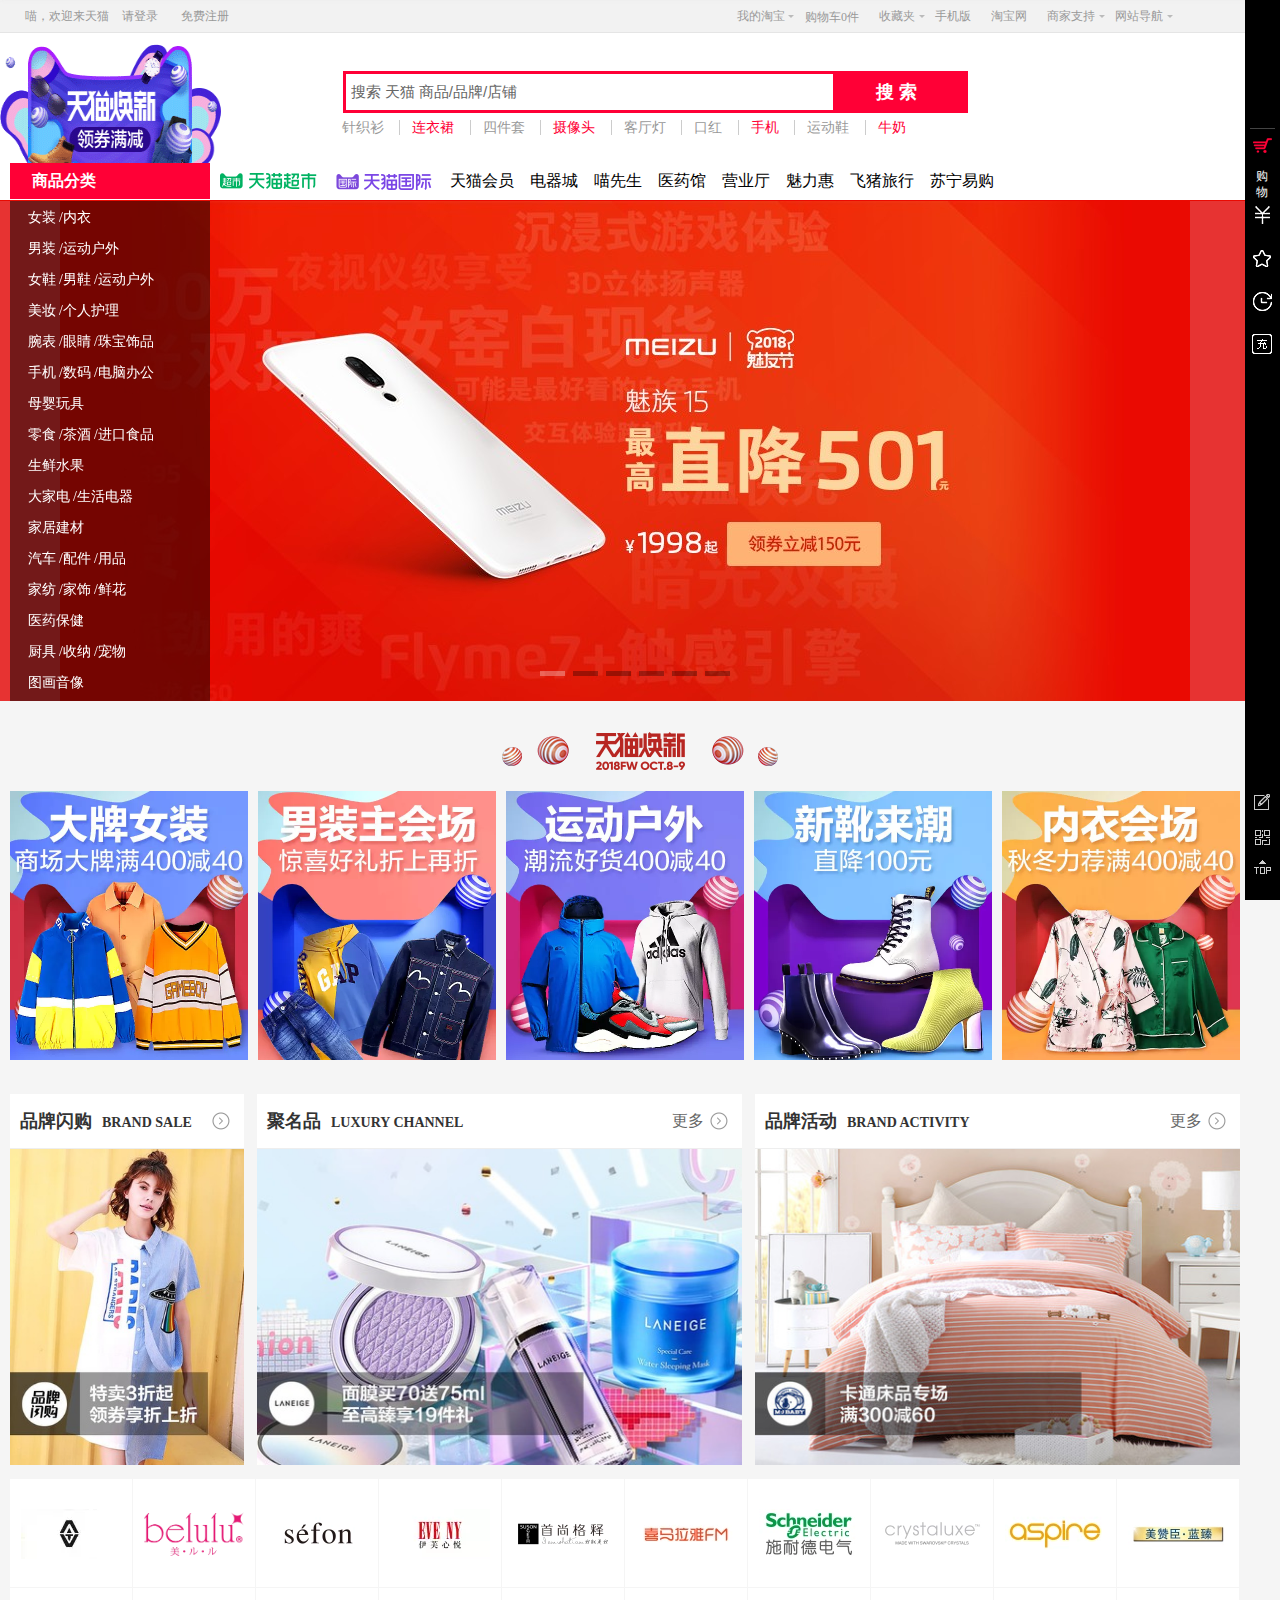
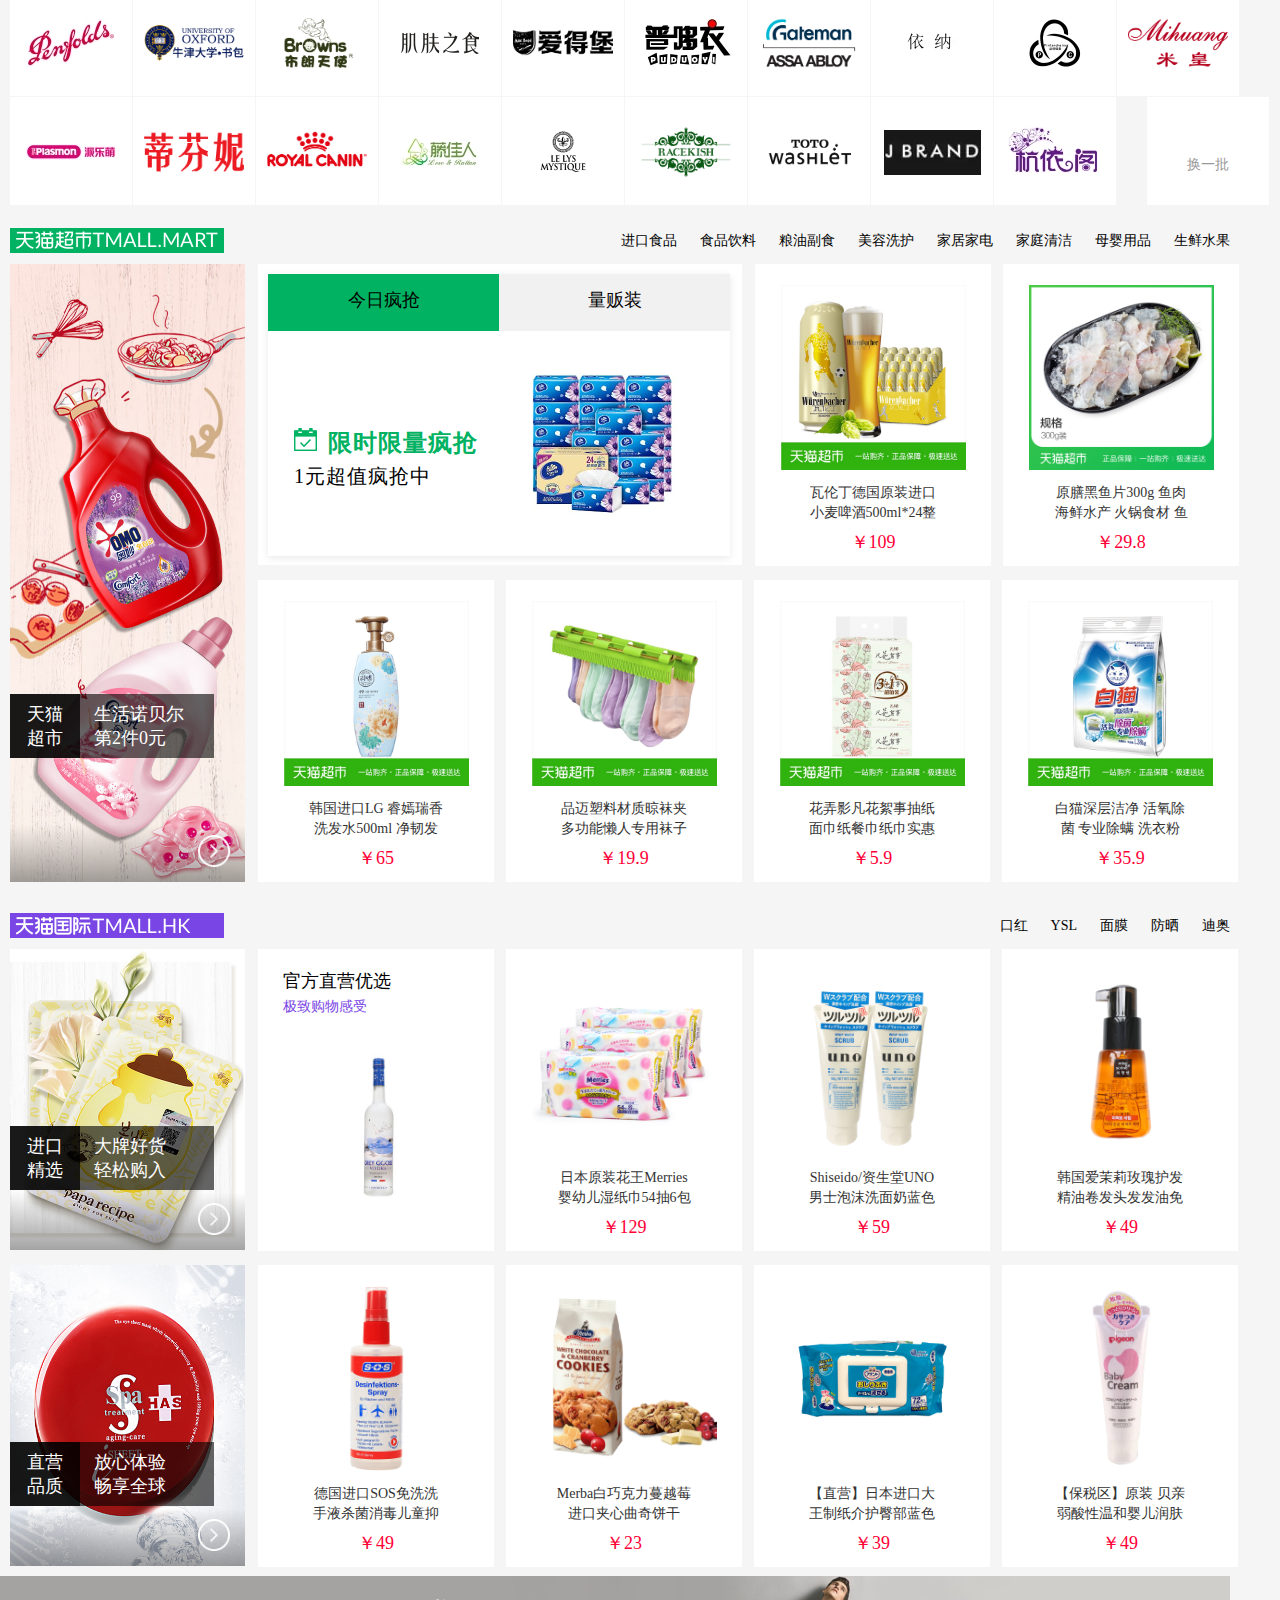
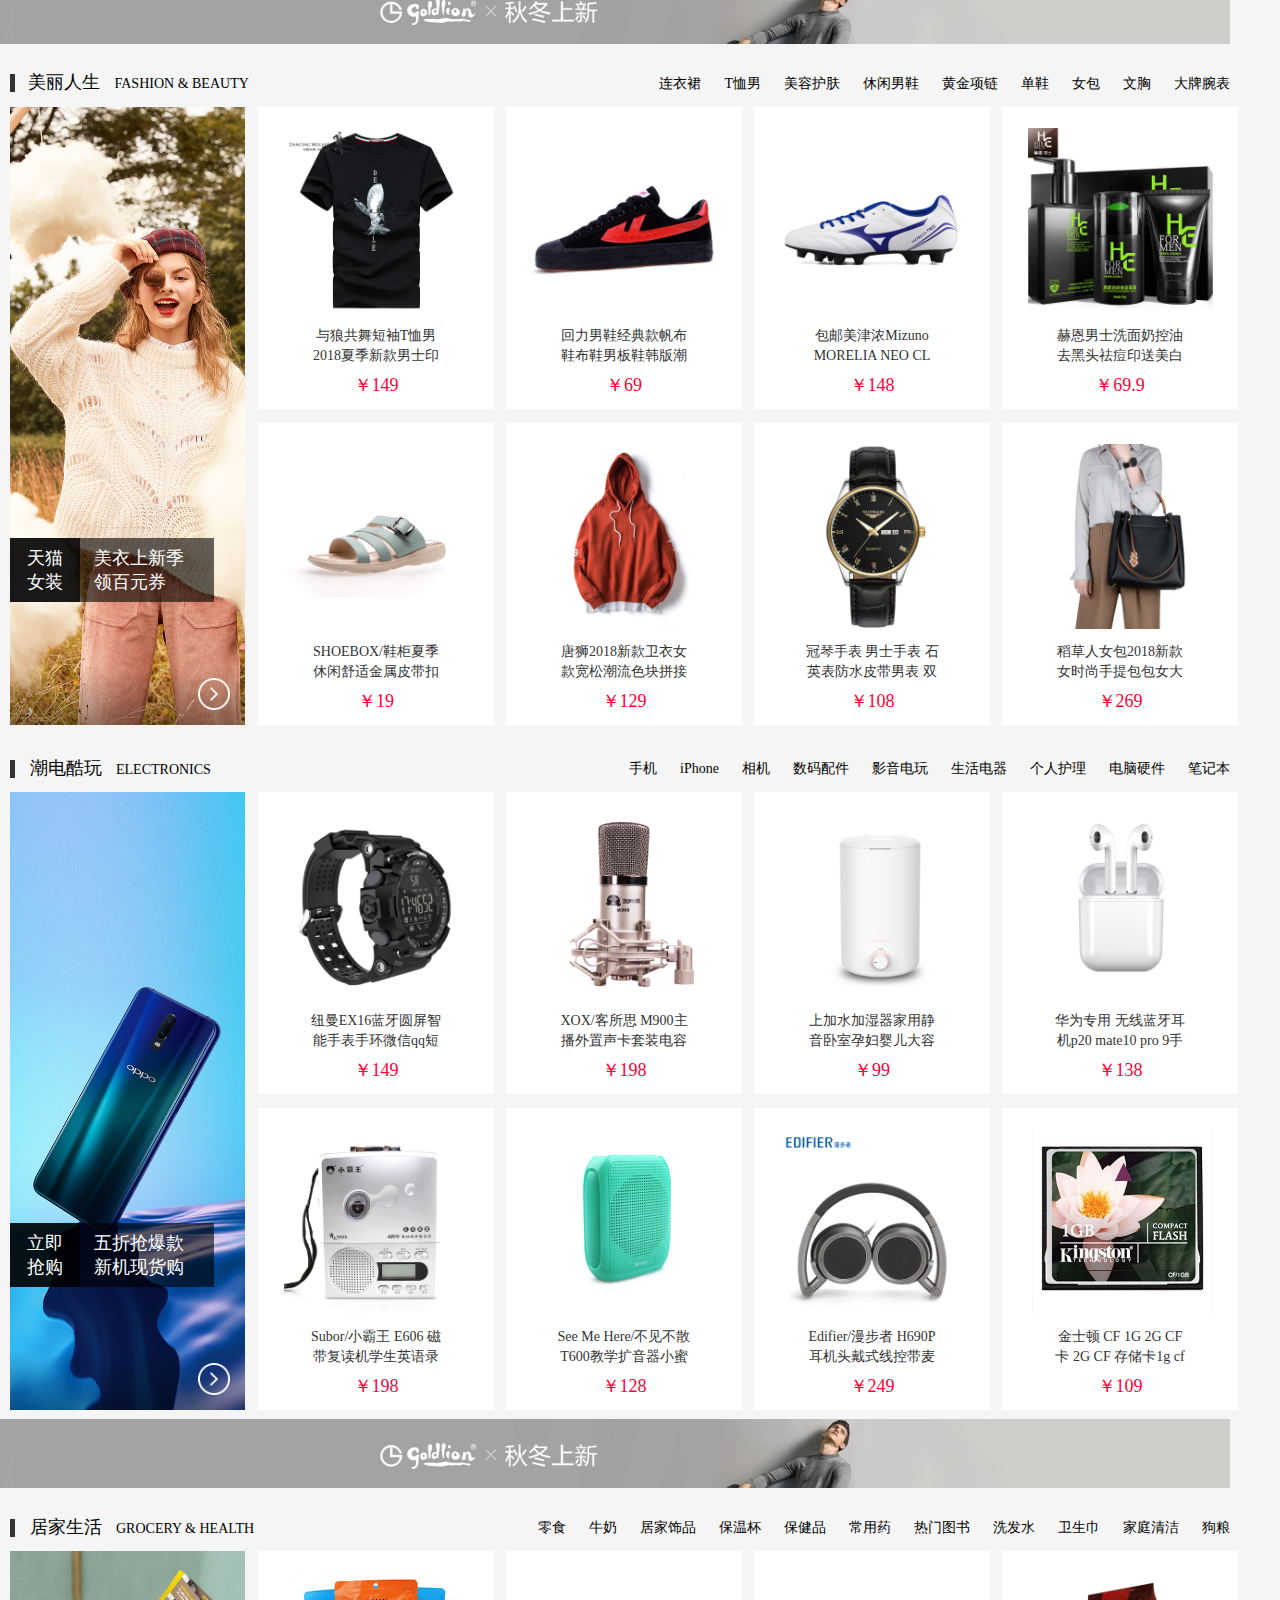
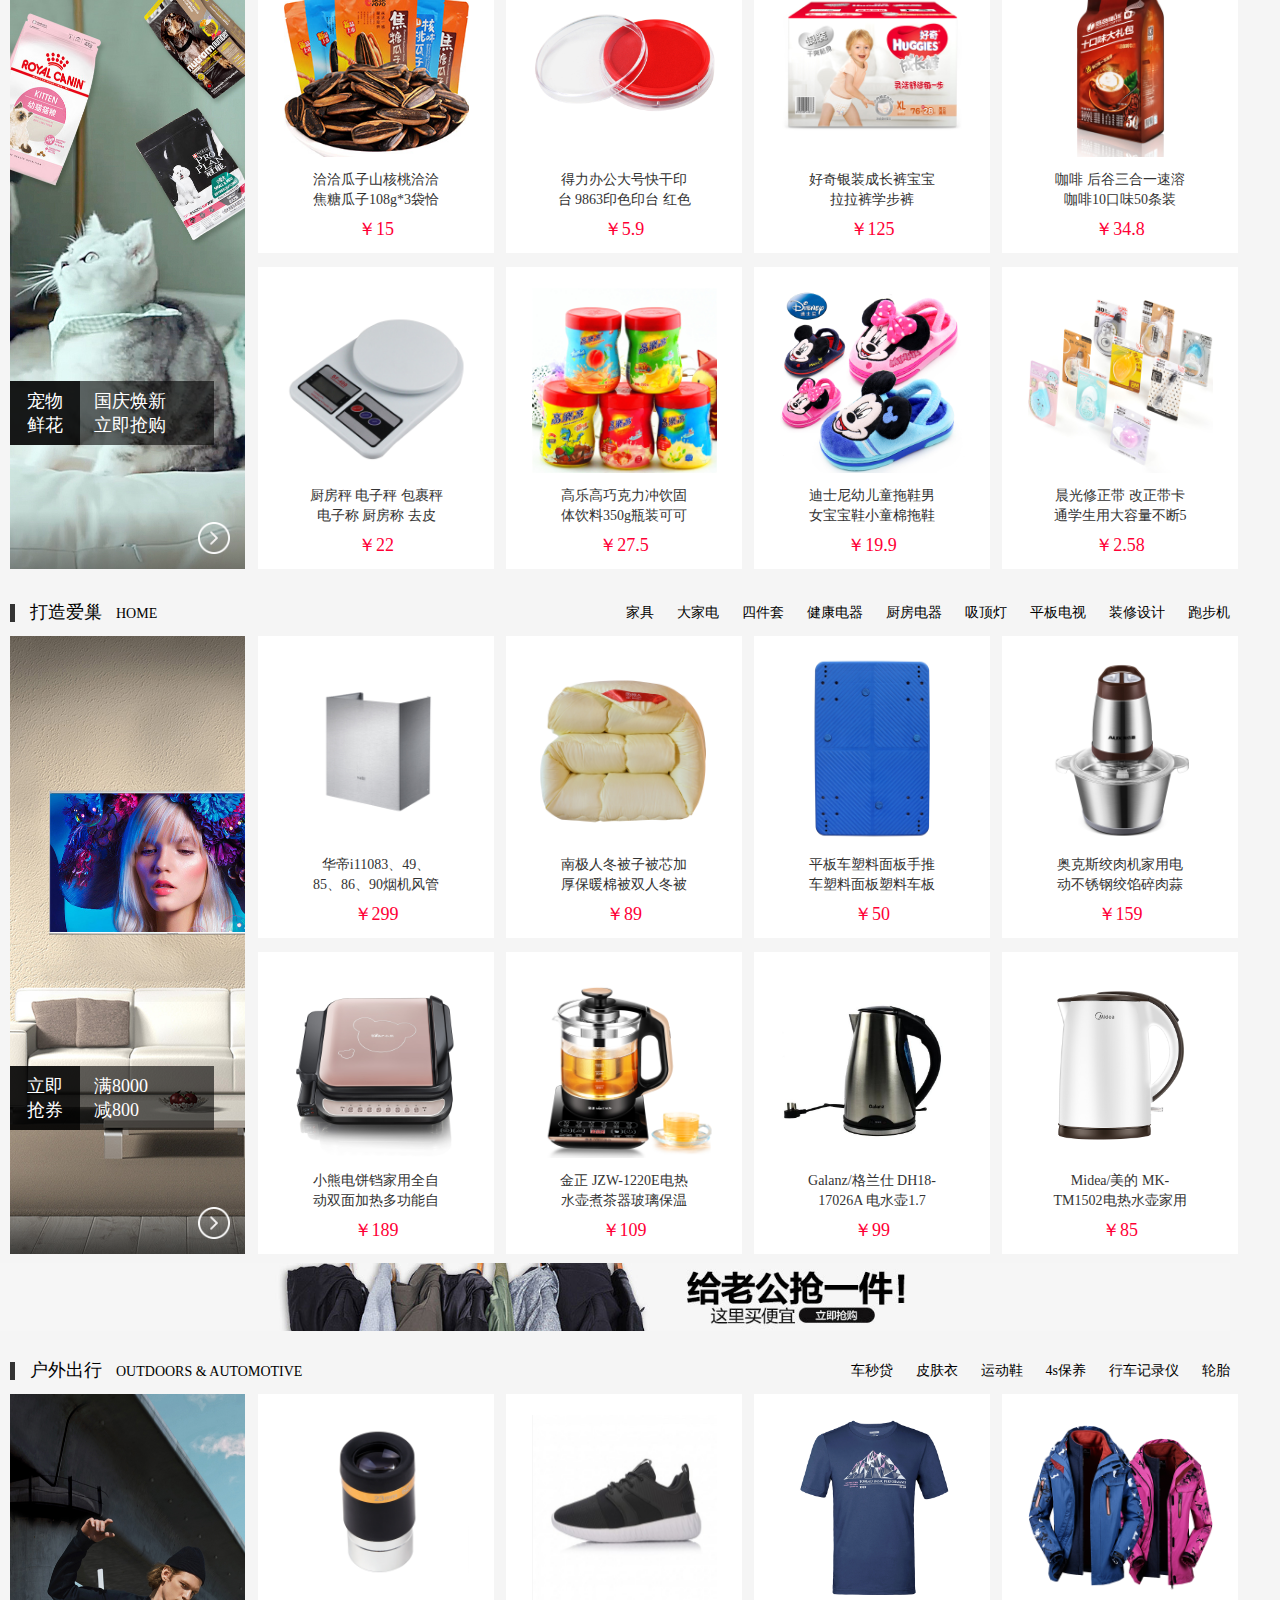
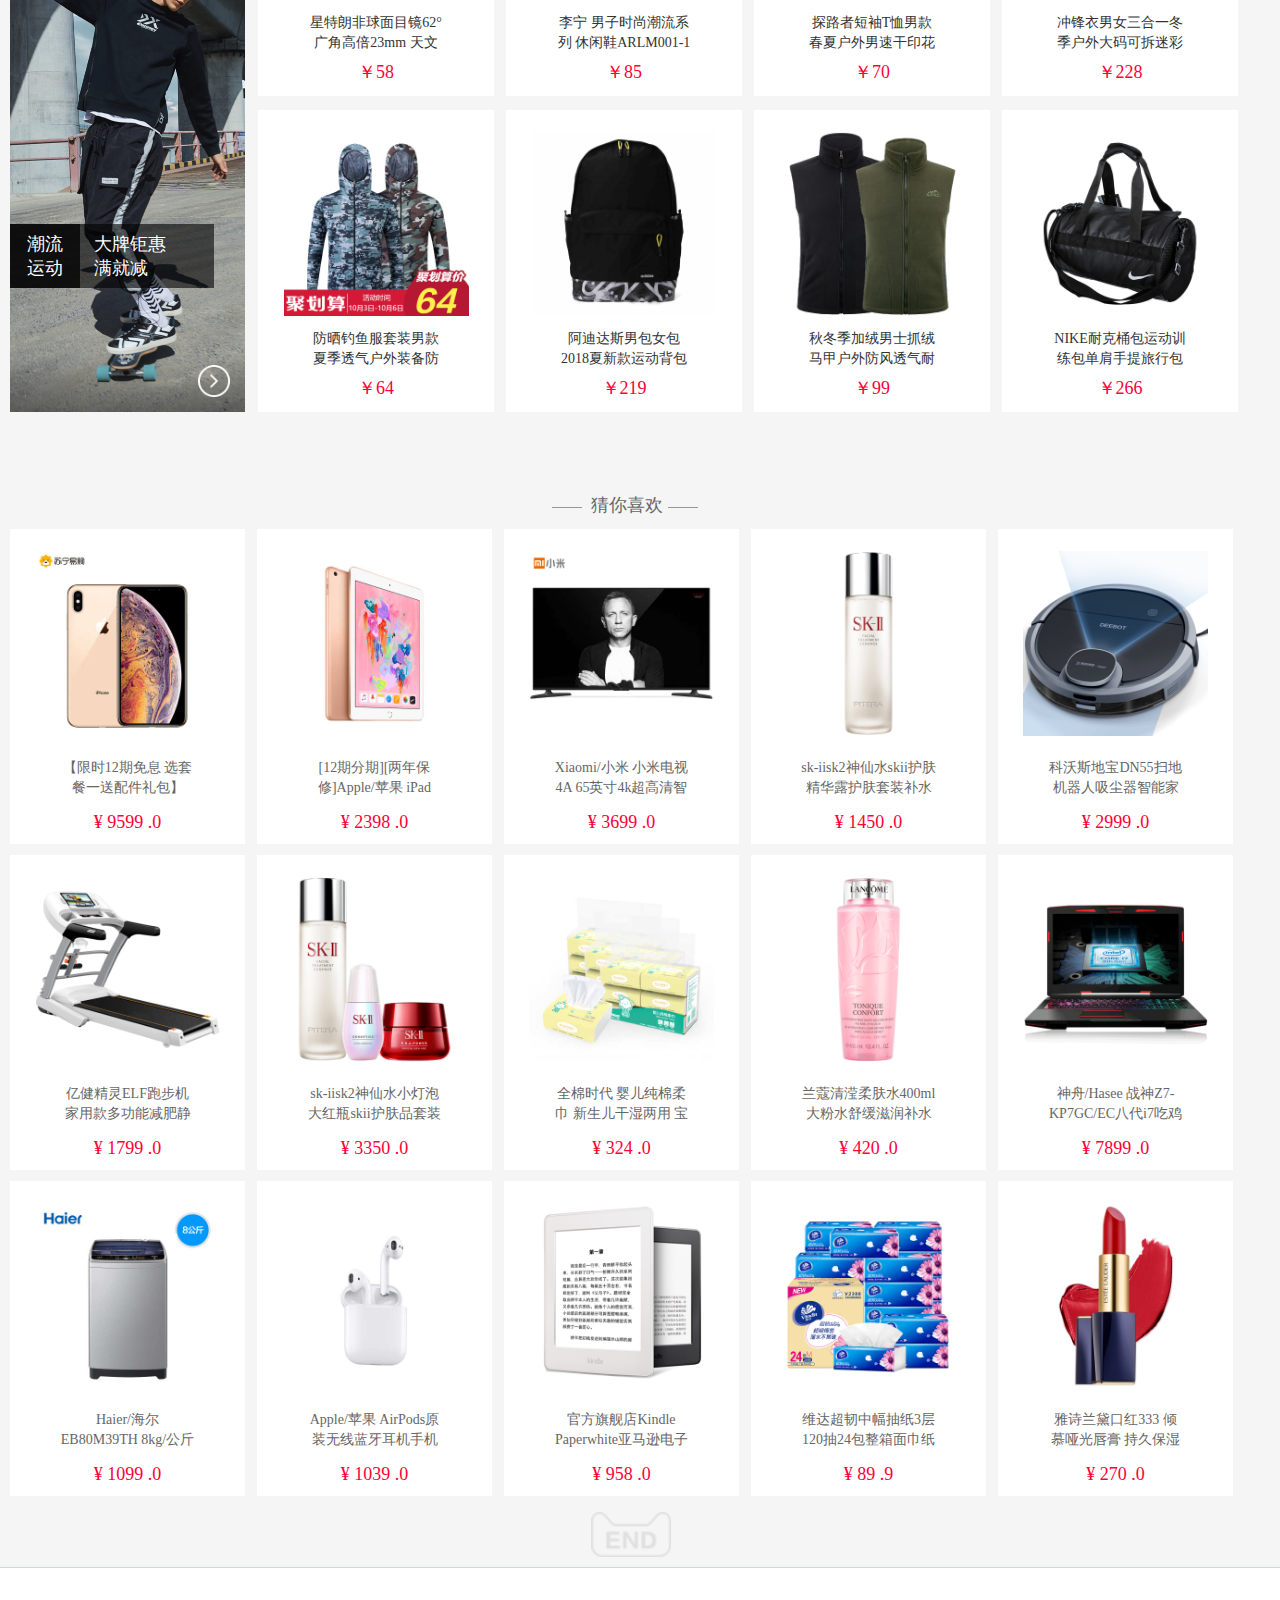
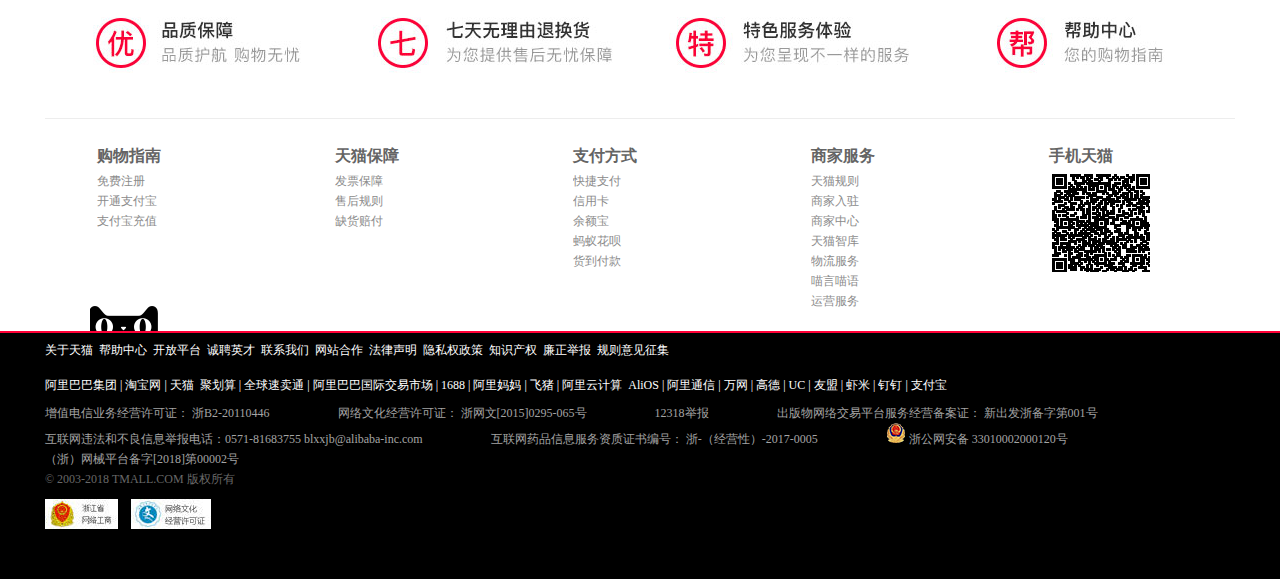
<file: index.html>
<!DOCTYPE html>
<html lang="en">
<head>
    <meta charset="UTF-8">
    <meta name="viewport" content="width=device-width, initial-scale=1.0">
    <meta http-equiv="X-UA-Compatible" content="ie=edge">
    <link rel="shortcut icon" href="static/img/TB1XlF3RpXXXXc6XXXXXXXXXXXX-16-16.png" type="image/x-icon">
    <title>天猫tmall.com--理想生活上天猫</title>
    <link rel="stylesheet" href="https://at.alicdn.com/t/font_860267_wo083ai51ub.css">
    <script src="static/js/jquery-3.2.1.js"></script>
    <script src="static/js/index.js"></script>
    <link rel="stylesheet" href="static/css/index.css">
    <!-- <link rel="stylesheet" href="less/demo.css"> -->
</head>
<body>
    <style>
        @media screen and (max-width:1260px){
            .site-nav .content,.headerLayout,#content .main-nav .inner-con1,.category-con .wrap,.activity-bg .fight,.floor-con,.guess .content{
                width: 982px;
                padding-right: 0;
            }
            
            .header-extra .mall-search{
                width: 410px;
            }
            .header-extra .header-banner{
                width: 200px;
            }
            .activity-bg .fight .middle{
                margin-right: 10px;
            }
            .floor-con .line-body .grid:nth-of-type(2),.floor-con .line-body .grid:last-child{
                display: none;
            }
            .floor-con .line-body .middle-column{
                width: 746px;
            }
            .activity-bg .ad1 img{
                display: block;
                width:982px;
                margin:0 auto;
            }
            
            .s-combobox{
                width: 511px;
            }
            .guess .over{
                width: 982px;
            }
            .floor-con .content ul li{
                width: 187px;
                height: 291px;
                margin: 0 10px 35px 0;
            }
            .sitemap{
                display: none;
            }
            .ad1 {
                width: 982px;
                padding-right: 0;
            }
            .floor-con .line-body .hot-word-con .hot-word{
                margin: 5px 5px;
            }
            /* .floor-con .line-body .hot-word-con {
                top:28px;
                
            } */
            .category-con .wrap{
                width:982px;
                margin:0 auto;
                /* padding-right: 10px; */
            }
            .category-con .wrap .right{
                left: 0;
            }

            .five .Fcon{
                width: 982px;
            }
            .five .Fcon .image:nth-child(4){
                margin-right: 0;
            }
            .five .Fcon .image:nth-child(5){
                display: none;

            }
            .activity-bg .fight{
                width: 982px;
                
            }
            .activity-bg .fight .left{
                display: none;
            }
            .activity-bg .fight .middle{
                margin-right: 10px;
            }
            .brand-list{
                width:984px;
                padding-right: 0;
            }
            .brand-item:nth-of-type(5n),.brand-item:nth-of-type(29){
                display: none;
            }
            #tmall-copyright, .footer-copyright{
                width: 982px;
                margin: auto;
                
            }
            #tmall-copyright p, .footer-copyright p{
                overflow-wrap: break-word;
                margin: auto;

            }
        }
    </style>

<!-- <style>
        @media screen and (max-width: 1260px){
            .site-nav .content,.headerLayout,#content .main-nav .inner-con1,.category-con .wrap,.activity-bg .fight,.floor-con,.guess .content{
                width: 982px;
            }
            .header-extra .mall-search{
                width: 410px;
            }
            .header-extra .header-banner{
                width: 200px;
            }
            .activity-bg .fight .middle{
                margin-right: 10px;
            }
            .sitemap{
                display: none;
            }
            .brand-list{
                width: 984px;
            }
            .brand-list .brand-item:nth-of-type(9n),.brand-list .brand-item:nth-of-type(10n),.brand-list .brand-item:nth-of-type(27),.brand-list .brand-item:nth-of-type(28){
                display: none;
            }
            .floor-con .line-body .middle-column{
                width: 746px;
            }
            .floor-con .line-body .grid:nth-of-type(2),.floor-con .line-body .grid:last-child{
                display: none;
            }
            .guess .content ul li{
                width: 187px;
                margin-right: 10px;
            }
            .category-con .wrap .right{
                left: 0;
            }
        }
    </style> -->
    <!--顶部导航栏开始-->
    <div class="site-nav">
        <div class="content">
            <p class="sn-login-info">
                <em>喵，欢迎来天猫</em>
                <a href="" class="sn-login">请登录</a>
                <a href="" class="sn-register">免费注册</a>
            </p>
            <ul class="sn-quick-menu">
                <li class="mytaobao">
                    <a href="" class="menu-hd">
                        我的淘宝
                        <b></b>
                    </a>
                    <div class="wline"></div>
                    <div class="menu-bd">
                        <a href="">已买到的宝贝</a>
                        <a href="">已卖出的宝贝</a>
                    </div>
                </li>
                <li class="shopcar">
                    <i class="iconfont icon-gouwuche5"></i>
                    <a href="">购物车<span>0</span>件</a>
                </li>
                <li class="favorite">
                    <a href="" class="menu-hd">
                        收藏夹
                        <b></b>
                    </a>
                    <div class="wline"></div>
                    <div class="menu-bd">
                        <a href="">收藏的宝贝</a>
                        <a href="">收藏的店铺</a>
                    </div>
                </li>
                <li class="mobile">
                    <i class="iconfont icon-msnui-tel"></i>
                    <a href="" class="menu-hd">手机版</a>
                    <div class="sn-qrcode">
                        <div class="sn-qrcode-content"></div>
                        <!-- <p>扫一扫，定制我的天猫！</p> -->
                        <img src="static/img/sao1sao.png" alt="">
                        <b></b>
                    </div>
                </li>
                <li class="home">
                    <a href="">淘宝网</a>
                </li>
                <li class="seller">
                    <a href="" class="menu-hd">
                        商家支持
                        <b></b>
                    </a>
                    <div class="wline"></div>
                    <div class="menu-bd">
                        <ul>
                            <div class="sj">
                                <h3>商家:</h3>
                                <a href="">商家中心</a>
                                <a href="">天猫规则</a>
                                <a href="">商家入驻</a>
                                <a href="">运营服务</a>
                                <a href="">商品品控</a>
                                <a href="">商家工具</a>
                                <a href="">天猫智库</a>
                                <a href="">喵言喵语</a>
                            </div>
                            <div class="bz">
                                <h3>帮助:</h3>
                                <a href="">帮助中心</a>
                                <a href="">问商友</a>
                            </div>
                        </ul>
                    </div>
                </li>
                <li class="sitemap">
                    <i class="iconfont icon-mulu"></i>
                    <a href="" class="title">
                        网站导航
                        <b></b>
                    </a>
                    <div class="wline"></div>
                    <div class="menu-bd">
                        <div class="site-hot">
                            <h2>热点推荐 Hot</h2>
                            <ul class="site-list">
                                <li>
                                    <a href="">天猫超市</a>
                                </li>
                                <li>
                                    <a href="">喵先生</a>
                                </li>
                                <li><a href="">科技新品</a></li>
                                <li><a href="">女装新品</a></li>
                                <li><a href="">酷玩街</a></li>
                                <li><a href="">内衣新品</a></li>
                                <li><a href="">试美妆</a></li>
                                <li><a href="">运动新品</a></li>
                                <li><a href="">时尚先生</a></li>
                                <li><a href="">精明妈咪</a></li>
                                <li><a href="">吃乐会</a></li>
                                <li><a href="">企业采购</a></li>
                                <li><a href="">会员积分</a></li>
                                <li><a href="">天猫国际</a></li>
                                <li><a href="">品质频道</a></li>
                            </ul>
                        </div>
                        <div class="site-market">
                                <h2>行业市场 Market</h2>
                                <ul class="site-list">
                                    <li><a href="">美妆</a></li>
                                    <li><a href="">电器</a></li>
                                    <li><a href="">女装</a></li>
                                    <li><a href="">男装</a></li>
                                    <li><a href="">女鞋</a></li>
                                    <li><a href="">男鞋</a></li>
                                    <li><a href="">内衣</a></li>
                                    <li><a href="">箱包</a></li>
                                    <li><a href="">运动</a></li>
                                    <li><a href="">母婴</a></li>
                                    <li><a href="">家装</a></li>
                                    <li><a href="">医药</a></li>
                                    <li><a href="">食品</a></li>
                                    <li><a href="">配饰</a></li>
                                    <li><a href="">汽车</a></li>
                                </ul>
                        </div>
                        <div class="site-help">
                            <h2>服务指南 Help</h2>
                            <ul>
                                <li><a href="">帮助中心</a></li>
                                <li><a href="">品质保障</a></li>
                                <li><a href="">特色服务</a></li>
                                <li><a href="">7天退换货</a></li>
                            </ul>
                        </div>
                    </div>
                </li>
            </ul>
        </div>
    </div>
    <!--顶部导航栏结束-->
    <!--顶部搜索框开始-->
    <div class="header">
        <div class="headerLayout">
            <img src="static/img/TB1ALGUd4TpK1RjSZFMXXbG_VXa-290-130.gif" alt="" class="ad">
            <div class="header-extra">
                <div class="header-banner"></div>
                <div class="mall-search">
                    <form action="" class="mallSearch-form clearfix">
                        <input type="text" class="combobox-input" placeholder="搜索 天猫 商品/品牌/店铺">
                        <button type="button">搜索</button>
                    </form>
                    <ul>
                        <li style="border:0"><a href="">针织衫</a></li>
                        <li><a href="" style="color:#ff0036">连衣裙</a></li>
                        <li><a href="">四件套</a></li>
                        <li><a href="" style="color:#ff0036">摄像头</a></li>
                        <li><a href="">客厅灯</a></li>
                        <li><a href="">口红</a></li>
                        <li><a href="" style="color:#ff0036">手机</a></li>
                        <li><a href="">运动鞋</a></li>
                        <li><a href="" style="color:#ff0036">牛奶</a></li>
                    </ul>
                </div>
            </div>
        </div>
    </div>
    <!--顶部搜索框结束-->
    <div id="content">
        <!--商品分类部分开始-->
        <div class="main-nav">
            <div class="inner-con1">
                <div class="category-type">
                    <i class="iconfont icon-mulu"></i>
                    <div class="text">商品分类</div>
                </div>
                <ul>
                    <li><a href=""><img src="static/img/main-nav/TB1.png" alt=""></a></li>
                    <li><a href=""><img src="static/img/main-nav/TB2.png" alt=""></a></li>
                    <li><a href="">天猫会员</a></li>
                    <li><a href="">电器城</a></li>
                    <li><a href="">喵先生</a></li>
                    <li><a href="">医药馆</a></li>
                    <li><a href="">营业厅</a></li>
                    <li><a href="">魅力惠</a></li>
                    <li><a href="">飞猪旅行</a></li>
                    <li><a href="">苏宁易购</a></li>
                </ul>
            </div>
        </div>
        <!--商品分类部分开始-->
        <!-- 轮播图开始 -->
        <div class="category-con">
            <div class="wrap">
                <div class="left">
                    <div class="item">
                        <i class="iconfont icon-nvzhuang"></i>
                        <a href="" class="items1">女装</a>
                        <a href="" class="items1">/内衣</a>
                        <div class="content">
                            <ul>
                                <li>
                                    <div class="title">当季流行 &gt;</div>
                                    <div class="con-list">
                                        <a href="" style="color: #E74B7F">夏季新品</a>
                                        <a href="">商场同款</a>
                                        <a href="" style="color: #E74B7F">仙女连衣裙</a>
                                        <a href="">T恤</a>
                                        <a href="">衬衫</a>
                                        <a href="">时髦外套</a>
                                        <a href="">休闲裤</a>
                                        <a href="">牛仔裤</a>
                                        <a href="" style="color: #E74B7F">无痕文胸</a>
                                        <a href="">运动文胸</a>
                                        <a href="" style="color: #E74B7F">潮流家居服</a>
                                        <a href="">百搭船袜</a>

                                    </div>
                                </li>
                                <li>
                                    <div class="title">精选上装 &gt;</div>
                                    <div class="con-list">
                                        <a href="" style="color: #E74B7F">仙女连衣裙</a>
                                        <a href="" style="color: #E74B7F">T恤</a>
                                        <a href="" style="color: #E74B7F">衬衫</a>
                                        <a href="">雪纺衫</a>
                                        <a href="">卫衣</a>
                                        <a href="">短外套</a>
                                        <a href="">丝绒毛衣</a>
                                        <a href="">毛针织衫</a>
                                        <a href="">小西装</a>
                                        <a href="">风衣</a>
                                    </div>
                                </li>
                                <li>
                                    <div class="title">浪漫裙装 &gt;</div>
                                    <div class="con-list">
                                        <a href="" style="color: #3BC7B0">畅销书</a>
                                        <a href="">散文随笔</a>
                                        <a href="">文学</a>
                                        <a href="">传记</a>
                                        <a href="" style="color: #3BC7B0">涂色</a>
                                        <a href="">字帖</a>
                                        <a href="">当代文学</a>
                                        <a href="" style="color: #3BC7B0">诺贝尔</a>
                                        <a href="" style="color: #3BC7B0">色铅笔</a>
                                    </div>
                                </li>
                                <li>
                                    <div class="title">女士下装 &gt;</div>
                                    <div class="con-list">
                                        <a href="" style="color: #3BC7B0">烘焙</a>
                                        <a href="" style="color: #3BC7B0">旅游</a>
                                        <a href="" style="color: #3BC7B0">菜谱</a>
                                        <a href="">美容/美体</a>
                                        <a href="" style="color: #3BC7B0">时尚</a>
                                        <a href="">家居装修</a>
                                        <a href="" style="color: #3BC7B0">两性健康</a>
                                        <a href="" style="color: #3BC7B0">两性</a>
                                        <a href="">减肥</a>
                                    </div>
                                </li>
                                <li>
                                    <div class="title">特色女装 &gt;</div>
                                    <div class="con-list">
                                        <a href="">家庭教育</a>
                                        <a href="" style="color: #3BC7B0">幼儿情绪管理</a>
                                        <a href="">能力培养</a>
                                        <a href="" style="color: #3BC7B0">胎教</a>
                                        <a href="">幼儿心理</a>
                                        <a href="" style="color: #3BC7B0">孕产妇保健</a>
                                    </div>
                                </li>
                                <li>
                                    <div class="title">文胸塑身 &gt;</div>
                                    <div class="con-list">
                                        <a href="">中学教辅</a>
                                        <a href="">新课标</a>
                                        <a href="">中小学作文</a>
                                        <a href="" style="color: #3BC7B0">本科/研究生教材</a>
                                        <a href="">高职教材</a>
                                        <a href="" style="color: #3BC7B0">外语学习</a>
                                    </div>
                                </li>
                                <li>
                                    <div class="title">家居服 &gt;</div>
                                    <div class="con-list">
                                        <a href="">管理学</a>
                                        <a href="">金融与投资</a>
                                        <a href="">励志</a>
                                        <a href="" style="color: #3BC7B0">投资与理财</a>
                                        <a href="">金融学</a>
                                        <a href="">股市</a>
                                        <a href="" style="color: #3BC7B0">女性励志</a>
                                        <a href="">营销</a>
                                    </div>
                                </li>
                                <li>
                                    <div class="title">内裤背心 &gt;</div>
                                    <div class="con-list">
                                        <a href="">乐器</a>
                                        <a href="" style="color: #3BC7B0">钢琴</a>
                                        <a href="">智能钢琴</a>
                                        <a href="">数码钢琴</a>
                                        <a href="" style="color: #3BC7B0">电子琴</a>
                                        <a href="" style="color: #3BC7B0">吉他</a>
                                        <a href="">尤可里里</a>
                                        <a href="">古筝</a>
                                        <a href="">萨克斯风</a>
                                        <a href="">小提琴</a>
                                        <a href="">儿童乐器</a>
                                        <a href="">口琴</a>
                                        <a href="" style="color: #3BC7B0">电吉他</a>
                                        <a href="">民谣吉他</a>
                                    </div>
                                </li>
                            </ul>
                            <div class="pp-list">

                            </div>
                        </div>
                    </div>
                    <div class="item">
                        <i class="iconfont icon-nanzhuang"></i>
                        <a href="" class="items1">男装</a>
                        <a href="" class="items1">/运动户外</a>
                        <div class="content">
                            <ul>
                                <li>
                                    <div class="title">当季流行 &gt;</div>
                                    <div class="con-list">
                                        <a href="">畅销童书</a>
                                        <a href="" style="color: #3BC7B0">绘本</a>
                                        <a href="" style="color: #3BC7B0">儿童文学</a>
                                        <a href="">启蒙认知</a>
                                        <a href="">益智游戏</a>
                                        <a href="">幼儿科普</a>
                                        <a href="" style="color: #3BC7B0">童话书</a>
                                    </div>
                                </li>
                                <li>
                                    <div class="title">男士外套 &gt;</div>
                                    <div class="con-list">
                                        <a href="" style="color: #3BC7B0">都市情感</a>
                                        <a href="">穿越架空</a>
                                        <a href="" style="color: #3BC7B0">畅销小说</a>
                                        <a href="">外国文学</a>
                                        <a href="">科幻小说</a>
                                        <a href="" style="color: #3BC7B0">影视同期</a>
                                    </div>
                                </li>
                                <li>
                                    <div class="title">男士内装 &gt;</div>
                                    <div class="con-list">
                                        <a href="" style="color: #3BC7B0">畅销书</a>
                                        <a href="">散文随笔</a>
                                        <a href="">文学</a>
                                        <a href="">传记</a>
                                        <a href="" style="color: #3BC7B0">涂色</a>
                                        <a href="">字帖</a>
                                        <a href="">当代文学</a>
                                        <a href="" style="color: #3BC7B0">诺贝尔</a>
                                        <a href="" style="color: #3BC7B0">色铅笔</a>
                                    </div>
                                </li>
                                <li>
                                    <div class="title">男士裤装 &gt;</div>
                                    <div class="con-list">
                                        <a href="" style="color: #3BC7B0">烘焙</a>
                                        <a href="" style="color: #3BC7B0">旅游</a>
                                        <a href="" style="color: #3BC7B0">菜谱</a>
                                        <a href="">美容/美体</a>
                                        <a href="" style="color: #3BC7B0">时尚</a>
                                        <a href="">家居装修</a>
                                        <a href="" style="color: #3BC7B0">两性健康</a>
                                        <a href="" style="color: #3BC7B0">两性</a>
                                        <a href="">减肥</a>
                                    </div>
                                </li>
                                <li>
                                    <div class="title">特色男装 &gt;</div>
                                    <div class="con-list">
                                        <a href="">家庭教育</a>
                                        <a href="" style="color: #3BC7B0">幼儿情绪管理</a>
                                        <a href="">能力培养</a>
                                        <a href="" style="color: #3BC7B0">胎教</a>
                                        <a href="">幼儿心理</a>
                                        <a href="" style="color: #3BC7B0">孕产妇保健</a>
                                    </div>
                                </li>
                                <li>
                                    <div class="title">运动服 &gt;</div>
                                    <div class="con-list">
                                        <a href="">中学教辅</a>
                                        <a href="">新课标</a>
                                        <a href="">中小学作文</a>
                                        <a href="" style="color: #3BC7B0">本科/研究生教材</a>
                                        <a href="">高职教材</a>
                                        <a href="" style="color: #3BC7B0">外语学习</a>
                                    </div>
                                </li>
                                <li>
                                    <div class="title">户外用品 &gt;</div>
                                    <div class="con-list">
                                        <a href="">管理学</a>
                                        <a href="">金融与投资</a>
                                        <a href="">励志</a>
                                        <a href="" style="color: #3BC7B0">投资与理财</a>
                                        <a href="">金融学</a>
                                        <a href="">股市</a>
                                        <a href="" style="color: #3BC7B0">女性励志</a>
                                        <a href="">营销</a>
                                    </div>
                                </li>
                                <li>
                                    <div class="title">运动用品 &gt;</div>
                                    <div class="con-list">
                                        <a href="">乐器</a>
                                        <a href="" style="color: #3BC7B0">钢琴</a>
                                        <a href="">智能钢琴</a>
                                        <a href="">数码钢琴</a>
                                        <a href="" style="color: #3BC7B0">电子琴</a>
                                        <a href="" style="color: #3BC7B0">吉他</a>
                                        <a href="">尤可里里</a>
                                        <a href="">古筝</a>
                                        <a href="">萨克斯风</a>
                                        <a href="">小提琴</a>
                                        <a href="">儿童乐器</a>
                                        <a href="">口琴</a>
                                        <a href="" style="color: #3BC7B0">电吉他</a>
                                        <a href="">民谣吉他</a>
                                    </div>
                                </li>
                            </ul>
                            <div class="pp-list">

                            </div>
                        </div>
                    </div>
                    <div class="item">
                        <i class="iconfont icon-nannvxie"></i>
                        <a href="" class="items1">女鞋</a>
                        <a href="" class="items1">/男鞋</a>
                        <a href="" class="items1">/运动户外</a>
                        <div class="content">
                            <ul>
                                <li>
                                    <div class="title">推荐女鞋 &gt;</div>
                                    <div class="con-list">
                                        <a href="">畅销童书</a>
                                        <a href="" style="color: #3BC7B0">绘本</a>
                                        <a href="" style="color: #3BC7B0">儿童文学</a>
                                        <a href="">启蒙认知</a>
                                        <a href="">益智游戏</a>
                                        <a href="">幼儿科普</a>
                                        <a href="" style="color: #3BC7B0">童话书</a>
                                    </div>
                                </li>
                                <li>
                                    <div class="title">潮流男鞋 &gt;</div>
                                    <div class="con-list">
                                        <a href="" style="color: #3BC7B0">都市情感</a>
                                        <a href="">穿越架空</a>
                                        <a href="" style="color: #3BC7B0">畅销小说</a>
                                        <a href="">外国文学</a>
                                        <a href="">科幻小说</a>
                                        <a href="" style="color: #3BC7B0">影视同期</a>
                                    </div>
                                </li>
                                <li>
                                    <div class="title">女单鞋 &gt;</div>
                                    <div class="con-list">
                                        <a href="" style="color: #3BC7B0">畅销书</a>
                                        <a href="">散文随笔</a>
                                        <a href="">文学</a>
                                        <a href="">传记</a>
                                        <a href="" style="color: #3BC7B0">涂色</a>
                                        <a href="">字帖</a>
                                        <a href="">当代文学</a>
                                        <a href="" style="color: #3BC7B0">诺贝尔</a>
                                        <a href="" style="color: #3BC7B0">色铅笔</a>
                                    </div>
                                </li>
                                <li>
                                    <div class="title">特色鞋 &gt;</div>
                                    <div class="con-list">
                                        <a href="" style="color: #3BC7B0">烘焙</a>
                                        <a href="" style="color: #3BC7B0">旅游</a>
                                        <a href="" style="color: #3BC7B0">菜谱</a>
                                        <a href="">美容/美体</a>
                                        <a href="" style="color: #3BC7B0">时尚</a>
                                        <a href="">家居装修</a>
                                        <a href="" style="color: #3BC7B0">两性健康</a>
                                        <a href="" style="color: #3BC7B0">两性</a>
                                        <a href="">减肥</a>
                                    </div>
                                </li>
                                <li>
                                    <div class="title">潮流女包 &gt;</div>
                                    <div class="con-list">
                                        <a href="">家庭教育</a>
                                        <a href="" style="color: #3BC7B0">幼儿情绪管理</a>
                                        <a href="">能力培养</a>
                                        <a href="" style="color: #3BC7B0">胎教</a>
                                        <a href="">幼儿心理</a>
                                        <a href="" style="color: #3BC7B0">孕产妇保健</a>
                                    </div>
                                </li>
                                <li>
                                    <div class="title">精品男包 &gt;</div>
                                    <div class="con-list">
                                        <a href="">中学教辅</a>
                                        <a href="">新课标</a>
                                        <a href="">中小学作文</a>
                                        <a href="" style="color: #3BC7B0">本科/研究生教材</a>
                                        <a href="">高职教材</a>
                                        <a href="" style="color: #3BC7B0">外语学习</a>
                                    </div>
                                </li>
                                <li>
                                    <div class="title">功能箱包 &gt;</div>
                                    <div class="con-list">
                                        <a href="">管理学</a>
                                        <a href="">金融与投资</a>
                                        <a href="">励志</a>
                                        <a href="" style="color: #3BC7B0">投资与理财</a>
                                        <a href="">金融学</a>
                                        <a href="">股市</a>
                                        <a href="" style="color: #3BC7B0">女性励志</a>
                                        <a href="">营销</a>
                                    </div>
                                </li>
                            </ul>
                            <div class="pp-list">

                            </div>
                        </div>
                    </div>
                    <div class="item">
                        <i class="iconfont icon-meizhuang"></i>
                        <a href="" class="items1">美妆</a>
                        <a href="" class="items1">/个人护理</a>
                        <div class="content">
                            <ul>
                                <li>
                                    <div class="title">当季流行 &gt;</div>
                                    <div class="con-list">
                                        <a href="" style="color: #E74B7F">夏季新品</a>
                                        <a href="">商场同款</a>
                                        <a href="" style="color: #E74B7F">仙女连衣裙</a>
                                        <a href="">T恤</a>
                                        <a href="">衬衫</a>
                                        <a href="">时髦外套</a>
                                        <a href="">休闲裤</a>
                                        <a href="">牛仔裤</a>
                                        <a href="" style="color: #E74B7F">无痕文胸</a>
                                        <a href="">运动文胸</a>
                                        <a href="" style="color: #E74B7F">潮流家居服</a>
                                        <a href="">百搭船袜</a>

                                    </div>
                                </li>
                                <li>
                                    <div class="title">精选上装 &gt;</div>
                                    <div class="con-list">
                                        <a href="" style="color: #E74B7F">仙女连衣裙</a>
                                        <a href="" style="color: #E74B7F">T恤</a>
                                        <a href="" style="color: #E74B7F">衬衫</a>
                                        <a href="">雪纺衫</a>
                                        <a href="">卫衣</a>
                                        <a href="">短外套</a>
                                        <a href="">丝绒毛衣</a>
                                        <a href="">毛针织衫</a>
                                        <a href="">小西装</a>
                                        <a href="">风衣</a>
                                    </div>
                                </li>
                                <li>
                                    <div class="title">浪漫裙装 &gt;</div>
                                    <div class="con-list">
                                        <a href="" style="color: #3BC7B0">畅销书</a>
                                        <a href="">散文随笔</a>
                                        <a href="">文学</a>
                                        <a href="">传记</a>
                                        <a href="" style="color: #3BC7B0">涂色</a>
                                        <a href="">字帖</a>
                                        <a href="">当代文学</a>
                                        <a href="" style="color: #3BC7B0">诺贝尔</a>
                                        <a href="" style="color: #3BC7B0">色铅笔</a>
                                    </div>
                                </li>
                                <li>
                                    <div class="title">女士下装 &gt;</div>
                                    <div class="con-list">
                                        <a href="" style="color: #3BC7B0">烘焙</a>
                                        <a href="" style="color: #3BC7B0">旅游</a>
                                        <a href="" style="color: #3BC7B0">菜谱</a>
                                        <a href="">美容/美体</a>
                                        <a href="" style="color: #3BC7B0">时尚</a>
                                        <a href="">家居装修</a>
                                        <a href="" style="color: #3BC7B0">两性健康</a>
                                        <a href="" style="color: #3BC7B0">两性</a>
                                        <a href="">减肥</a>
                                    </div>
                                </li>
                                <li>
                                    <div class="title">特色女装 &gt;</div>
                                    <div class="con-list">
                                        <a href="">家庭教育</a>
                                        <a href="" style="color: #3BC7B0">幼儿情绪管理</a>
                                        <a href="">能力培养</a>
                                        <a href="" style="color: #3BC7B0">胎教</a>
                                        <a href="">幼儿心理</a>
                                        <a href="" style="color: #3BC7B0">孕产妇保健</a>
                                    </div>
                                </li>
                                <li>
                                    <div class="title">文胸塑身 &gt;</div>
                                    <div class="con-list">
                                        <a href="">中学教辅</a>
                                        <a href="">新课标</a>
                                        <a href="">中小学作文</a>
                                        <a href="" style="color: #3BC7B0">本科/研究生教材</a>
                                        <a href="">高职教材</a>
                                        <a href="" style="color: #3BC7B0">外语学习</a>
                                    </div>
                                </li>
                                <li>
                                    <div class="title">家居服 &gt;</div>
                                    <div class="con-list">
                                        <a href="">管理学</a>
                                        <a href="">金融与投资</a>
                                        <a href="">励志</a>
                                        <a href="" style="color: #3BC7B0">投资与理财</a>
                                        <a href="">金融学</a>
                                        <a href="">股市</a>
                                        <a href="" style="color: #3BC7B0">女性励志</a>
                                        <a href="">营销</a>
                                    </div>
                                </li>
                                <li>
                                    <div class="title">内裤背心 &gt;</div>
                                    <div class="con-list">
                                        <a href="">乐器</a>
                                        <a href="" style="color: #3BC7B0">钢琴</a>
                                        <a href="">智能钢琴</a>
                                        <a href="">数码钢琴</a>
                                        <a href="" style="color: #3BC7B0">电子琴</a>
                                        <a href="" style="color: #3BC7B0">吉他</a>
                                        <a href="">尤可里里</a>
                                        <a href="">古筝</a>
                                        <a href="">萨克斯风</a>
                                        <a href="">小提琴</a>
                                        <a href="">儿童乐器</a>
                                        <a href="">口琴</a>
                                        <a href="" style="color: #3BC7B0">电吉他</a>
                                        <a href="">民谣吉他</a>
                                    </div>
                                </li>
                            </ul>
                            <div class="pp-list">

                            </div>
                        </div>
                    </div>
                    <div class="item">
                        <i class="iconfont icon-asmkticon0131"></i>
                        <a href="" class="items1">腕表</a>
                        <a href="" class="items1">/眼睛</a>
                        <a href="" class="items1">/珠宝饰品</a>
                        <div class="content">
                            <ul>
                                <li>
                                    <div class="title">当季流行 &gt;</div>
                                    <div class="con-list">
                                        <a href="" style="color: #E74B7F">夏季新品</a>
                                        <a href="">商场同款</a>
                                        <a href="" style="color: #E74B7F">仙女连衣裙</a>
                                        <a href="">T恤</a>
                                        <a href="">衬衫</a>
                                        <a href="">时髦外套</a>
                                        <a href="">休闲裤</a>
                                        <a href="">牛仔裤</a>
                                        <a href="" style="color: #E74B7F">无痕文胸</a>
                                        <a href="">运动文胸</a>
                                        <a href="" style="color: #E74B7F">潮流家居服</a>
                                        <a href="">百搭船袜</a>

                                    </div>
                                </li>
                                <li>
                                    <div class="title">精选上装 &gt;</div>
                                    <div class="con-list">
                                        <a href="" style="color: #E74B7F">仙女连衣裙</a>
                                        <a href="" style="color: #E74B7F">T恤</a>
                                        <a href="" style="color: #E74B7F">衬衫</a>
                                        <a href="">雪纺衫</a>
                                        <a href="">卫衣</a>
                                        <a href="">短外套</a>
                                        <a href="">丝绒毛衣</a>
                                        <a href="">毛针织衫</a>
                                        <a href="">小西装</a>
                                        <a href="">风衣</a>
                                    </div>
                                </li>
                                <li>
                                    <div class="title">浪漫裙装 &gt;</div>
                                    <div class="con-list">
                                        <a href="" style="color: #3BC7B0">畅销书</a>
                                        <a href="">散文随笔</a>
                                        <a href="">文学</a>
                                        <a href="">传记</a>
                                        <a href="" style="color: #3BC7B0">涂色</a>
                                        <a href="">字帖</a>
                                        <a href="">当代文学</a>
                                        <a href="" style="color: #3BC7B0">诺贝尔</a>
                                        <a href="" style="color: #3BC7B0">色铅笔</a>
                                    </div>
                                </li>
                                <li>
                                    <div class="title">女士下装 &gt;</div>
                                    <div class="con-list">
                                        <a href="" style="color: #3BC7B0">烘焙</a>
                                        <a href="" style="color: #3BC7B0">旅游</a>
                                        <a href="" style="color: #3BC7B0">菜谱</a>
                                        <a href="">美容/美体</a>
                                        <a href="" style="color: #3BC7B0">时尚</a>
                                        <a href="">家居装修</a>
                                        <a href="" style="color: #3BC7B0">两性健康</a>
                                        <a href="" style="color: #3BC7B0">两性</a>
                                        <a href="">减肥</a>
                                    </div>
                                </li>
                                <li>
                                    <div class="title">特色女装 &gt;</div>
                                    <div class="con-list">
                                        <a href="">家庭教育</a>
                                        <a href="" style="color: #3BC7B0">幼儿情绪管理</a>
                                        <a href="">能力培养</a>
                                        <a href="" style="color: #3BC7B0">胎教</a>
                                        <a href="">幼儿心理</a>
                                        <a href="" style="color: #3BC7B0">孕产妇保健</a>
                                    </div>
                                </li>
                                <li>
                                    <div class="title">文胸塑身 &gt;</div>
                                    <div class="con-list">
                                        <a href="">中学教辅</a>
                                        <a href="">新课标</a>
                                        <a href="">中小学作文</a>
                                        <a href="" style="color: #3BC7B0">本科/研究生教材</a>
                                        <a href="">高职教材</a>
                                        <a href="" style="color: #3BC7B0">外语学习</a>
                                    </div>
                                </li>
                                <li>
                                    <div class="title">家居服 &gt;</div>
                                    <div class="con-list">
                                        <a href="">管理学</a>
                                        <a href="">金融与投资</a>
                                        <a href="">励志</a>
                                        <a href="" style="color: #3BC7B0">投资与理财</a>
                                        <a href="">金融学</a>
                                        <a href="">股市</a>
                                        <a href="" style="color: #3BC7B0">女性励志</a>
                                        <a href="">营销</a>
                                    </div>
                                </li>
                                <li>
                                    <div class="title">内裤背心 &gt;</div>
                                    <div class="con-list">
                                        <a href="">乐器</a>
                                        <a href="" style="color: #3BC7B0">钢琴</a>
                                        <a href="">智能钢琴</a>
                                        <a href="">数码钢琴</a>
                                        <a href="" style="color: #3BC7B0">电子琴</a>
                                        <a href="" style="color: #3BC7B0">吉他</a>
                                        <a href="">尤可里里</a>
                                        <a href="">古筝</a>
                                        <a href="">萨克斯风</a>
                                        <a href="">小提琴</a>
                                        <a href="">儿童乐器</a>
                                        <a href="">口琴</a>
                                        <a href="" style="color: #3BC7B0">电吉他</a>
                                        <a href="">民谣吉他</a>
                                    </div>
                                </li>
                            </ul>
                            <div class="pp-list">

                            </div>
                        </div>
                    </div>
                    <div class="item">
                        <i class="iconfont icon-mobile-phone"></i>
                        <a href="" class="items1">手机</a>
                        <a href="" class="items1">/数码</a>
                        <a href="" class="items1">/电脑办公</a>
                        <div class="content">
                            <ul>
                                <li>
                                    <div class="title">当季流行 &gt;</div>
                                    <div class="con-list">
                                        <a href="" style="color: #E74B7F">夏季新品</a>
                                        <a href="">商场同款</a>
                                        <a href="" style="color: #E74B7F">仙女连衣裙</a>
                                        <a href="">T恤</a>
                                        <a href="">衬衫</a>
                                        <a href="">时髦外套</a>
                                        <a href="">休闲裤</a>
                                        <a href="">牛仔裤</a>
                                        <a href="" style="color: #E74B7F">无痕文胸</a>
                                        <a href="">运动文胸</a>
                                        <a href="" style="color: #E74B7F">潮流家居服</a>
                                        <a href="">百搭船袜</a>

                                    </div>
                                </li>
                                <li>
                                    <div class="title">精选上装 &gt;</div>
                                    <div class="con-list">
                                        <a href="" style="color: #E74B7F">仙女连衣裙</a>
                                        <a href="" style="color: #E74B7F">T恤</a>
                                        <a href="" style="color: #E74B7F">衬衫</a>
                                        <a href="">雪纺衫</a>
                                        <a href="">卫衣</a>
                                        <a href="">短外套</a>
                                        <a href="">丝绒毛衣</a>
                                        <a href="">毛针织衫</a>
                                        <a href="">小西装</a>
                                        <a href="">风衣</a>
                                    </div>
                                </li>
                                <li>
                                    <div class="title">浪漫裙装 &gt;</div>
                                    <div class="con-list">
                                        <a href="" style="color: #3BC7B0">畅销书</a>
                                        <a href="">散文随笔</a>
                                        <a href="">文学</a>
                                        <a href="">传记</a>
                                        <a href="" style="color: #3BC7B0">涂色</a>
                                        <a href="">字帖</a>
                                        <a href="">当代文学</a>
                                        <a href="" style="color: #3BC7B0">诺贝尔</a>
                                        <a href="" style="color: #3BC7B0">色铅笔</a>
                                    </div>
                                </li>
                                <li>
                                    <div class="title">女士下装 &gt;</div>
                                    <div class="con-list">
                                        <a href="" style="color: #3BC7B0">烘焙</a>
                                        <a href="" style="color: #3BC7B0">旅游</a>
                                        <a href="" style="color: #3BC7B0">菜谱</a>
                                        <a href="">美容/美体</a>
                                        <a href="" style="color: #3BC7B0">时尚</a>
                                        <a href="">家居装修</a>
                                        <a href="" style="color: #3BC7B0">两性健康</a>
                                        <a href="" style="color: #3BC7B0">两性</a>
                                        <a href="">减肥</a>
                                    </div>
                                </li>
                                <li>
                                    <div class="title">特色女装 &gt;</div>
                                    <div class="con-list">
                                        <a href="">家庭教育</a>
                                        <a href="" style="color: #3BC7B0">幼儿情绪管理</a>
                                        <a href="">能力培养</a>
                                        <a href="" style="color: #3BC7B0">胎教</a>
                                        <a href="">幼儿心理</a>
                                        <a href="" style="color: #3BC7B0">孕产妇保健</a>
                                    </div>
                                </li>
                                <li>
                                    <div class="title">文胸塑身 &gt;</div>
                                    <div class="con-list">
                                        <a href="">中学教辅</a>
                                        <a href="">新课标</a>
                                        <a href="">中小学作文</a>
                                        <a href="" style="color: #3BC7B0">本科/研究生教材</a>
                                        <a href="">高职教材</a>
                                        <a href="" style="color: #3BC7B0">外语学习</a>
                                    </div>
                                </li>
                                <li>
                                    <div class="title">家居服 &gt;</div>
                                    <div class="con-list">
                                        <a href="">管理学</a>
                                        <a href="">金融与投资</a>
                                        <a href="">励志</a>
                                        <a href="" style="color: #3BC7B0">投资与理财</a>
                                        <a href="">金融学</a>
                                        <a href="">股市</a>
                                        <a href="" style="color: #3BC7B0">女性励志</a>
                                        <a href="">营销</a>
                                    </div>
                                </li>
                                <li>
                                    <div class="title">内裤背心 &gt;</div>
                                    <div class="con-list">
                                        <a href="">乐器</a>
                                        <a href="" style="color: #3BC7B0">钢琴</a>
                                        <a href="">智能钢琴</a>
                                        <a href="">数码钢琴</a>
                                        <a href="" style="color: #3BC7B0">电子琴</a>
                                        <a href="" style="color: #3BC7B0">吉他</a>
                                        <a href="">尤可里里</a>
                                        <a href="">古筝</a>
                                        <a href="">萨克斯风</a>
                                        <a href="">小提琴</a>
                                        <a href="">儿童乐器</a>
                                        <a href="">口琴</a>
                                        <a href="" style="color: #3BC7B0">电吉他</a>
                                        <a href="">民谣吉他</a>
                                    </div>
                                </li>
                            </ul>
                            <div class="pp-list">

                            </div>
                        </div>
                    </div>
                    <div class="item">
                        <i class="iconfont icon-muying"></i>
                        <a href="" class="items1">母婴玩具</a>
                        <div class="content">
                            <ul>
                                <li>
                                    <div class="title">当季流行 &gt;</div>
                                    <div class="con-list">
                                        <a href="" style="color: #E74B7F">夏季新品</a>
                                        <a href="">商场同款</a>
                                        <a href="" style="color: #E74B7F">仙女连衣裙</a>
                                        <a href="">T恤</a>
                                        <a href="">衬衫</a>
                                        <a href="">时髦外套</a>
                                        <a href="">休闲裤</a>
                                        <a href="">牛仔裤</a>
                                        <a href="" style="color: #E74B7F">无痕文胸</a>
                                        <a href="">运动文胸</a>
                                        <a href="" style="color: #E74B7F">潮流家居服</a>
                                        <a href="">百搭船袜</a>

                                    </div>
                                </li>
                                <li>
                                    <div class="title">精选上装 &gt;</div>
                                    <div class="con-list">
                                        <a href="" style="color: #E74B7F">仙女连衣裙</a>
                                        <a href="" style="color: #E74B7F">T恤</a>
                                        <a href="" style="color: #E74B7F">衬衫</a>
                                        <a href="">雪纺衫</a>
                                        <a href="">卫衣</a>
                                        <a href="">短外套</a>
                                        <a href="">丝绒毛衣</a>
                                        <a href="">毛针织衫</a>
                                        <a href="">小西装</a>
                                        <a href="">风衣</a>
                                    </div>
                                </li>
                                <li>
                                    <div class="title">浪漫裙装 &gt;</div>
                                    <div class="con-list">
                                        <a href="" style="color: #3BC7B0">畅销书</a>
                                        <a href="">散文随笔</a>
                                        <a href="">文学</a>
                                        <a href="">传记</a>
                                        <a href="" style="color: #3BC7B0">涂色</a>
                                        <a href="">字帖</a>
                                        <a href="">当代文学</a>
                                        <a href="" style="color: #3BC7B0">诺贝尔</a>
                                        <a href="" style="color: #3BC7B0">色铅笔</a>
                                    </div>
                                </li>
                                <li>
                                    <div class="title">女士下装 &gt;</div>
                                    <div class="con-list">
                                        <a href="" style="color: #3BC7B0">烘焙</a>
                                        <a href="" style="color: #3BC7B0">旅游</a>
                                        <a href="" style="color: #3BC7B0">菜谱</a>
                                        <a href="">美容/美体</a>
                                        <a href="" style="color: #3BC7B0">时尚</a>
                                        <a href="">家居装修</a>
                                        <a href="" style="color: #3BC7B0">两性健康</a>
                                        <a href="" style="color: #3BC7B0">两性</a>
                                        <a href="">减肥</a>
                                    </div>
                                </li>
                                <li>
                                    <div class="title">特色女装 &gt;</div>
                                    <div class="con-list">
                                        <a href="">家庭教育</a>
                                        <a href="" style="color: #3BC7B0">幼儿情绪管理</a>
                                        <a href="">能力培养</a>
                                        <a href="" style="color: #3BC7B0">胎教</a>
                                        <a href="">幼儿心理</a>
                                        <a href="" style="color: #3BC7B0">孕产妇保健</a>
                                    </div>
                                </li>
                                <li>
                                    <div class="title">文胸塑身 &gt;</div>
                                    <div class="con-list">
                                        <a href="">中学教辅</a>
                                        <a href="">新课标</a>
                                        <a href="">中小学作文</a>
                                        <a href="" style="color: #3BC7B0">本科/研究生教材</a>
                                        <a href="">高职教材</a>
                                        <a href="" style="color: #3BC7B0">外语学习</a>
                                    </div>
                                </li>
                                <li>
                                    <div class="title">家居服 &gt;</div>
                                    <div class="con-list">
                                        <a href="">管理学</a>
                                        <a href="">金融与投资</a>
                                        <a href="">励志</a>
                                        <a href="" style="color: #3BC7B0">投资与理财</a>
                                        <a href="">金融学</a>
                                        <a href="">股市</a>
                                        <a href="" style="color: #3BC7B0">女性励志</a>
                                        <a href="">营销</a>
                                    </div>
                                </li>
                                <li>
                                    <div class="title">内裤背心 &gt;</div>
                                    <div class="con-list">
                                        <a href="">乐器</a>
                                        <a href="" style="color: #3BC7B0">钢琴</a>
                                        <a href="">智能钢琴</a>
                                        <a href="">数码钢琴</a>
                                        <a href="" style="color: #3BC7B0">电子琴</a>
                                        <a href="" style="color: #3BC7B0">吉他</a>
                                        <a href="">尤可里里</a>
                                        <a href="">古筝</a>
                                        <a href="">萨克斯风</a>
                                        <a href="">小提琴</a>
                                        <a href="">儿童乐器</a>
                                        <a href="">口琴</a>
                                        <a href="" style="color: #3BC7B0">电吉他</a>
                                        <a href="">民谣吉他</a>
                                    </div>
                                </li>
                            </ul>
                            <div class="pp-list">

                            </div>
                        </div>
                    </div>
                    <div class="item">
                        <i class="iconfont icon-paomian"></i>
                        <a href="" class="items1">零食</a>
                        <a href="" class="items1">/茶酒</a>
                        <a href="" class="items1">/进口食品</a>
                        <div class="content">
                            <ul>
                                <li>
                                    <div class="title">当季流行 &gt;</div>
                                    <div class="con-list">
                                        <a href="" style="color: #E74B7F">夏季新品</a>
                                        <a href="">商场同款</a>
                                        <a href="" style="color: #E74B7F">仙女连衣裙</a>
                                        <a href="">T恤</a>
                                        <a href="">衬衫</a>
                                        <a href="">时髦外套</a>
                                        <a href="">休闲裤</a>
                                        <a href="">牛仔裤</a>
                                        <a href="" style="color: #E74B7F">无痕文胸</a>
                                        <a href="">运动文胸</a>
                                        <a href="" style="color: #E74B7F">潮流家居服</a>
                                        <a href="">百搭船袜</a>

                                    </div>
                                </li>
                                <li>
                                    <div class="title">精选上装 &gt;</div>
                                    <div class="con-list">
                                        <a href="" style="color: #E74B7F">仙女连衣裙</a>
                                        <a href="" style="color: #E74B7F">T恤</a>
                                        <a href="" style="color: #E74B7F">衬衫</a>
                                        <a href="">雪纺衫</a>
                                        <a href="">卫衣</a>
                                        <a href="">短外套</a>
                                        <a href="">丝绒毛衣</a>
                                        <a href="">毛针织衫</a>
                                        <a href="">小西装</a>
                                        <a href="">风衣</a>
                                    </div>
                                </li>
                                <li>
                                    <div class="title">浪漫裙装 &gt;</div>
                                    <div class="con-list">
                                        <a href="" style="color: #3BC7B0">畅销书</a>
                                        <a href="">散文随笔</a>
                                        <a href="">文学</a>
                                        <a href="">传记</a>
                                        <a href="" style="color: #3BC7B0">涂色</a>
                                        <a href="">字帖</a>
                                        <a href="">当代文学</a>
                                        <a href="" style="color: #3BC7B0">诺贝尔</a>
                                        <a href="" style="color: #3BC7B0">色铅笔</a>
                                    </div>
                                </li>
                                <li>
                                    <div class="title">女士下装 &gt;</div>
                                    <div class="con-list">
                                        <a href="" style="color: #3BC7B0">烘焙</a>
                                        <a href="" style="color: #3BC7B0">旅游</a>
                                        <a href="" style="color: #3BC7B0">菜谱</a>
                                        <a href="">美容/美体</a>
                                        <a href="" style="color: #3BC7B0">时尚</a>
                                        <a href="">家居装修</a>
                                        <a href="" style="color: #3BC7B0">两性健康</a>
                                        <a href="" style="color: #3BC7B0">两性</a>
                                        <a href="">减肥</a>
                                    </div>
                                </li>
                                <li>
                                    <div class="title">特色女装 &gt;</div>
                                    <div class="con-list">
                                        <a href="">家庭教育</a>
                                        <a href="" style="color: #3BC7B0">幼儿情绪管理</a>
                                        <a href="">能力培养</a>
                                        <a href="" style="color: #3BC7B0">胎教</a>
                                        <a href="">幼儿心理</a>
                                        <a href="" style="color: #3BC7B0">孕产妇保健</a>
                                    </div>
                                </li>
                                <li>
                                    <div class="title">文胸塑身 &gt;</div>
                                    <div class="con-list">
                                        <a href="">中学教辅</a>
                                        <a href="">新课标</a>
                                        <a href="">中小学作文</a>
                                        <a href="" style="color: #3BC7B0">本科/研究生教材</a>
                                        <a href="">高职教材</a>
                                        <a href="" style="color: #3BC7B0">外语学习</a>
                                    </div>
                                </li>
                                <li>
                                    <div class="title">家居服 &gt;</div>
                                    <div class="con-list">
                                        <a href="">管理学</a>
                                        <a href="">金融与投资</a>
                                        <a href="">励志</a>
                                        <a href="" style="color: #3BC7B0">投资与理财</a>
                                        <a href="">金融学</a>
                                        <a href="">股市</a>
                                        <a href="" style="color: #3BC7B0">女性励志</a>
                                        <a href="">营销</a>
                                    </div>
                                </li>
                                <li>
                                    <div class="title">内裤背心 &gt;</div>
                                    <div class="con-list">
                                        <a href="">乐器</a>
                                        <a href="" style="color: #3BC7B0">钢琴</a>
                                        <a href="">智能钢琴</a>
                                        <a href="">数码钢琴</a>
                                        <a href="" style="color: #3BC7B0">电子琴</a>
                                        <a href="" style="color: #3BC7B0">吉他</a>
                                        <a href="">尤可里里</a>
                                        <a href="">古筝</a>
                                        <a href="">萨克斯风</a>
                                        <a href="">小提琴</a>
                                        <a href="">儿童乐器</a>
                                        <a href="">口琴</a>
                                        <a href="" style="color: #3BC7B0">电吉他</a>
                                        <a href="">民谣吉他</a>
                                    </div>
                                </li>
                            </ul>
                            <div class="pp-list">

                            </div>
                        </div>
                    </div>
                    <div class="item">
                        <i class="iconfont icon-shuiguo"></i>
                        <a href="" class="items1">生鲜水果</a>
                        <div class="content">
                            <ul>
                                <li>
                                    <div class="title">当季流行 &gt;</div>
                                    <div class="con-list">
                                        <a href="" style="color: #E74B7F">夏季新品</a>
                                        <a href="">商场同款</a>
                                        <a href="" style="color: #E74B7F">仙女连衣裙</a>
                                        <a href="">T恤</a>
                                        <a href="">衬衫</a>
                                        <a href="">时髦外套</a>
                                        <a href="">休闲裤</a>
                                        <a href="">牛仔裤</a>
                                        <a href="" style="color: #E74B7F">无痕文胸</a>
                                        <a href="">运动文胸</a>
                                        <a href="" style="color: #E74B7F">潮流家居服</a>
                                        <a href="">百搭船袜</a>

                                    </div>
                                </li>
                                <li>
                                    <div class="title">精选上装 &gt;</div>
                                    <div class="con-list">
                                        <a href="" style="color: #E74B7F">仙女连衣裙</a>
                                        <a href="" style="color: #E74B7F">T恤</a>
                                        <a href="" style="color: #E74B7F">衬衫</a>
                                        <a href="">雪纺衫</a>
                                        <a href="">卫衣</a>
                                        <a href="">短外套</a>
                                        <a href="">丝绒毛衣</a>
                                        <a href="">毛针织衫</a>
                                        <a href="">小西装</a>
                                        <a href="">风衣</a>
                                    </div>
                                </li>
                                <li>
                                    <div class="title">浪漫裙装 &gt;</div>
                                    <div class="con-list">
                                        <a href="" style="color: #3BC7B0">畅销书</a>
                                        <a href="">散文随笔</a>
                                        <a href="">文学</a>
                                        <a href="">传记</a>
                                        <a href="" style="color: #3BC7B0">涂色</a>
                                        <a href="">字帖</a>
                                        <a href="">当代文学</a>
                                        <a href="" style="color: #3BC7B0">诺贝尔</a>
                                        <a href="" style="color: #3BC7B0">色铅笔</a>
                                    </div>
                                </li>
                                <li>
                                    <div class="title">女士下装 &gt;</div>
                                    <div class="con-list">
                                        <a href="" style="color: #3BC7B0">烘焙</a>
                                        <a href="" style="color: #3BC7B0">旅游</a>
                                        <a href="" style="color: #3BC7B0">菜谱</a>
                                        <a href="">美容/美体</a>
                                        <a href="" style="color: #3BC7B0">时尚</a>
                                        <a href="">家居装修</a>
                                        <a href="" style="color: #3BC7B0">两性健康</a>
                                        <a href="" style="color: #3BC7B0">两性</a>
                                        <a href="">减肥</a>
                                    </div>
                                </li>
                                <li>
                                    <div class="title">特色女装 &gt;</div>
                                    <div class="con-list">
                                        <a href="">家庭教育</a>
                                        <a href="" style="color: #3BC7B0">幼儿情绪管理</a>
                                        <a href="">能力培养</a>
                                        <a href="" style="color: #3BC7B0">胎教</a>
                                        <a href="">幼儿心理</a>
                                        <a href="" style="color: #3BC7B0">孕产妇保健</a>
                                    </div>
                                </li>
                                <li>
                                    <div class="title">文胸塑身 &gt;</div>
                                    <div class="con-list">
                                        <a href="">中学教辅</a>
                                        <a href="">新课标</a>
                                        <a href="">中小学作文</a>
                                        <a href="" style="color: #3BC7B0">本科/研究生教材</a>
                                        <a href="">高职教材</a>
                                        <a href="" style="color: #3BC7B0">外语学习</a>
                                    </div>
                                </li>
                                <li>
                                    <div class="title">家居服 &gt;</div>
                                    <div class="con-list">
                                        <a href="">管理学</a>
                                        <a href="">金融与投资</a>
                                        <a href="">励志</a>
                                        <a href="" style="color: #3BC7B0">投资与理财</a>
                                        <a href="">金融学</a>
                                        <a href="">股市</a>
                                        <a href="" style="color: #3BC7B0">女性励志</a>
                                        <a href="">营销</a>
                                    </div>
                                </li>
                                <li>
                                    <div class="title">内裤背心 &gt;</div>
                                    <div class="con-list">
                                        <a href="">乐器</a>
                                        <a href="" style="color: #3BC7B0">钢琴</a>
                                        <a href="">智能钢琴</a>
                                        <a href="">数码钢琴</a>
                                        <a href="" style="color: #3BC7B0">电子琴</a>
                                        <a href="" style="color: #3BC7B0">吉他</a>
                                        <a href="">尤可里里</a>
                                        <a href="">古筝</a>
                                        <a href="">萨克斯风</a>
                                        <a href="">小提琴</a>
                                        <a href="">儿童乐器</a>
                                        <a href="">口琴</a>
                                        <a href="" style="color: #3BC7B0">电吉他</a>
                                        <a href="">民谣吉他</a>
                                    </div>
                                </li>
                            </ul>
                            <div class="pp-list">

                            </div>
                        </div>
                    </div>
                    <div class="item">
                        <i class="iconfont icon-icon007"></i>
                        <a href="" class="items1">大家电</a>
                        <a href="" class="items1">/生活电器</a>
                        <div class="content">
                            <ul>
                                <li>
                                    <div class="title">当季流行 &gt;</div>
                                    <div class="con-list">
                                        <a href="" style="color: #E74B7F">夏季新品</a>
                                        <a href="">商场同款</a>
                                        <a href="" style="color: #E74B7F">仙女连衣裙</a>
                                        <a href="">T恤</a>
                                        <a href="">衬衫</a>
                                        <a href="">时髦外套</a>
                                        <a href="">休闲裤</a>
                                        <a href="">牛仔裤</a>
                                        <a href="" style="color: #E74B7F">无痕文胸</a>
                                        <a href="">运动文胸</a>
                                        <a href="" style="color: #E74B7F">潮流家居服</a>
                                        <a href="">百搭船袜</a>

                                    </div>
                                </li>
                                <li>
                                    <div class="title">精选上装 &gt;</div>
                                    <div class="con-list">
                                        <a href="" style="color: #E74B7F">仙女连衣裙</a>
                                        <a href="" style="color: #E74B7F">T恤</a>
                                        <a href="" style="color: #E74B7F">衬衫</a>
                                        <a href="">雪纺衫</a>
                                        <a href="">卫衣</a>
                                        <a href="">短外套</a>
                                        <a href="">丝绒毛衣</a>
                                        <a href="">毛针织衫</a>
                                        <a href="">小西装</a>
                                        <a href="">风衣</a>
                                    </div>
                                </li>
                                <li>
                                    <div class="title">浪漫裙装 &gt;</div>
                                    <div class="con-list">
                                        <a href="" style="color: #3BC7B0">畅销书</a>
                                        <a href="">散文随笔</a>
                                        <a href="">文学</a>
                                        <a href="">传记</a>
                                        <a href="" style="color: #3BC7B0">涂色</a>
                                        <a href="">字帖</a>
                                        <a href="">当代文学</a>
                                        <a href="" style="color: #3BC7B0">诺贝尔</a>
                                        <a href="" style="color: #3BC7B0">色铅笔</a>
                                    </div>
                                </li>
                                <li>
                                    <div class="title">女士下装 &gt;</div>
                                    <div class="con-list">
                                        <a href="" style="color: #3BC7B0">烘焙</a>
                                        <a href="" style="color: #3BC7B0">旅游</a>
                                        <a href="" style="color: #3BC7B0">菜谱</a>
                                        <a href="">美容/美体</a>
                                        <a href="" style="color: #3BC7B0">时尚</a>
                                        <a href="">家居装修</a>
                                        <a href="" style="color: #3BC7B0">两性健康</a>
                                        <a href="" style="color: #3BC7B0">两性</a>
                                        <a href="">减肥</a>
                                    </div>
                                </li>
                                <li>
                                    <div class="title">特色女装 &gt;</div>
                                    <div class="con-list">
                                        <a href="">家庭教育</a>
                                        <a href="" style="color: #3BC7B0">幼儿情绪管理</a>
                                        <a href="">能力培养</a>
                                        <a href="" style="color: #3BC7B0">胎教</a>
                                        <a href="">幼儿心理</a>
                                        <a href="" style="color: #3BC7B0">孕产妇保健</a>
                                    </div>
                                </li>
                                <li>
                                    <div class="title">文胸塑身 &gt;</div>
                                    <div class="con-list">
                                        <a href="">中学教辅</a>
                                        <a href="">新课标</a>
                                        <a href="">中小学作文</a>
                                        <a href="" style="color: #3BC7B0">本科/研究生教材</a>
                                        <a href="">高职教材</a>
                                        <a href="" style="color: #3BC7B0">外语学习</a>
                                    </div>
                                </li>
                                <li>
                                    <div class="title">家居服 &gt;</div>
                                    <div class="con-list">
                                        <a href="">管理学</a>
                                        <a href="">金融与投资</a>
                                        <a href="">励志</a>
                                        <a href="" style="color: #3BC7B0">投资与理财</a>
                                        <a href="">金融学</a>
                                        <a href="">股市</a>
                                        <a href="" style="color: #3BC7B0">女性励志</a>
                                        <a href="">营销</a>
                                    </div>
                                </li>
                                <li>
                                    <div class="title">内裤背心 &gt;</div>
                                    <div class="con-list">
                                        <a href="">乐器</a>
                                        <a href="" style="color: #3BC7B0">钢琴</a>
                                        <a href="">智能钢琴</a>
                                        <a href="">数码钢琴</a>
                                        <a href="" style="color: #3BC7B0">电子琴</a>
                                        <a href="" style="color: #3BC7B0">吉他</a>
                                        <a href="">尤可里里</a>
                                        <a href="">古筝</a>
                                        <a href="">萨克斯风</a>
                                        <a href="">小提琴</a>
                                        <a href="">儿童乐器</a>
                                        <a href="">口琴</a>
                                        <a href="" style="color: #3BC7B0">电吉他</a>
                                        <a href="">民谣吉他</a>
                                    </div>
                                </li>
                            </ul>
                            <div class="pp-list">

                            </div>
                        </div>
                    </div>
                    <div class="item">
                        <i class="iconfont icon-jiancai"></i>
                        <a href="" class="items1">家居建材</a>
                        <div class="content">
                            <ul>
                                <li>
                                    <div class="title">当季流行 &gt;</div>
                                    <div class="con-list">
                                        <a href="" style="color: #E74B7F">夏季新品</a>
                                        <a href="">商场同款</a>
                                        <a href="" style="color: #E74B7F">仙女连衣裙</a>
                                        <a href="">T恤</a>
                                        <a href="">衬衫</a>
                                        <a href="">时髦外套</a>
                                        <a href="">休闲裤</a>
                                        <a href="">牛仔裤</a>
                                        <a href="" style="color: #E74B7F">无痕文胸</a>
                                        <a href="">运动文胸</a>
                                        <a href="" style="color: #E74B7F">潮流家居服</a>
                                        <a href="">百搭船袜</a>

                                    </div>
                                </li>
                                <li>
                                    <div class="title">精选上装 &gt;</div>
                                    <div class="con-list">
                                        <a href="" style="color: #E74B7F">仙女连衣裙</a>
                                        <a href="" style="color: #E74B7F">T恤</a>
                                        <a href="" style="color: #E74B7F">衬衫</a>
                                        <a href="">雪纺衫</a>
                                        <a href="">卫衣</a>
                                        <a href="">短外套</a>
                                        <a href="">丝绒毛衣</a>
                                        <a href="">毛针织衫</a>
                                        <a href="">小西装</a>
                                        <a href="">风衣</a>
                                    </div>
                                </li>
                                <li>
                                    <div class="title">浪漫裙装 &gt;</div>
                                    <div class="con-list">
                                        <a href="" style="color: #3BC7B0">畅销书</a>
                                        <a href="">散文随笔</a>
                                        <a href="">文学</a>
                                        <a href="">传记</a>
                                        <a href="" style="color: #3BC7B0">涂色</a>
                                        <a href="">字帖</a>
                                        <a href="">当代文学</a>
                                        <a href="" style="color: #3BC7B0">诺贝尔</a>
                                        <a href="" style="color: #3BC7B0">色铅笔</a>
                                    </div>
                                </li>
                                <li>
                                    <div class="title">女士下装 &gt;</div>
                                    <div class="con-list">
                                        <a href="" style="color: #3BC7B0">烘焙</a>
                                        <a href="" style="color: #3BC7B0">旅游</a>
                                        <a href="" style="color: #3BC7B0">菜谱</a>
                                        <a href="">美容/美体</a>
                                        <a href="" style="color: #3BC7B0">时尚</a>
                                        <a href="">家居装修</a>
                                        <a href="" style="color: #3BC7B0">两性健康</a>
                                        <a href="" style="color: #3BC7B0">两性</a>
                                        <a href="">减肥</a>
                                    </div>
                                </li>
                                <li>
                                    <div class="title">特色女装 &gt;</div>
                                    <div class="con-list">
                                        <a href="">家庭教育</a>
                                        <a href="" style="color: #3BC7B0">幼儿情绪管理</a>
                                        <a href="">能力培养</a>
                                        <a href="" style="color: #3BC7B0">胎教</a>
                                        <a href="">幼儿心理</a>
                                        <a href="" style="color: #3BC7B0">孕产妇保健</a>
                                    </div>
                                </li>
                                <li>
                                    <div class="title">文胸塑身 &gt;</div>
                                    <div class="con-list">
                                        <a href="">中学教辅</a>
                                        <a href="">新课标</a>
                                        <a href="">中小学作文</a>
                                        <a href="" style="color: #3BC7B0">本科/研究生教材</a>
                                        <a href="">高职教材</a>
                                        <a href="" style="color: #3BC7B0">外语学习</a>
                                    </div>
                                </li>
                                <li>
                                    <div class="title">家居服 &gt;</div>
                                    <div class="con-list">
                                        <a href="">管理学</a>
                                        <a href="">金融与投资</a>
                                        <a href="">励志</a>
                                        <a href="" style="color: #3BC7B0">投资与理财</a>
                                        <a href="">金融学</a>
                                        <a href="">股市</a>
                                        <a href="" style="color: #3BC7B0">女性励志</a>
                                        <a href="">营销</a>
                                    </div>
                                </li>
                                <li>
                                    <div class="title">内裤背心 &gt;</div>
                                    <div class="con-list">
                                        <a href="">乐器</a>
                                        <a href="" style="color: #3BC7B0">钢琴</a>
                                        <a href="">智能钢琴</a>
                                        <a href="">数码钢琴</a>
                                        <a href="" style="color: #3BC7B0">电子琴</a>
                                        <a href="" style="color: #3BC7B0">吉他</a>
                                        <a href="">尤可里里</a>
                                        <a href="">古筝</a>
                                        <a href="">萨克斯风</a>
                                        <a href="">小提琴</a>
                                        <a href="">儿童乐器</a>
                                        <a href="">口琴</a>
                                        <a href="" style="color: #3BC7B0">电吉他</a>
                                        <a href="">民谣吉他</a>
                                    </div>
                                </li>
                            </ul>
                            <div class="pp-list">

                            </div>
                        </div>
                    </div>
                    <div class="item">
                        <i class="iconfont icon-qiche"></i>
                        <a href="" class="items1">汽车</a>
                        <a href="" class="items1">/配件</a>
                        <a href="" class="items1">/用品</a>
                        <div class="content">
                            <ul>
                                <li>
                                    <div class="title">当季流行 &gt;</div>
                                    <div class="con-list">
                                        <a href="" style="color: #E74B7F">夏季新品</a>
                                        <a href="">商场同款</a>
                                        <a href="" style="color: #E74B7F">仙女连衣裙</a>
                                        <a href="">T恤</a>
                                        <a href="">衬衫</a>
                                        <a href="">时髦外套</a>
                                        <a href="">休闲裤</a>
                                        <a href="">牛仔裤</a>
                                        <a href="" style="color: #E74B7F">无痕文胸</a>
                                        <a href="">运动文胸</a>
                                        <a href="" style="color: #E74B7F">潮流家居服</a>
                                        <a href="">百搭船袜</a>

                                    </div>
                                </li>
                                <li>
                                    <div class="title">精选上装 &gt;</div>
                                    <div class="con-list">
                                        <a href="" style="color: #E74B7F">仙女连衣裙</a>
                                        <a href="" style="color: #E74B7F">T恤</a>
                                        <a href="" style="color: #E74B7F">衬衫</a>
                                        <a href="">雪纺衫</a>
                                        <a href="">卫衣</a>
                                        <a href="">短外套</a>
                                        <a href="">丝绒毛衣</a>
                                        <a href="">毛针织衫</a>
                                        <a href="">小西装</a>
                                        <a href="">风衣</a>
                                    </div>
                                </li>
                                <li>
                                    <div class="title">浪漫裙装 &gt;</div>
                                    <div class="con-list">
                                        <a href="" style="color: #3BC7B0">畅销书</a>
                                        <a href="">散文随笔</a>
                                        <a href="">文学</a>
                                        <a href="">传记</a>
                                        <a href="" style="color: #3BC7B0">涂色</a>
                                        <a href="">字帖</a>
                                        <a href="">当代文学</a>
                                        <a href="" style="color: #3BC7B0">诺贝尔</a>
                                        <a href="" style="color: #3BC7B0">色铅笔</a>
                                    </div>
                                </li>
                                <li>
                                    <div class="title">女士下装 &gt;</div>
                                    <div class="con-list">
                                        <a href="" style="color: #3BC7B0">烘焙</a>
                                        <a href="" style="color: #3BC7B0">旅游</a>
                                        <a href="" style="color: #3BC7B0">菜谱</a>
                                        <a href="">美容/美体</a>
                                        <a href="" style="color: #3BC7B0">时尚</a>
                                        <a href="">家居装修</a>
                                        <a href="" style="color: #3BC7B0">两性健康</a>
                                        <a href="" style="color: #3BC7B0">两性</a>
                                        <a href="">减肥</a>
                                    </div>
                                </li>
                                <li>
                                    <div class="title">特色女装 &gt;</div>
                                    <div class="con-list">
                                        <a href="">家庭教育</a>
                                        <a href="" style="color: #3BC7B0">幼儿情绪管理</a>
                                        <a href="">能力培养</a>
                                        <a href="" style="color: #3BC7B0">胎教</a>
                                        <a href="">幼儿心理</a>
                                        <a href="" style="color: #3BC7B0">孕产妇保健</a>
                                    </div>
                                </li>
                                <li>
                                    <div class="title">文胸塑身 &gt;</div>
                                    <div class="con-list">
                                        <a href="">中学教辅</a>
                                        <a href="">新课标</a>
                                        <a href="">中小学作文</a>
                                        <a href="" style="color: #3BC7B0">本科/研究生教材</a>
                                        <a href="">高职教材</a>
                                        <a href="" style="color: #3BC7B0">外语学习</a>
                                    </div>
                                </li>
                                <li>
                                    <div class="title">家居服 &gt;</div>
                                    <div class="con-list">
                                        <a href="">管理学</a>
                                        <a href="">金融与投资</a>
                                        <a href="">励志</a>
                                        <a href="" style="color: #3BC7B0">投资与理财</a>
                                        <a href="">金融学</a>
                                        <a href="">股市</a>
                                        <a href="" style="color: #3BC7B0">女性励志</a>
                                        <a href="">营销</a>
                                    </div>
                                </li>
                                <li>
                                    <div class="title">内裤背心 &gt;</div>
                                    <div class="con-list">
                                        <a href="">乐器</a>
                                        <a href="" style="color: #3BC7B0">钢琴</a>
                                        <a href="">智能钢琴</a>
                                        <a href="">数码钢琴</a>
                                        <a href="" style="color: #3BC7B0">电子琴</a>
                                        <a href="" style="color: #3BC7B0">吉他</a>
                                        <a href="">尤可里里</a>
                                        <a href="">古筝</a>
                                        <a href="">萨克斯风</a>
                                        <a href="">小提琴</a>
                                        <a href="">儿童乐器</a>
                                        <a href="">口琴</a>
                                        <a href="" style="color: #3BC7B0">电吉他</a>
                                        <a href="">民谣吉他</a>
                                    </div>
                                </li>
                            </ul>
                            <div class="pp-list">

                            </div>
                        </div>
                    </div>
                    <div class="item">
                        <i class="iconfont icon-jf"></i>
                        <a href="" class="items1">家纺</a>
                        <a href="" class="items1">/家饰</a>
                        <a href="" class="items1">/鲜花</a>
                        <div class="content">
                            <ul>
                                <li>
                                    <div class="title">当季流行 &gt;</div>
                                    <div class="con-list">
                                        <a href="" style="color: #E74B7F">夏季新品</a>
                                        <a href="">商场同款</a>
                                        <a href="" style="color: #E74B7F">仙女连衣裙</a>
                                        <a href="">T恤</a>
                                        <a href="">衬衫</a>
                                        <a href="">时髦外套</a>
                                        <a href="">休闲裤</a>
                                        <a href="">牛仔裤</a>
                                        <a href="" style="color: #E74B7F">无痕文胸</a>
                                        <a href="">运动文胸</a>
                                        <a href="" style="color: #E74B7F">潮流家居服</a>
                                        <a href="">百搭船袜</a>

                                    </div>
                                </li>
                                <li>
                                    <div class="title">精选上装 &gt;</div>
                                    <div class="con-list">
                                        <a href="" style="color: #E74B7F">仙女连衣裙</a>
                                        <a href="" style="color: #E74B7F">T恤</a>
                                        <a href="" style="color: #E74B7F">衬衫</a>
                                        <a href="">雪纺衫</a>
                                        <a href="">卫衣</a>
                                        <a href="">短外套</a>
                                        <a href="">丝绒毛衣</a>
                                        <a href="">毛针织衫</a>
                                        <a href="">小西装</a>
                                        <a href="">风衣</a>
                                    </div>
                                </li>
                                <li>
                                    <div class="title">浪漫裙装 &gt;</div>
                                    <div class="con-list">
                                        <a href="" style="color: #3BC7B0">畅销书</a>
                                        <a href="">散文随笔</a>
                                        <a href="">文学</a>
                                        <a href="">传记</a>
                                        <a href="" style="color: #3BC7B0">涂色</a>
                                        <a href="">字帖</a>
                                        <a href="">当代文学</a>
                                        <a href="" style="color: #3BC7B0">诺贝尔</a>
                                        <a href="" style="color: #3BC7B0">色铅笔</a>
                                    </div>
                                </li>
                                <li>
                                    <div class="title">女士下装 &gt;</div>
                                    <div class="con-list">
                                        <a href="" style="color: #3BC7B0">烘焙</a>
                                        <a href="" style="color: #3BC7B0">旅游</a>
                                        <a href="" style="color: #3BC7B0">菜谱</a>
                                        <a href="">美容/美体</a>
                                        <a href="" style="color: #3BC7B0">时尚</a>
                                        <a href="">家居装修</a>
                                        <a href="" style="color: #3BC7B0">两性健康</a>
                                        <a href="" style="color: #3BC7B0">两性</a>
                                        <a href="">减肥</a>
                                    </div>
                                </li>
                                <li>
                                    <div class="title">特色女装 &gt;</div>
                                    <div class="con-list">
                                        <a href="">家庭教育</a>
                                        <a href="" style="color: #3BC7B0">幼儿情绪管理</a>
                                        <a href="">能力培养</a>
                                        <a href="" style="color: #3BC7B0">胎教</a>
                                        <a href="">幼儿心理</a>
                                        <a href="" style="color: #3BC7B0">孕产妇保健</a>
                                    </div>
                                </li>
                                <li>
                                    <div class="title">文胸塑身 &gt;</div>
                                    <div class="con-list">
                                        <a href="">中学教辅</a>
                                        <a href="">新课标</a>
                                        <a href="">中小学作文</a>
                                        <a href="" style="color: #3BC7B0">本科/研究生教材</a>
                                        <a href="">高职教材</a>
                                        <a href="" style="color: #3BC7B0">外语学习</a>
                                    </div>
                                </li>
                                <li>
                                    <div class="title">家居服 &gt;</div>
                                    <div class="con-list">
                                        <a href="">管理学</a>
                                        <a href="">金融与投资</a>
                                        <a href="">励志</a>
                                        <a href="" style="color: #3BC7B0">投资与理财</a>
                                        <a href="">金融学</a>
                                        <a href="">股市</a>
                                        <a href="" style="color: #3BC7B0">女性励志</a>
                                        <a href="">营销</a>
                                    </div>
                                </li>
                                <li>
                                    <div class="title">内裤背心 &gt;</div>
                                    <div class="con-list">
                                        <a href="">乐器</a>
                                        <a href="" style="color: #3BC7B0">钢琴</a>
                                        <a href="">智能钢琴</a>
                                        <a href="">数码钢琴</a>
                                        <a href="" style="color: #3BC7B0">电子琴</a>
                                        <a href="" style="color: #3BC7B0">吉他</a>
                                        <a href="">尤可里里</a>
                                        <a href="">古筝</a>
                                        <a href="">萨克斯风</a>
                                        <a href="">小提琴</a>
                                        <a href="">儿童乐器</a>
                                        <a href="">口琴</a>
                                        <a href="" style="color: #3BC7B0">电吉他</a>
                                        <a href="">民谣吉他</a>
                                    </div>
                                </li>
                            </ul>
                            <div class="pp-list">

                            </div>
                        </div>
                    </div>
                    <div class="item">
                        <i class="iconfont icon-medicine"></i>
                        <a href="" class="items1">医药保健</a>
                        <div class="content">
                            <ul>
                                <li>
                                    <div class="title">当季流行 &gt;</div>
                                    <div class="con-list">
                                        <a href="" style="color: #E74B7F">夏季新品</a>
                                        <a href="">商场同款</a>
                                        <a href="" style="color: #E74B7F">仙女连衣裙</a>
                                        <a href="">T恤</a>
                                        <a href="">衬衫</a>
                                        <a href="">时髦外套</a>
                                        <a href="">休闲裤</a>
                                        <a href="">牛仔裤</a>
                                        <a href="" style="color: #E74B7F">无痕文胸</a>
                                        <a href="">运动文胸</a>
                                        <a href="" style="color: #E74B7F">潮流家居服</a>
                                        <a href="">百搭船袜</a>

                                    </div>
                                </li>
                                <li>
                                    <div class="title">精选上装 &gt;</div>
                                    <div class="con-list">
                                        <a href="" style="color: #E74B7F">仙女连衣裙</a>
                                        <a href="" style="color: #E74B7F">T恤</a>
                                        <a href="" style="color: #E74B7F">衬衫</a>
                                        <a href="">雪纺衫</a>
                                        <a href="">卫衣</a>
                                        <a href="">短外套</a>
                                        <a href="">丝绒毛衣</a>
                                        <a href="">毛针织衫</a>
                                        <a href="">小西装</a>
                                        <a href="">风衣</a>
                                    </div>
                                </li>
                                <li>
                                    <div class="title">浪漫裙装 &gt;</div>
                                    <div class="con-list">
                                        <a href="" style="color: #3BC7B0">畅销书</a>
                                        <a href="">散文随笔</a>
                                        <a href="">文学</a>
                                        <a href="">传记</a>
                                        <a href="" style="color: #3BC7B0">涂色</a>
                                        <a href="">字帖</a>
                                        <a href="">当代文学</a>
                                        <a href="" style="color: #3BC7B0">诺贝尔</a>
                                        <a href="" style="color: #3BC7B0">色铅笔</a>
                                    </div>
                                </li>
                                <li>
                                    <div class="title">女士下装 &gt;</div>
                                    <div class="con-list">
                                        <a href="" style="color: #3BC7B0">烘焙</a>
                                        <a href="" style="color: #3BC7B0">旅游</a>
                                        <a href="" style="color: #3BC7B0">菜谱</a>
                                        <a href="">美容/美体</a>
                                        <a href="" style="color: #3BC7B0">时尚</a>
                                        <a href="">家居装修</a>
                                        <a href="" style="color: #3BC7B0">两性健康</a>
                                        <a href="" style="color: #3BC7B0">两性</a>
                                        <a href="">减肥</a>
                                    </div>
                                </li>
                                <li>
                                    <div class="title">特色女装 &gt;</div>
                                    <div class="con-list">
                                        <a href="">家庭教育</a>
                                        <a href="" style="color: #3BC7B0">幼儿情绪管理</a>
                                        <a href="">能力培养</a>
                                        <a href="" style="color: #3BC7B0">胎教</a>
                                        <a href="">幼儿心理</a>
                                        <a href="" style="color: #3BC7B0">孕产妇保健</a>
                                    </div>
                                </li>
                                <li>
                                    <div class="title">文胸塑身 &gt;</div>
                                    <div class="con-list">
                                        <a href="">中学教辅</a>
                                        <a href="">新课标</a>
                                        <a href="">中小学作文</a>
                                        <a href="" style="color: #3BC7B0">本科/研究生教材</a>
                                        <a href="">高职教材</a>
                                        <a href="" style="color: #3BC7B0">外语学习</a>
                                    </div>
                                </li>
                                <li>
                                    <div class="title">家居服 &gt;</div>
                                    <div class="con-list">
                                        <a href="">管理学</a>
                                        <a href="">金融与投资</a>
                                        <a href="">励志</a>
                                        <a href="" style="color: #3BC7B0">投资与理财</a>
                                        <a href="">金融学</a>
                                        <a href="">股市</a>
                                        <a href="" style="color: #3BC7B0">女性励志</a>
                                        <a href="">营销</a>
                                    </div>
                                </li>
                                <li>
                                    <div class="title">内裤背心 &gt;</div>
                                    <div class="con-list">
                                        <a href="">乐器</a>
                                        <a href="" style="color: #3BC7B0">钢琴</a>
                                        <a href="">智能钢琴</a>
                                        <a href="">数码钢琴</a>
                                        <a href="" style="color: #3BC7B0">电子琴</a>
                                        <a href="" style="color: #3BC7B0">吉他</a>
                                        <a href="">尤可里里</a>
                                        <a href="">古筝</a>
                                        <a href="">萨克斯风</a>
                                        <a href="">小提琴</a>
                                        <a href="">儿童乐器</a>
                                        <a href="">口琴</a>
                                        <a href="" style="color: #3BC7B0">电吉他</a>
                                        <a href="">民谣吉他</a>
                                    </div>
                                </li>
                            </ul>
                            <div class="pp-list">

                            </div>
                        </div>
                    </div>
                    <div class="item">
                        <i class="iconfont icon-coffee"></i>
                        <a href="" class="items1">厨具</a>
                        <a href="" class="items1">/收纳</a>
                        <a href="" class="items1">/宠物</a>
                        <div class="content">
                            <ul>
                                <li>
                                    <div class="title">当季流行 &gt;</div>
                                    <div class="con-list">
                                        <a href="" style="color: #E74B7F">夏季新品</a>
                                        <a href="">商场同款</a>
                                        <a href="" style="color: #E74B7F">仙女连衣裙</a>
                                        <a href="">T恤</a>
                                        <a href="">衬衫</a>
                                        <a href="">时髦外套</a>
                                        <a href="">休闲裤</a>
                                        <a href="">牛仔裤</a>
                                        <a href="" style="color: #E74B7F">无痕文胸</a>
                                        <a href="">运动文胸</a>
                                        <a href="" style="color: #E74B7F">潮流家居服</a>
                                        <a href="">百搭船袜</a>

                                    </div>
                                </li>
                                <li>
                                    <div class="title">精选上装 &gt;</div>
                                    <div class="con-list">
                                        <a href="" style="color: #E74B7F">仙女连衣裙</a>
                                        <a href="" style="color: #E74B7F">T恤</a>
                                        <a href="" style="color: #E74B7F">衬衫</a>
                                        <a href="">雪纺衫</a>
                                        <a href="">卫衣</a>
                                        <a href="">短外套</a>
                                        <a href="">丝绒毛衣</a>
                                        <a href="">毛针织衫</a>
                                        <a href="">小西装</a>
                                        <a href="">风衣</a>
                                    </div>
                                </li>
                                <li>
                                    <div class="title">浪漫裙装 &gt;</div>
                                    <div class="con-list">
                                        <a href="" style="color: #3BC7B0">畅销书</a>
                                        <a href="">散文随笔</a>
                                        <a href="">文学</a>
                                        <a href="">传记</a>
                                        <a href="" style="color: #3BC7B0">涂色</a>
                                        <a href="">字帖</a>
                                        <a href="">当代文学</a>
                                        <a href="" style="color: #3BC7B0">诺贝尔</a>
                                        <a href="" style="color: #3BC7B0">色铅笔</a>
                                    </div>
                                </li>
                                <li>
                                    <div class="title">女士下装 &gt;</div>
                                    <div class="con-list">
                                        <a href="" style="color: #3BC7B0">烘焙</a>
                                        <a href="" style="color: #3BC7B0">旅游</a>
                                        <a href="" style="color: #3BC7B0">菜谱</a>
                                        <a href="">美容/美体</a>
                                        <a href="" style="color: #3BC7B0">时尚</a>
                                        <a href="">家居装修</a>
                                        <a href="" style="color: #3BC7B0">两性健康</a>
                                        <a href="" style="color: #3BC7B0">两性</a>
                                        <a href="">减肥</a>
                                    </div>
                                </li>
                                <li>
                                    <div class="title">特色女装 &gt;</div>
                                    <div class="con-list">
                                        <a href="">家庭教育</a>
                                        <a href="" style="color: #3BC7B0">幼儿情绪管理</a>
                                        <a href="">能力培养</a>
                                        <a href="" style="color: #3BC7B0">胎教</a>
                                        <a href="">幼儿心理</a>
                                        <a href="" style="color: #3BC7B0">孕产妇保健</a>
                                    </div>
                                </li>
                                <li>
                                    <div class="title">文胸塑身 &gt;</div>
                                    <div class="con-list">
                                        <a href="">中学教辅</a>
                                        <a href="">新课标</a>
                                        <a href="">中小学作文</a>
                                        <a href="" style="color: #3BC7B0">本科/研究生教材</a>
                                        <a href="">高职教材</a>
                                        <a href="" style="color: #3BC7B0">外语学习</a>
                                    </div>
                                </li>
                                <li>
                                    <div class="title">家居服 &gt;</div>
                                    <div class="con-list">
                                        <a href="">管理学</a>
                                        <a href="">金融与投资</a>
                                        <a href="">励志</a>
                                        <a href="" style="color: #3BC7B0">投资与理财</a>
                                        <a href="">金融学</a>
                                        <a href="">股市</a>
                                        <a href="" style="color: #3BC7B0">女性励志</a>
                                        <a href="">营销</a>
                                    </div>
                                </li>
                                <li>
                                    <div class="title">内裤背心 &gt;</div>
                                    <div class="con-list">
                                        <a href="">乐器</a>
                                        <a href="" style="color: #3BC7B0">钢琴</a>
                                        <a href="">智能钢琴</a>
                                        <a href="">数码钢琴</a>
                                        <a href="" style="color: #3BC7B0">电子琴</a>
                                        <a href="" style="color: #3BC7B0">吉他</a>
                                        <a href="">尤可里里</a>
                                        <a href="">古筝</a>
                                        <a href="">萨克斯风</a>
                                        <a href="">小提琴</a>
                                        <a href="">儿童乐器</a>
                                        <a href="">口琴</a>
                                        <a href="" style="color: #3BC7B0">电吉他</a>
                                        <a href="">民谣吉他</a>
                                    </div>
                                </li>
                            </ul>
                            <div class="pp-list">

                            </div>
                        </div>
                    </div>
                    <div class="item">
                        <i class="iconfont icon-tushuyinxiang"></i>
                        <a href="" class="items1">图画音像</a>
                        <div class="content">
                            <ul>
                                <li>
                                    <div class="title">当季流行 &gt;</div>
                                    <div class="con-list">
                                        <a href="" style="color: #E74B7F">夏季新品</a>
                                        <a href="">商场同款</a>
                                        <a href="" style="color: #E74B7F">仙女连衣裙</a>
                                        <a href="">T恤</a>
                                        <a href="">衬衫</a>
                                        <a href="">时髦外套</a>
                                        <a href="">休闲裤</a>
                                        <a href="">牛仔裤</a>
                                        <a href="" style="color: #E74B7F">无痕文胸</a>
                                        <a href="">运动文胸</a>
                                        <a href="" style="color: #E74B7F">潮流家居服</a>
                                        <a href="">百搭船袜</a>

                                    </div>
                                </li>
                                <li>
                                    <div class="title">精选上装 &gt;</div>
                                    <div class="con-list">
                                        <a href="" style="color: #E74B7F">仙女连衣裙</a>
                                        <a href="" style="color: #E74B7F">T恤</a>
                                        <a href="" style="color: #E74B7F">衬衫</a>
                                        <a href="">雪纺衫</a>
                                        <a href="">卫衣</a>
                                        <a href="">短外套</a>
                                        <a href="">丝绒毛衣</a>
                                        <a href="">毛针织衫</a>
                                        <a href="">小西装</a>
                                        <a href="">风衣</a>
                                    </div>
                                </li>
                                <li>
                                    <div class="title">浪漫裙装 &gt;</div>
                                    <div class="con-list">
                                        <a href="" style="color: #3BC7B0">畅销书</a>
                                        <a href="">散文随笔</a>
                                        <a href="">文学</a>
                                        <a href="">传记</a>
                                        <a href="" style="color: #3BC7B0">涂色</a>
                                        <a href="">字帖</a>
                                        <a href="">当代文学</a>
                                        <a href="" style="color: #3BC7B0">诺贝尔</a>
                                        <a href="" style="color: #3BC7B0">色铅笔</a>
                                    </div>
                                </li>
                                <li>
                                    <div class="title">女士下装 &gt;</div>
                                    <div class="con-list">
                                        <a href="" style="color: #3BC7B0">烘焙</a>
                                        <a href="" style="color: #3BC7B0">旅游</a>
                                        <a href="" style="color: #3BC7B0">菜谱</a>
                                        <a href="">美容/美体</a>
                                        <a href="" style="color: #3BC7B0">时尚</a>
                                        <a href="">家居装修</a>
                                        <a href="" style="color: #3BC7B0">两性健康</a>
                                        <a href="" style="color: #3BC7B0">两性</a>
                                        <a href="">减肥</a>
                                    </div>
                                </li>
                                <li>
                                    <div class="title">特色女装 &gt;</div>
                                    <div class="con-list">
                                        <a href="">家庭教育</a>
                                        <a href="" style="color: #3BC7B0">幼儿情绪管理</a>
                                        <a href="">能力培养</a>
                                        <a href="" style="color: #3BC7B0">胎教</a>
                                        <a href="">幼儿心理</a>
                                        <a href="" style="color: #3BC7B0">孕产妇保健</a>
                                    </div>
                                </li>
                                <li>
                                    <div class="title">文胸塑身 &gt;</div>
                                    <div class="con-list">
                                        <a href="">中学教辅</a>
                                        <a href="">新课标</a>
                                        <a href="">中小学作文</a>
                                        <a href="" style="color: #3BC7B0">本科/研究生教材</a>
                                        <a href="">高职教材</a>
                                        <a href="" style="color: #3BC7B0">外语学习</a>
                                    </div>
                                </li>
                                <li>
                                    <div class="title">家居服 &gt;</div>
                                    <div class="con-list">
                                        <a href="">管理学</a>
                                        <a href="">金融与投资</a>
                                        <a href="">励志</a>
                                        <a href="" style="color: #3BC7B0">投资与理财</a>
                                        <a href="">金融学</a>
                                        <a href="">股市</a>
                                        <a href="" style="color: #3BC7B0">女性励志</a>
                                        <a href="">营销</a>
                                    </div>
                                </li>
                                <li>
                                    <div class="title">内裤背心 &gt;</div>
                                    <div class="con-list">
                                        <a href="">乐器</a>
                                        <a href="" style="color: #3BC7B0">钢琴</a>
                                        <a href="">智能钢琴</a>
                                        <a href="">数码钢琴</a>
                                        <a href="" style="color: #3BC7B0">电子琴</a>
                                        <a href="" style="color: #3BC7B0">吉他</a>
                                        <a href="">尤可里里</a>
                                        <a href="">古筝</a>
                                        <a href="">萨克斯风</a>
                                        <a href="">小提琴</a>
                                        <a href="">儿童乐器</a>
                                        <a href="">口琴</a>
                                        <a href="" style="color: #3BC7B0">电吉他</a>
                                        <a href="">民谣吉他</a>
                                    </div>
                                </li>
                            </ul>
                            <div class="pp-list">

                            </div>
                        </div>
                    </div>
                </div>
                <div class="right">
                    <a href="" class="shops" style="opacity: 1;">
                        <img src="static/img/banner/banner1.jpg" alt="">
                    </a>
                    <a href="" class="shops">
                        <img src="static/img/banner/banner2.jpg" alt="">
                    </a>
                    <a href="" class="shops">
                        <img src="static/img/banner/banner3.jpg" alt="">
                    </a>
                    <a href="" class="shops">
                        <img src="static/img/banner/banner4.jpg" alt="">
                    </a>
                    <a href="" class="shops">
                        <img src="static/img/banner/banner5.jpg" alt="">
                    </a>
                    <a href="" class="shops">
                        <img src="static/img/banner/banner6.jpg" alt="" width="100%">
                    </a>
                    <ul class="line">
                        <li style="background: #fff;"></li>
                        <li></li>
                        <li></li>
                        <li></li>
                        <li></li>
                        <li></li>
                    </ul>
                </div>
            </div>
        </div>
        <!-- 轮播图结束 -->
        <div class="five">
            <div class="Fcon">
                <div class="Ftitle">
                    <img src="static/img/five/huan.png" alt="">
                </div>
                <div class="Fbottom">
                    <a href="" class="image">
                        <img src="static/img/five/1.webp" alt="" width="238" height="269">
                    </a>
                    <a href="" class="image">
                        <img src="static/img/five/2.webp" alt="" width="238" height="269">
                    </a>
                    <a href="" class="image">
                        <img src="static/img/five/3.webp" alt="" width="238" height="269">
                    </a>
                    <a href="" class="image">
                        <img src="static/img/five/4.webp" alt="" width="238" height="269">
                    </a>
                    <a href="" class="image">
                        <img src="static/img/five/5.webp" alt="" width="238" height="269">
                    </a>
                </div>
            </div>
        </div>
        <div class="activity-bg">
            <div class="fight">
                <div class="left">
                    <div class="header">
                        <span class="cn">品牌闪购</span>
                        <span class="en">BRAND SALE</span>
                        <a href="" class="more"></a>
                    </div>
                    <a href="" class="body">
                        <img src="static/img/flash/flash1.jpg" alt="">
                    </a>
                </div>
                <div class="middle">
                    <div class="header">
                        <span class="cn">聚名品</span>
                        <span class="en">LUXURY CHANNEL</span>
                        <a href="" class="more">更多</a>
                    </div>
                    <a href="" class="body">
                        <img src="static/img/flash/flash2.jpg" alt="">
                    </a>
                </div>
                <div class="right">
                    <div class="header">
                        <span class="cn">品牌活动</span>
                        <span class="en">BRAND ACTIVITY</span>
                        <a href="" class="more">更多</a>
                    </div>
                    <a href="" class="body">
                        <img src="static/img/flash/flash3.jpg" alt="">
                    </a>
                </div>
            </div>
            <div class="brand-list">
                <ul>
                    <li class="brand-item">
                        <div class="brand-img">
                            <img src="static/img/logo/logo1.webp" alt="">
                        </div>
                        <a href="" class="brand-mask">
                            <div class="coupon">
                                <span>T</span>
                            </div>
                            <div class="enter">
                                <span>点击进入</span>
                            </div>
                        </a>
                    </li>
                    <li class="brand-item">
                        <div class="brand-img">
                            <img src="static/img/logo/logo2.png" alt="" style="width:100px;height:50px">
                        </div>
                        <a href="" class="brand-mask">
                            <div class="coupon">
                                <span>belulu</span>
                            </div>
                            <div class="enter">
                                <span>点击进入</span>
                            </div>
                        </a>
                    </li>
                    <li class="brand-item">
                        <div class="brand-img">
                            <img src="static/img/logo/logo3.webp" alt="">
                        </div>
                        <a href="" class="brand-mask">
                            <div class="coupon">
                                <span>Sefon/臣枫</span>
                            </div>
                            <div class="enter">
                                <span>点击进入</span>
                            </div>
                        </a>
                    </li>
                    <li class="brand-item">
                        <div class="brand-img">
                            <img src="static/img/logo/logo4.webp" alt="">
                        </div>
                        <a href="" class="brand-mask">
                            <div class="coupon">
                                <span>EVE‘NY/伊芙心悦</span>
                            </div>
                            <div class="enter">
                                <span>点击进入</span>
                            </div>
                        </a>
                    </li>
                    <li class="brand-item">
                        <div class="brand-img">
                            <img src="static/img/logo/logo5.webp" alt="">
                        </div>
                        <a href="" class="brand-mask">
                            <div class="coupon">
                                <span>SUSONGETH/首尚格释</span>
                            </div>
                            <div class="enter">
                                <span>点击进入</span>
                            </div>
                        </a>
                    </li>
                    <li class="brand-item">
                        <div class="brand-img">
                            <img src="static/img/logo/logo7.webp" alt="">
                        </div>
                        <a href="" class="brand-mask">
                            <div class="coupon">
                                <span>喜马拉雅好声音</span>
                            </div>
                            <div class="enter">
                                <span>点击进入</span>
                            </div>
                        </a>
                    </li>
                    <li class="brand-item">
                        <div class="brand-img">
                            <img src="static/img/logo/logo8.webp" alt="">
                        </div>
                        <a href="" class="brand-mask">
                            <div class="coupon">
                                <span>Schneider Electric/施耐德</span>
                            </div>
                            <div class="enter">
                                <span>点击进入</span>
                            </div>
                        </a>
                    </li>
                    <li class="brand-item">
                        <div class="brand-img">
                            <img src="static/img/logo/logo9.webp" alt="">
                        </div>
                        <a href="" class="brand-mask">
                            <div class="coupon">
                                <span>Crystaluxe</span>
                            </div>
                            <div class="enter">
                                <span>点击进入</span>
                            </div>
                        </a>
                    </li>
                    <li class="brand-item">
                        <div class="brand-img">
                            <img src="static/img/logo/logo10.webp" alt="">
                        </div>
                        <a href="" class="brand-mask">
                            <div class="coupon">
                                <span>优惠券 ￥30</span>
                            </div>
                            <div class="enter">
                                <span>点击进入</span>
                            </div>
                        </a>
                    </li>
                    <li class="brand-item">
                        <div class="brand-img">
                            <img src="static/img/logo/logo11.webp" alt="">
                        </div>
                        <a href="" class="brand-mask">
                            <div class="coupon">
                                <span>ENFINITAS/蓝臻</span>
                            </div>
                            <div class="enter">
                                <span>点击进入</span>
                            </div>
                        </a>
                    </li>
                    <li class="brand-item">
                        <div class="brand-img">
                            <img src="static/img/logo/logo12.webp" alt="">
                        </div>
                        <a href="" class="brand-mask">
                            <div class="coupon">
                                <span>奔富酒园</span>
                            </div>
                            <div class="enter">
                                <span>点击进入</span>
                            </div>
                        </a>
                    </li>
                    <li class="brand-item">
                        <div class="brand-img">
                            <img src="static/img/logo/logo13.png" alt="" style="width:100px;height:50px">
                        </div>
                        <a href="" class="brand-mask">
                            <div class="coupon">
                                <span>优惠券 ￥50</span>
                            </div>
                            <div class="enter">
                                <span>点击进入</span>
                            </div>
                        </a>
                    </li>
                    <li class="brand-item">
                        <div class="brand-img">
                            <img src="static/img/logo/logo14.png" alt="" style="width:100px;height:50px">
                        </div>
                        <a href="" class="brand-mask">
                            <div class="coupon">
                                <span>布朗天使</span>
                            </div>
                            <div class="enter">
                                <span>点击进入</span>
                            </div>
                        </a>
                    </li>
                    <li class="brand-item">
                        <div class="brand-img">
                            <img src="static/img/logo/logo15.webp" alt="">
                        </div>
                        <a href="" class="brand-mask">
                            <div class="coupon">
                                <span>Skin Menu/肌肤之食</span>
                            </div>
                            <div class="enter">
                                <span>点击进入</span>
                            </div>
                        </a>
                    </li>
                    <li class="brand-item">
                        <div class="brand-img">
                            <img src="static/img/logo/logo16.png" alt="" style="width:100px;height:50px">
                        </div>
                        <a href="" class="brand-mask">
                            <div class="coupon">
                                <span>Aide Baou/爱得堡</span>
                            </div>
                            <div class="enter">
                                <span>点击进入</span>
                            </div>
                        </a>
                    </li>
                    <li class="brand-item">
                        <div class="brand-img">
                            <img src="static/img/logo/logo17.webp" alt="">
                        </div>
                        <a href="" class="brand-mask">
                            <div class="coupon">
                                <span>普哆衣</span>
                            </div>
                            <div class="enter">
                                <span>点击进入</span>
                            </div>
                        </a>
                    </li>
                    <li class="brand-item">
                        <div class="brand-img">
                            <img src="static/img/logo/logo18.png" alt="" style="width:100px;height:50px">
                        </div>
                        <a href="" class="brand-mask">
                            <div class="coupon">
                                <span>GateMan</span>
                            </div>
                            <div class="enter">
                                <span>点击进入</span>
                            </div>
                        </a>
                    </li>
                    <li class="brand-item">
                        <div class="brand-img">
                            <img src="static/img/logo/logo19.webp" alt="">
                        </div>
                        <a href="" class="brand-mask">
                            <div class="coupon">
                                <span>依纳</span>
                            </div>
                            <div class="enter">
                                <span>点击进入</span>
                            </div>
                        </a>
                    </li>
                    <li class="brand-item">
                        <div class="brand-img">
                            <img src="static/img/logo/logo20.webp" alt="">
                        </div>
                        <a href="" class="brand-mask">
                            <div class="coupon">
                                <span>Pinterchains/品特链条</span>
                            </div>
                            <div class="enter">
                                <span>点击进入</span>
                            </div>
                        </a>
                    </li>
                    <li class="brand-item">
                        <div class="brand-img">
                            <img src="static/img/logo/logo21.png" alt="" style="width:100px;height:50px">
                        </div>
                        <a href="" class="brand-mask">
                            <div class="coupon">
                                <span>米皇</span>
                            </div>
                            <div class="enter">
                                <span>点击进入</span>
                            </div>
                        </a>
                    </li>
                    <li class="brand-item">
                        <div class="brand-img">
                            <img src="static/img/logo/logo22.webp" alt="">
                        </div>
                        <a href="" class="brand-mask">
                            <div class="coupon">
                                <span>Plasmon</span>
                            </div>
                            <div class="enter">
                                <span>点击进入</span>
                            </div>
                        </a>
                    </li>
                    <li class="brand-item">
                        <div class="brand-img">
                            <img src="static/img/logo/logo23.png" alt="" style="width:100px;height:50px">
                        </div>
                        <a href="" class="brand-mask">
                            <div class="coupon">
                                <span>Difiney/蒂芬妮</span>
                            </div>
                            <div class="enter">
                                <span>点击进入</span>
                            </div>
                        </a>
                    </li>
                    <li class="brand-item">
                        <div class="brand-img">
                            <img src="static/img/logo/logo24.png" alt="" style="width:100px;height:50px">
                        </div>
                        <a href="" class="brand-mask">
                            <div class="coupon">
                                <span>ROYAL CANIN/皇家</span>
                            </div>
                            <div class="enter">
                                <span>点击进入</span>
                            </div>
                        </a>
                    </li>
                    <li class="brand-item">
                        <div class="brand-img">
                            <img src="static/img/logo/logo25.webp" alt="">
                        </div>
                        <a href="" class="brand-mask">
                            <div class="coupon">
                                <span>优惠券 ￥100</span>
                            </div>
                            <div class="enter">
                                <span>点击进入</span>
                            </div>
                        </a>
                    </li>
                    <li class="brand-item">
                        <div class="brand-img">
                            <img src="static/img/logo/logo26.webp" alt="">
                        </div>
                        <a href="" class="brand-mask">
                            <div class="coupon">
                                <span>澜</span>
                            </div>
                            <div class="enter">
                                <span>点击进入</span>
                            </div>
                        </a>
                    </li>
                    <li class="brand-item">
                        <div class="brand-img">
                            <img src="static/img/logo/logo27.png" alt="" style="width:100px;height:50px">
                        </div>
                        <a href="" class="brand-mask">
                            <div class="coupon">
                                <span>Racekish</span>
                            </div>
                            <div class="enter">
                                <span>点击进入</span>
                            </div>
                        </a>
                    </li>
                    <li class="brand-item">
                        <div class="brand-img">
                            <img src="static/img/logo/logo28.png" alt="" style="width:100px;height:50px">
                        </div>
                        <a href="" class="brand-mask">
                            <div class="coupon">
                                <span>卫洗丽</span>
                            </div>
                            <div class="enter">
                                <span>点击进入</span>
                            </div>
                        </a>
                    </li>
                    <li class="brand-item">
                        <div class="brand-img">
                            <img src="static/img/logo/logo29.webp" alt="">
                        </div>
                        <a href="" class="brand-mask">
                            <div class="coupon">
                                <span>J Brand</span>
                            </div>
                            <div class="enter">
                                <span>点击进入</span>
                            </div>
                        </a>
                    </li>
                    <li class="brand-item">
                        <div class="brand-img">
                            <img src="static/img/logo/logo30.webp" alt="">
                        </div>
                        <a href="" class="brand-mask">
                            <div class="coupon">
                                <span>杭依阁</span>
                            </div>
                            <div class="enter">
                                <span>点击进入</span>
                            </div>
                        </a>
                    </li>
                </ul>
                <div class="fpBrandFresh">
                    <a href="" class="refresh-btn">
                        <i class="iconfont icon-shuaxin"></i>
                        <span>换一批</span>
                    </a>
                </div>
            </div>
            <div class="floor-con">
                <div class="floor-name">
                    <img src="static/img/floor1/floor1.png" alt="">
                </div>
                <div class="line-body">
                    <div class="hot-word-con">
                        <a href="" class="hot-word">进口食品</a>
                        <a href="" class="hot-word">食品饮料</a>
                        <a href="" class="hot-word">粮油副食</a>
                        <a href="" class="hot-word">美容洗护</a>
                        <a href="" class="hot-word">家居家电</a>
                        <a href="" class="hot-word">家庭清洁</a>
                        <a href="" class="hot-word">母婴用品</a>
                        <a href="" class="hot-word">生鲜水果</a>
                    </div>
                    <div class="big-banner">
                        <img src="static/img/floor1/floor2.jpg" alt="">
                        <div class="banner-detail">
                            <div class="left-title-wrap">
                                <span class="left-title">天猫超市</span>
                            </div>
                            <div class="right-title-absolute">
                                <span class="right-title">生活诺贝尔</span>
                                <span class="right-title">第2件0元</span>
                            </div>
                        </div>
                        <div class="detail-wrap">
                            <img src="static/img/floor2/more.png" alt="">
                        </div>
                    </div>
                    <div class="middle-column">
                        <div class="two-grid">
                            <div class="floor-tabs">
                                <ul class="floor-tab-head">
                                    <li style="background:#00B262">
                                        <p>今日疯抢</p>
                                    </li>
                                    <li>
                                        <p>量贩装</p>
                                    </li>
                                </ul>
                                <div class="floor-tab-content" style="display:block">
                                    <div class="floor-tab-detail">
                                        <a href="">
                                            <div class="right-detail">
                                                <div class="title-wrap">
                                                    <img src="static/img/floor1/TB12.png" alt="" class="cla-icon">
                                                    <span class="tab-item-title">限时限量疯抢</span>
                                                </div>
                                                <div>
                                                    <span class="tab-desp">1元超值疯抢中</span>
                                                </div>
                                            </div>
                                            <img src="static/img/floor1/floor3.jpg" alt="" class="item-img">
                                        </a>
                                    </div>
                                </div>
                                <div class="floor-tab-content">
                                    <div class="floor-tab-detail">
                                        <a href="">
                                            <div class="right-detail">
                                                <div class="title-wrap">
                                                    <img src="static/img/floor1/TB12.png" alt="" class="cla-icon">
                                                    <span class="tab-item-title">蒙牛真果粒</span>
                                                </div>
                                                <div>
                                                    <span class="tab-desp">仅2.5/盒</span>
                                                </div>
                                            </div>
                                            <img src="static/img/floor1/floor4.jpg" alt="" class="item-img">
                                        </a>
                                    </div>
                                </div>
                            </div>
                        </div>
                        <a href="" class="grid">
                            <div class="floor-item-content-wrap">
                                <div class="floor-item-tag"></div>
                                <img src="static/img/floor1/floor5.jpg" alt="" class="floor-item-img">
                                <div class="floor-item-title">瓦伦丁德国原装进口小麦啤酒500ml*24整箱装麦香浓郁</div>
                                <div class="floor-price">￥109</div>
                            </div>
                        </a>
                        <a href="" class="grid">
                            <div class="floor-item-content-wrap">
                                <div class="floor-item-tag"></div>
                                <img src="static/img/floor1/floor6.jpg" alt="" class="floor-item-img">
                                <div class="floor-item-title">原膳黑鱼片300g 鱼肉 海鲜水产 火锅食材 鱼片</div>
                                <div class="floor-price">￥29.8</div>
                            </div>
                        </a>
                        <a href="" class="grid">
                            <div class="floor-item-content-wrap">
                                <div class="floor-item-tag"></div>
                                <img src="static/img/floor1/floor7.jpg" alt="" class="floor-item-img">
                                <div class="floor-item-title">韩国进口LG 睿嫣瑞香洗发水500ml 净韧发根 芳香持久</div>
                                <div class="floor-price">￥65</div>
                            </div>
                        </a>
                        <a href="" class="grid">
                                <div class="floor-item-content-wrap">
                                    <div class="floor-item-tag"></div>
                                    <img src="static/img/floor1/floor8.jpg" alt="" class="floor-item-img">
                                    <div class="floor-item-title">品迈塑料材质晾袜夹多功能懒人专用袜子夹防风防滑两用袜夹2只</div>
                                    <div class="floor-price">￥19.9</div>
                                </div>
                        </a>
                        <a href="" class="grid">
                                <div class="floor-item-content-wrap">
                                    <div class="floor-item-tag"></div>
                                    <img src="static/img/floor1/floor9.jpg" alt="" class="floor-item-img">
                                    <div class="floor-item-title">花弄影凡花絮事抽纸面巾纸餐巾纸巾实惠装2层150抽3+1包</div>
                                    <div class="floor-price">￥5.9</div>
                                </div>
                        </a>
                        <a href="" class="grid">
                                <div class="floor-item-content-wrap">
                                    <div class="floor-item-tag"></div>
                                    <img src="static/img/floor1/floor10.jpg" alt="" class="floor-item-img">
                                    <div class="floor-item-title">白猫深层洁净 活氧除菌 专业除螨 洗衣粉1.38kg</div>
                                    <div class="floor-price">￥35.9</div>
                                </div>
                            </a>
                    </div>
                </div>
            </div>
            <div class="floor-con">
                <div class="floor-name">
                    <img src="static/img/floor2/floor1.png" alt="">
                </div>
                <div class="line-body">
                    <div class="hot-word-con">
                        <a href="" class="hot-word">口红</a>
                        <a href="" class="hot-word">YSL</a>
                        <a href="" class="hot-word">面膜</a>
                        <a href="" class="hot-word">防晒</a>
                        <a href="" class="hot-word">迪奥</a>
                    </div>
                    <div class="big-banner ">
                        <a href="" class="full-grid">
                            <img src="static/img/floor2/floor2.png" alt="" class="bg">
                            <div class="banner-detail">
                                <div class="left-title-wrap">
                                    <span class="left-title">进口精选</span>
                                </div>
                                <div class="right-title-absolute">
                                    <span class="right-title">大牌好货</span>
                                    <span class="right-title">轻松购入</span>
                                </div>
                            </div>
                            <div class="detail-wrap">
                                <img src="static/img/floor2/more.png" alt="">
                            </div>
                        </a>
                        <a href="" class="full-grid">
                            <img src="static/img/floor2/floor3.png" alt="" class="bg">
                            <div class="banner-detail">
                                <div class="left-title-wrap">
                                    <span class="left-title">直营品质</span>
                                </div>
                                <div class="right-title-absolute">
                                    <span class="right-title">放心体验</span>
                                    <span class="right-title">畅享全球</span>
                                </div>
                            </div>
                            <div class="detail-wrap">
                                <img src="static/img/floor2/more.png" alt="">
                            </div>
                        </a>
                    </div>
                    <div class="middle-column">
                        <a href="" class="grid">
                            <div class="floor-item-content-wrap">
                                <div class="title">官方直营优选</div>
                                <div class="sub-title">极致购物感受</div>
                                <img src="static/img/floor2/floor4.jpg" alt="" class="special">
                            </div>
                        </a>
                        <a href="" class="grid">
                            <div class="floor-item-content-wrap">
                                <div class="floor-item-tag"></div>
                                <img src="static/img/floor2/floor2.jpg" alt="" class="floor-item-img">
                                <div class="floor-item-title">日本原装花王Merries婴幼儿湿纸巾54抽6包儿童屁屁柔湿巾手口湿巾</div>
                                <div class="floor-price">￥129</div>
                            </div>
                        </a>
                        <a href="" class="grid">
                            <div class="floor-item-content-wrap">
                                <div class="floor-item-tag"></div>
                                <img src="static/img/floor2/floor3.jpg" alt="" class="floor-item-img">
                                <div class="floor-item-title">Shiseido/资生堂UNO男士泡沫洗面奶蓝色超保湿洁净洁面乳130g*2</div>
                                <div class="floor-price">￥59</div>
                            </div>
                        </a>
                        <a href="" class="grid">
                            <div class="floor-item-content-wrap">
                                <div class="floor-item-tag"></div>
                                <img src="static/img/floor2/floor5.jpg" alt="" class="floor-item-img">
                                <div class="floor-item-title">韩国爱茉莉玫瑰护发精油卷发头发发油免洗发膜修复柔顺毛躁护发素</div>
                                <div class="floor-price">￥49</div>
                            </div>
                        </a>
                        <a href="" class="grid">
                            <div class="floor-item-content-wrap">
                                <div class="floor-item-tag"></div>
                                <img src="static/img/floor2/floor6.png" alt="" class="floor-item-img">
                                <div class="floor-item-title">德国进口SOS免洗洗手液杀菌消毒儿童抑菌喷雾家用便携式100ml</div>
                                <div class="floor-price">￥49</div>
                            </div>
                        </a>
                        <a href="" class="grid">
                            <div class="floor-item-content-wrap">
                                <div class="floor-item-tag"></div>
                                <img src="static/img/floor2/floor7.jpg" alt="" class="floor-item-img">
                                <div class="floor-item-title">Merba白巧克力蔓越莓进口夹心曲奇饼干200g/袋装 手工 二倍购买</div>
                                <div class="floor-price">￥23</div>
                            </div>
                        </a>
                        <a href="" class="grid">
                            <div class="floor-item-content-wrap">
                                <div class="floor-item-tag"></div>
                                <img src="static/img/floor2/floor8.jpg" alt="" class="floor-item-img">
                                <div class="floor-item-title">【直营】日本进口大王制纸介护臀部蓝色无香抽取式湿巾湿厕纸72枚</div>
                                <div class="floor-price">￥39</div>
                            </div>
                        </a>
                        <a href="" class="grid">
                            <div class="floor-item-content-wrap">
                                <div class="floor-item-tag"></div>
                                <img src="static/img/floor2/floor9.jpg" alt="" class="floor-item-img">
                                <div class="floor-item-title">【保税区】原装 贝亲弱酸性温和婴儿润肤膏50g护臀膏无香料无色素</div>
                                <div class="floor-price">￥49</div>
                            </div>
                        </a>
                    </div>
                </div>
            </div>
            <div class="ad1">
                <img src="static/img/ad3.jpg" alt="">
            </div>
            <div class="floor-con">
                <i class="color-mark"></i>
                <div class="floor-name">
                    <div class="floor-title">
                        美丽人生
                        <div class="floor-sub-name">
                            FASHION & BEAUTY
                        </div>
                    </div>
                </div>
                <div class="line-body">
                    <div class="hot-word-con">
                        <a href="" class="hot-word">连衣裙</a>
                        <a href="" class="hot-word">T恤男</a>
                        <a href="" class="hot-word">美容护肤</a>
                        <a href="" class="hot-word">休闲男鞋</a>
                        <a href="" class="hot-word">黄金项链</a>
                        <a href="" class="hot-word">单鞋</a>
                        <a href="" class="hot-word">女包</a>
                        <a href="" class="hot-word">文胸</a>
                        <a href="" class="hot-word">大牌腕表</a>
                    </div>
                    <div class="big-banner ">
                        <img src="static/img/floor3/floor1.jpg" alt="">
                        <div class="banner-detail">
                            <div class="left-title-wrap">
                                <span class="left-title">天猫女装</span>
                            </div>
                            <div class="right-title-absolute">
                                <span class="right-title">美衣上新季</span>
                                <span class="right-title">领百元券</span>
                            </div>
                        </div>
                        <div class="detail-wrap">
                            <img src="static/img/floor2/more.png" alt="">
                        </div>
                    </div>
                    <div class="middle-column">
                        <a href="" class="grid">
                            <div class="floor-item-content-wrap">
                                <div class="floor-item-tag"></div>
                                <img src="static/img/floor3/floor2.jpg" alt="" class="floor-item-img">
                                <div class="floor-item-title">与狼共舞短袖T恤男2018夏季新款男士印花圆领上衣修身绣花短t潮</div>
                                <div class="floor-price">￥149</div>
                            </div>
                        </a>
                        <a href="" class="grid">
                            <div class="floor-item-content-wrap">
                                <div class="floor-item-tag"></div>
                                <img src="static/img/floor3/floor3.jpg" alt="" class="floor-item-img">
                                <div class="floor-item-title">回力男鞋经典款帆布鞋布鞋男板鞋韩版潮流小白鞋百搭黑色休闲鞋子</div>
                                <div class="floor-price">￥69</div>
                            </div>
                        </a>
                        <a href="" class="grid">
                            <div class="floor-item-content-wrap">
                                <div class="floor-item-tag"></div>
                                <img src="static/img/floor3/floor4.jpg" alt="" class="floor-item-img">
                                <div class="floor-item-title">包邮美津浓Mizuno MORELIA NEO CL MD莫雷拉人草足球鞋P1GA161627</div>
                                <div class="floor-price">￥148</div>
                            </div>
                        </a>
                        <a href="" class="grid">
                            <div class="floor-item-content-wrap">
                                <div class="floor-item-tag"></div>
                                <img src="static/img/floor3/floor5.jpg" alt="" class="floor-item-img">
                                <div class="floor-item-title">赫恩男士洗面奶控油去黑头祛痘印送美白保湿补水洁面乳护肤品套装</div>
                                <div class="floor-price">￥69.9</div>
                            </div>
                        </a>
                        <a href="" class="grid">
                            <div class="floor-item-content-wrap">
                                <div class="floor-item-tag"></div>
                                <img src="static/img/floor3/floor6.jpg" alt="" class="floor-item-img">
                                <div class="floor-item-title">SHOEBOX/鞋柜夏季休闲舒适金属皮带扣装饰女凉拖鞋1116303337</div>
                                <div class="floor-price">￥19</div>
                            </div>
                        </a>
                        <a href="" class="grid">
                            <div class="floor-item-content-wrap">
                                <div class="floor-item-tag"></div>
                                <img src="static/img/floor3/floor7.jpg" alt="" class="floor-item-img">
                                <div class="floor-item-title">唐狮2018新款卫衣女款宽松潮流色块拼接假两件加绒连帽卫衣上衣Z</div>
                                <div class="floor-price">￥129</div>
                            </div>
                        </a>
                        <a href="" class="grid">
                            <div class="floor-item-content-wrap">
                                <div class="floor-item-tag"></div>
                                <img src="static/img/floor3/floor8.jpg" alt="" class="floor-item-img">
                                <div class="floor-item-title">冠琴手表 男士手表 石英表防水皮带男表 双日历夜光商务手表男</div>
                                <div class="floor-price">￥108</div>
                            </div>
                        </a>
                        <a href="" class="grid">
                            <div class="floor-item-content-wrap">
                                <div class="floor-item-tag"></div>
                                <img src="static/img/floor3/floor9.jpg" alt="" class="floor-item-img">
                                <div class="floor-item-title">稻草人女包2018新款女时尚手提包包女大容量秋冬季正品牌大气大包</div>
                                <div class="floor-price">￥269</div>
                            </div>
                        </a>
                    </div>
                </div>
            </div>
            <div class="floor-con">
                <div class="floor-name">
                    <i class="color-mark"></i>
                    <div class="floor-name">
                        <div class="floor-title">
                            潮电酷玩
                            <div class="floor-sub-name">
                                ELECTRONICS
                            </div>
                        </div>
                    </div>
                </div>
                <div class="line-body">
                    <div class="hot-word-con">
                        <a href="" class="hot-word">手机</a>
                        <a href="" class="hot-word">iPhone</a>
                        <a href="" class="hot-word">相机</a>
                        <a href="" class="hot-word">数码配件</a>
                        <a href="" class="hot-word">影音电玩</a>
                        <a href="" class="hot-word">生活电器</a>
                        <a href="" class="hot-word">个人护理</a>
                        <a href="" class="hot-word">电脑硬件</a>
                        <a href="" class="hot-word">笔记本</a>
                    </div>
                    <div class="big-banner ">
                        <img src="static/img/floor4/floor1.png" alt="">
                        <div class="banner-detail">
                            <div class="left-title-wrap">
                                <span class="left-title">立即抢购</span>
                            </div>
                            <div class="right-title-absolute">
                                <span class="right-title">五折抢爆款</span>
                                <span class="right-title">新机现货购</span>
                            </div>
                        </div>
                        <div class="detail-wrap">
                            <img src="static/img/floor2/more.png" alt="">
                        </div>
                    </div>
                    <div class="middle-column">
                        <a href="" class="grid">
                            <div class="floor-item-content-wrap">
                                <div class="floor-item-tag"></div>
                                <img src="static/img/floor4/floor2.jpg" alt="" class="floor-item-img">
                                <div class="floor-item-title">纽曼EX16蓝牙圆屏智能手表手环微信qq短信多功能男士运动防水闹钟</div>
                                <div class="floor-price">￥149</div>
                            </div>
                        </a>
                        <a href="" class="grid">
                            <div class="floor-item-content-wrap">
                                <div class="floor-item-tag"></div>
                                <img src="static/img/floor4/floor3.jpg" alt="" class="floor-item-img">
                                <div class="floor-item-title">XOX/客所思 M900主播外置声卡套装电容麦克风电脑直播K歌录音喊麦</div>
                                <div class="floor-price">￥198</div>
                            </div>
                        </a>
                        <a href="" class="grid">
                            <div class="floor-item-content-wrap">
                                <div class="floor-item-tag"></div>
                                <img src="static/img/floor4/floor4.jpg" alt="" class="floor-item-img">
                                <div class="floor-item-title">上加水加湿器家用静音卧室孕妇婴儿大容量空气加湿器空调加湿净化</div>
                                <div class="floor-price">￥99</div>
                            </div>
                        </a>
                        <a href="" class="grid">
                            <div class="floor-item-content-wrap">
                                <div class="floor-item-tag"></div>
                                <img src="static/img/floor4/floor5.jpg" alt="" class="floor-item-img">
                                <div class="floor-item-title">华为专用 无线蓝牙耳机p20 mate10 pro 9手机可接听电话无限i7s带麦plus一对通用vivo双耳oppo耳塞式带充电仓</div>
                                <div class="floor-price">￥138</div>
                            </div>
                        </a>
                        <a href="" class="grid">
                            <div class="floor-item-content-wrap">
                                <div class="floor-item-tag"></div>
                                <img src="static/img/floor4/floor6.jpg" alt="" class="floor-item-img">
                                <div class="floor-item-title">Subor/小霸王 E606 磁带复读机学生英语录音机学习充电随身听</div>
                                <div class="floor-price">￥198</div>
                            </div>
                        </a>
                        <a href="" class="grid">
                            <div class="floor-item-content-wrap">
                                <div class="floor-item-tag"></div>
                                <img src="static/img/floor4/floor7.jpg" alt="" class="floor-item-img">
                                <div class="floor-item-title">See Me Here/不见不散 T600教学扩音器小蜜蜂导游腰挂教师</div>
                                <div class="floor-price">￥128</div>
                            </div>
                        </a>
                        <a href="" class="grid">
                            <div class="floor-item-content-wrap">
                                <div class="floor-item-tag"></div>
                                <img src="static/img/floor4/floor8.jpg" alt="" class="floor-item-img">
                                <div class="floor-item-title">Edifier/漫步者 H690P  耳机头戴式线控带麦手机电脑重低音音乐</div>
                                <div class="floor-price">￥249</div>
                            </div>
                        </a>
                        <a href="" class="grid">
                            <div class="floor-item-content-wrap">
                                <div class="floor-item-tag"></div>
                                <img src="static/img/floor4/floor9.jpg" alt="" class="floor-item-img">
                                <div class="floor-item-title">金士顿 CF 1G 2G CF卡 2G CF 存储卡1g cf 老款相机正品</div>
                                <div class="floor-price">￥109</div>
                            </div>
                        </a>
                    </div>
                </div>
            </div>
            <div class="ad1">
                <img src="static/img/ad3.jpg" alt="">
            </div>
            <div class="floor-con">
                <div class="floor-name">
                    <i class="color-mark"></i>
                    <div class="floor-name">
                        <div class="floor-title">
                            居家生活
                            <div class="floor-sub-name">
                                GROCERY & HEALTH
                            </div>
                        </div>
                    </div>
                </div>
                <div class="line-body">
                    <div class="hot-word-con">
                        <a href="" class="hot-word">零食</a>
                        <a href="" class="hot-word">牛奶</a>
                        <a href="" class="hot-word">居家饰品</a>
                        <a href="" class="hot-word">保温杯</a>
                        <a href="" class="hot-word">保健品</a>
                        <a href="" class="hot-word">常用药</a>
                        <a href="" class="hot-word">热门图书</a>
                        <a href="" class="hot-word">洗发水</a>
                        <a href="" class="hot-word">卫生巾</a>
                        <a href="" class="hot-word">家庭清洁</a>
                        <a href="" class="hot-word">狗粮</a>
                    </div>
                    <div class="big-banner ">
                        <img src="static/img/floor5/floor1.jpg" alt="">
                        <div class="banner-detail">
                            <div class="left-title-wrap">
                                <span class="left-title">宠物鲜花</span>
                            </div>
                            <div class="right-title-absolute">
                                <span class="right-title">国庆焕新</span>
                                <span class="right-title">立即抢购</span>
                            </div>
                        </div>
                        <div class="detail-wrap">
                            <img src="static/img/floor2/more.png" alt="">
                        </div>
                    </div>
                    <div class="middle-column">
                        <a href="" class="grid">
                            <div class="floor-item-content-wrap">
                                <div class="floor-item-tag"></div>
                                <img src="static/img/floor5/floor2.jpg" alt="" class="floor-item-img">
                                <div class="floor-item-title">洽洽瓜子山核桃洽洽焦糖瓜子108g*3袋恰恰瓜子坚果零食炒货批发</div>
                                <div class="floor-price">￥15</div>
                            </div>
                        </a>
                        <a href="" class="grid">
                            <div class="floor-item-content-wrap">
                                <div class="floor-item-tag"></div>
                                <img src="static/img/floor5/floor3.jpg" alt="" class="floor-item-img">
                                <div class="floor-item-title">得力办公大号快干印台 9863印色印台 红色蓝色快干印台 快干印泥</div>
                                <div class="floor-price">￥5.9</div>
                            </div>
                        </a>
                        <a href="" class="grid">
                            <div class="floor-item-content-wrap">
                                <div class="floor-item-tag"></div>
                                <img src="static/img/floor5/floor4.jpg" alt="" class="floor-item-img">
                                <div class="floor-item-title">好奇银装成长裤宝宝拉拉裤学步裤XL76+28片箱装男女宝宝通用干爽</div>
                                <div class="floor-price">￥125</div>
                            </div>
                        </a>
                        <a href="" class="grid">
                            <div class="floor-item-content-wrap">
                                <div class="floor-item-tag"></div>
                                <img src="static/img/floor5/floor5.jpg" alt="" class="floor-item-img">
                                <div class="floor-item-title">咖啡 后谷三合一速溶咖啡10口味50条装680g卡布奇诺云南小粒</div>
                                <div class="floor-price">￥34.8</div>
                            </div>
                        </a>
                        <a href="" class="grid">
                            <div class="floor-item-content-wrap">
                                <div class="floor-item-tag"></div>
                                <img src="static/img/floor5/floor6.jpg" alt="" class="floor-item-img">
                                <div class="floor-item-title">厨房秤 电子秤 包裹秤 电子称  厨房称 去皮 5kg送电池</div>
                                <div class="floor-price">￥22</div>
                            </div>
                        </a>
                        <a href="" class="grid">
                            <div class="floor-item-content-wrap">
                                <div class="floor-item-tag"></div>
                                <img src="static/img/floor5/floor7.jpg" alt="" class="floor-item-img">
                                <div class="floor-item-title">高乐高巧克力冲饮固体饮料350g瓶装可可粉果汁速溶早餐饮品饮料</div>
                                <div class="floor-price">￥27.5</div>
                            </div>
                        </a>
                        <a href="" class="grid">
                            <div class="floor-item-content-wrap">
                                <div class="floor-item-tag"></div>
                                <img src="static/img/floor5/floor8.jpg" alt="" class="floor-item-img">
                                <div class="floor-item-title">迪士尼幼儿童拖鞋男女宝宝鞋小童棉拖鞋松紧带保暖室内居家鞋软冬</div>
                                <div class="floor-price">￥19.9</div>
                            </div>
                        </a>
                        <a href="" class="grid">
                            <div class="floor-item-content-wrap">
                                <div class="floor-item-tag"></div>
                                <img src="static/img/floor5/floor9.jpg" alt="" class="floor-item-img">
                                <div class="floor-item-title">晨光修正带 改正带卡通学生用大容量不断5米 8米 10米 12米 20米</div>
                                <div class="floor-price">￥2.58</div>
                            </div>
                        </a>
                    </div>
                </div>
            </div>
            <div class="floor-con">
                <div class="floor-name">
                    <i class="color-mark"></i>
                    <div class="floor-name">
                        <div class="floor-title">
                            打造爱巢
                            <div class="floor-sub-name">
                                HOME
                            </div>
                        </div>
                    </div>
                </div>
                <div class="line-body">
                    <div class="hot-word-con">
                        <a href="" class="hot-word">家具</a>
                        <a href="" class="hot-word">大家电</a>
                        <a href="" class="hot-word">四件套</a>
                        <a href="" class="hot-word">健康电器</a>
                        <a href="" class="hot-word">厨房电器</a>
                        <a href="" class="hot-word">吸顶灯</a>
                        <a href="" class="hot-word">平板电视</a>
                        <a href="" class="hot-word">装修设计</a>
                        <a href="" class="hot-word">跑步机</a>
                    </div>
                    <div class="big-banner ">
                        <img src="static/img/floor6/floor1.jpg" alt="">
                        <div class="banner-detail">
                            <div class="left-title-wrap">
                                <span class="left-title">立即抢券</span>
                            </div>
                            <div class="right-title-absolute">
                                <span class="right-title">满8000</span>
                                <span class="right-title">减800</span>
                            </div>
                        </div>
                        <div class="detail-wrap">
                            <img src="static/img/floor2/more.png" alt="">
                        </div>
                    </div>
                    <div class="middle-column">
                        <a href="" class="grid">
                            <div class="floor-item-content-wrap">
                                <div class="floor-item-tag"></div>
                                <img src="static/img/floor6/floor2.jpg" alt="" class="floor-item-img">
                                <div class="floor-item-title">华帝i11083、49、85、86、90烟机风管罩 下单备注型号或咨询客服</div>
                                <div class="floor-price">￥299</div>
                            </div>
                        </a>
                        <a href="" class="grid">
                            <div class="floor-item-content-wrap">
                                <div class="floor-item-tag"></div>
                                <img src="static/img/floor6/floor3.jpg" alt="" class="floor-item-img">
                                <div class="floor-item-title">南极人冬被子被芯加厚保暖棉被双人冬被学生春秋被单人空调被Gq</div>
                                <div class="floor-price">￥89</div>
                            </div>
                        </a>
                        <a href="" class="grid">
                            <div class="floor-item-content-wrap">
                                <div class="floor-item-tag"></div>
                                <img src="static/img/floor6/floor4.jpg" alt="" class="floor-item-img">
                                <div class="floor-item-title">平板车塑料面板手推车塑料面板塑料车板拉货车塑料车板</div>
                                <div class="floor-price">￥50</div>
                            </div>
                        </a>
                        <a href="" class="grid">
                            <div class="floor-item-content-wrap">
                                <div class="floor-item-tag"></div>
                                <img src="static/img/floor6/floor5.jpg" alt="" class="floor-item-img">
                                <div class="floor-item-title">奥克斯绞肉机家用电动不锈钢绞馅碎肉蒜蓉蒜泥器碎菜打料理搅拌机</div>
                                <div class="floor-price">￥159</div>
                            </div>
                        </a>
                        <a href="" class="grid">
                            <div class="floor-item-content-wrap">
                                <div class="floor-item-tag"></div>
                                <img src="static/img/floor6/floor6.jpg" alt="" class="floor-item-img">
                                <div class="floor-item-title">小熊电饼铛家用全自动双面加热多功能自动断电电饼铛煎饼锅</div>
                                <div class="floor-price">￥189</div>
                            </div>
                        </a>
                        <a href="" class="grid">
                            <div class="floor-item-content-wrap">
                                <div class="floor-item-tag"></div>
                                <img src="static/img/floor6/floor7.jpg" alt="" class="floor-item-img">
                                <div class="floor-item-title">金正 JZW-1220E电热水壶煮茶器玻璃保温电茶壶煮黑茶普洱壶养生壶</div>
                                <div class="floor-price">￥109</div>
                            </div>
                        </a>
                        <a href="" class="grid">
                            <div class="floor-item-content-wrap">
                                <div class="floor-item-tag"></div>
                                <img src="static/img/floor6/floor8.jpg" alt="" class="floor-item-img">
                                <div class="floor-item-title">Galanz/格兰仕 DH18-17026A  电水壶1.7升，1800瓦，加热速度快。</div>
                                <div class="floor-price">￥99</div>
                            </div>
                        </a>
                        <a href="" class="grid">
                            <div class="floor-item-content-wrap">
                                <div class="floor-item-tag"></div>
                                <img src="static/img/floor6/floor9.jpg" alt="" class="floor-item-img">
                                <div class="floor-item-title">Midea/美的 MK-TM1502电热水壶家用自动断电304不锈钢电水壶烧水</div>
                                <div class="floor-price">￥85</div>
                            </div>
                        </a>
                    </div>
                </div>
            </div>
            <div class="ad1">
                <img src="static/img/ad2.jpg" alt="">
            </div>
            <div class="floor-con">
                <div class="floor-name">
                    <i class="color-mark"></i>
                    <div class="floor-name">
                        <div class="floor-title">
                            户外出行
                            <div class="floor-sub-name">
                                OUTDOORS & AUTOMOTIVE
                            </div>
                        </div>
                    </div>
                </div>
                <div class="line-body">
                    <div class="hot-word-con">
                        <a href="" class="hot-word">车秒贷</a>
                        <a href="" class="hot-word">皮肤衣</a>
                        <a href="" class="hot-word">运动鞋</a>
                        <a href="" class="hot-word">4s保养</a>
                        <a href="" class="hot-word">行车记录仪</a>
                        <a href="" class="hot-word">轮胎</a>
                    </div>
                    <div class="big-banner ">
                        <img src="static/img/floor7/floor1.jpg" alt="">
                        <div class="banner-detail">
                            <div class="left-title-wrap">
                                <span class="left-title">潮流运动</span>
                            </div>
                            <div class="right-title-absolute">
                                <span class="right-title">大牌钜惠</span>
                                <span class="right-title">满就减</span>
                            </div>
                        </div>
                        <div class="detail-wrap">
                            <img src="static/img/floor2/more.png" alt="">
                        </div>
                    </div>
                    <div class="middle-column">
                        <a href="" class="grid">
                            <div class="floor-item-content-wrap">
                                <div class="floor-item-tag"></div>
                                <img src="static/img/floor7/floor2.jpg" alt="" class="floor-item-img">
                                <div class="floor-item-title">星特朗非球面目镜62°广角高倍23mm 天文望远镜配件 1.25英寸</div>
                                <div class="floor-price">￥58</div>
                            </div>
                        </a>
                        <a href="" class="grid">
                            <div class="floor-item-content-wrap">
                                <div class="floor-item-tag"></div>
                                <img src="static/img/floor7/floor3.jpg" alt="" class="floor-item-img">
                                <div class="floor-item-title">李宁 男子时尚潮流系列 休闲鞋ARLM001-1</div>
                                <div class="floor-price">￥85</div>
                            </div>
                        </a>
                        <a href="" class="grid">
                            <div class="floor-item-content-wrap">
                                <div class="floor-item-tag"></div>
                                <img src="static/img/floor7/floor4.jpg" alt="" class="floor-item-img">
                                <div class="floor-item-title">探路者短袖T恤男款 春夏户外男速干印花排汗圆领短息T恤TAJG81935</div>
                                <div class="floor-price">￥70</div>
                            </div>
                        </a>
                        <a href="" class="grid">
                            <div class="floor-item-content-wrap">
                                <div class="floor-item-tag"></div>
                                <img src="static/img/floor7/floor5.jpg" alt="" class="floor-item-img">
                                <div class="floor-item-title">冲锋衣男女三合一冬季户外大码可拆迷彩两件套加厚四季登山服潮牌</div>
                                <div class="floor-price">￥228</div>
                            </div>
                        </a>
                        <a href="" class="grid">
                            <div class="floor-item-content-wrap">
                                <div class="floor-item-tag"></div>
                                <img src="static/img/floor7/floor6.jpg" alt="" class="floor-item-img">
                                <div class="floor-item-title">防晒钓鱼服套装男款 夏季透气户外装备防蚊垂钓速干钓鱼衣服</div>
                                <div class="floor-price">￥64</div>
                            </div>
                        </a>
                        <a href="" class="grid">
                            <div class="floor-item-content-wrap">
                                <div class="floor-item-tag"></div>
                                <img src="static/img/floor7/floor7.jpg" alt="" class="floor-item-img">
                                <div class="floor-item-title">阿迪达斯男包女包2018夏新款运动背包书包电脑包休闲双肩包DM6136</div>
                                <div class="floor-price">￥219</div>
                            </div>
                        </a>
                        <a href="" class="grid">
                            <div class="floor-item-content-wrap">
                                <div class="floor-item-tag"></div>
                                <img src="static/img/floor7/floor8.jpg" alt="" class="floor-item-img">
                                <div class="floor-item-title">秋冬季加绒男士抓绒马甲户外防风透气耐磨登山开衫立领抓绒衣马甲</div>
                                <div class="floor-price">￥99</div>
                            </div>
                        </a>
                        <a href="" class="grid">
                            <div class="floor-item-content-wrap">
                                <div class="floor-item-tag"></div>
                                <img src="static/img/floor7/floor9.jpg" alt="" class="floor-item-img">
                                <div class="floor-item-title">NIKE耐克桶包运动训练包单肩手提旅行包运动鼓包BA5185</div>
                                <div class="floor-price">￥266</div>
                            </div>
                        </a>
                    </div>
                </div>
            </div>
        </div>
        <!-- 猜你喜欢部分开始 -->
        <div class="floor-con guess">
            <div class="content">
                <div class="title">
                    <span class="text-ctn">
                        <i class="iconfont icon-xin"></i>
                        猜你喜欢
                    </span>
                </div>
                <ul>
                    <li class="wonderful-item">
                        <a href="" class="card-item">
                            <span class="item-pic">
                                <img src="static/img/guess/guess1.jpg" alt="">
                            </span>
                            <span class="item-info">
                                <span class="item-desc">
                                    <em class="item-name">【限时12期免息 选套餐一送配件礼包】Apple/苹果 iPhone Xs Max移动联通电信全网通4G手机 苹果Xs max</em>
                                </span>
                                <span class="item-detail">
                                    <span class="item-price">
                                        <i class="mui-price-rmb">¥</i>
                                        <span class="mui-price-integer">9599</span>
                                        <span class="mui-price-decimal">.0</span>
                                    </span>
                                </span>
                            </span>
                        </a>
                    </li>
                    <li class="wonderful-item">
                        <a href="" class="card-item">
                            <span class="item-pic">
                                <img src="static/img/guess/guess2.jpg" alt="">
                            </span>
                            <span class="item-info">
                                <span class="item-desc">
                                    <em class="item-name">[12期分期][两年保修]Apple/苹果 iPad 2018款 9.7英寸wifi新款平板电脑32G/128G 正品国行新品授权旗舰店</em>
                                </span>
                                <span class="item-detail">
                                    <span class="item-price">
                                        <i class="mui-price-rmb">¥</i>
                                        <span class="mui-price-integer">2398</span>
                                        <span class="mui-price-decimal">.0</span>
                                    </span>
                                </span>
                            </span>
                        </a>
                    </li>
                    <li class="wonderful-item">
                        <a href="" class="card-item">
                            <span class="item-pic">
                                <img src="static/img/guess/guess3.jpg" alt="">
                            </span>
                            <span class="item-info">
                                <span class="item-desc">
                                    <em class="item-name">Xiaomi/小米 小米电视4A 65英寸4k超高清智能液晶网络电视60 70</em>
                                </span>
                                <span class="item-detail">
                                    <span class="item-price">
                                        <i class="mui-price-rmb">¥</i>
                                        <span class="mui-price-integer">3699</span>
                                        <span class="mui-price-decimal">.0</span>
                                    </span>
                                </span>
                            </span>
                        </a>
                    </li>
                    <li class="wonderful-item">
                        <a href="" class="card-item">
                            <span class="item-pic">
                                <img src="static/img/guess/guess4.jpg" alt="">
                            </span>
                            <span class="item-info">
                                <span class="item-desc">
                                    <em class="item-name">sk-iisk2神仙水skii护肤精华露护肤套装补水保湿紧致肌肤提亮肤色</em>
                                </span>
                                <span class="item-detail">
                                    <span class="item-price">
                                        <i class="mui-price-rmb">¥</i>
                                        <span class="mui-price-integer">1450</span>
                                        <span class="mui-price-decimal">.0</span>
                                    </span>
                                </span>
                            </span>
                        </a>
                    </li>
                    <li class="wonderful-item">
                        <a href="" class="card-item">
                            <span class="item-pic">
                                <img src="static/img/guess/guess5.jpg" alt="">
                            </span>
                            <span class="item-info">
                                <span class="item-desc">
                                    <em class="item-name">科沃斯地宝DN55扫地机器人吸尘器智能家用超薄全自动洗擦地机拖地</em>
                                </span>
                                <span class="item-detail">
                                    <span class="item-price">
                                        <i class="mui-price-rmb">¥</i>
                                        <span class="mui-price-integer">2999</span>
                                        <span class="mui-price-decimal">.0</span>
                                    </span>
                                </span>
                            </span>
                        </a>
                    </li>
                    <li class="wonderful-item">
                        <a href="" class="card-item">
                            <span class="item-pic">
                                <img src="static/img/guess/guess6.jpg" alt="">
                            </span>
                            <span class="item-info">
                                <span class="item-desc">
                                    <em class="item-name">亿健精灵ELF跑步机家用款多功能减肥静音折叠小型室内健身房专用</em>
                                </span>
                                <span class="item-detail">
                                    <span class="item-price">
                                        <i class="mui-price-rmb">¥</i>
                                        <span class="mui-price-integer">1799</span>
                                        <span class="mui-price-decimal">.0</span>
                                    </span>
                                </span>
                            </span>
                        </a>
                    </li>
                    <li class="wonderful-item">
                        <a href="" class="card-item">
                            <span class="item-pic">
                                <img src="static/img/guess/guess7.jpg" alt="">
                            </span>
                            <span class="item-info">
                                <span class="item-desc">
                                    <em class="item-name">sk-iisk2神仙水小灯泡大红瓶skii护肤品套装补水保湿紧致肌肤美白</em>
                                </span>
                                <span class="item-detail">
                                    <span class="item-price">
                                        <i class="mui-price-rmb">¥</i>
                                        <span class="mui-price-integer">3350</span>
                                        <span class="mui-price-decimal">.0</span>
                                    </span>
                                </span>
                            </span>
                        </a>
                    </li>
                    <li class="wonderful-item">
                        <a href="" class="card-item">
                            <span class="item-pic">
                                <img src="static/img/guess/guess8.jpg" alt="">
                            </span>
                            <span class="item-info">
                                <span class="item-desc">
                                    <em class="item-name">全棉时代 婴儿纯棉柔巾 新生儿干湿两用 宝宝可湿纸巾 18包</em>
                                </span>
                                <span class="item-detail">
                                    <span class="item-price">
                                        <i class="mui-price-rmb">¥</i>
                                        <span class="mui-price-integer">324</span>
                                        <span class="mui-price-decimal">.0</span>
                                    </span>
                                </span>
                            </span>
                        </a>
                    </li>
                    <li class="wonderful-item">
                        <a href="" class="card-item">
                            <span class="item-pic">
                                <img src="static/img/guess/guess9.jpg" alt="">
                            </span>
                            <span class="item-info">
                                <span class="item-desc">
                                    <em class="item-name">兰蔻清滢柔肤水400ml大粉水舒缓滋润补水保湿爽肤水嫩肤滋养水润</em>
                                </span>
                                <span class="item-detail">
                                    <span class="item-price">
                                        <i class="mui-price-rmb">¥</i>
                                        <span class="mui-price-integer">420</span>
                                        <span class="mui-price-decimal">.0</span>
                                    </span>
                                </span>
                            </span>
                        </a>
                    </li>
                    <li class="wonderful-item">
                        <a href="" class="card-item">
                            <span class="item-pic">
                                <img src="static/img/guess/guess10.jpg" alt="">
                            </span>
                            <span class="item-info">
                                <span class="item-desc">
                                    <em class="item-name">神舟/Hasee 战神Z7-KP7GC/EC八代i7吃鸡GTX1060 6G独显15.6英寸IPS固态硬盘8G内存学生手提游戏本笔记本电脑</em>
                                </span>
                                <span class="item-detail">
                                    <span class="item-price">
                                        <i class="mui-price-rmb">¥</i>
                                        <span class="mui-price-integer">7899</span>
                                        <span class="mui-price-decimal">.0</span>
                                    </span>
                                </span>
                            </span>
                        </a>
                    </li>
                    <li class="wonderful-item">
                        <a href="" class="card-item">
                            <span class="item-pic">
                                <img src="static/img/guess/guess11.jpg" alt="">
                            </span>
                            <span class="item-info">
                                <span class="item-desc">
                                    <em class="item-name">Haier/海尔 EB80M39TH 8kg/公斤全自动家用波轮洗衣机 大容量</em>
                                </span>
                                <span class="item-detail">
                                    <span class="item-price">
                                        <i class="mui-price-rmb">¥</i>
                                        <span class="mui-price-integer">1099</span>
                                        <span class="mui-price-decimal">.0</span>
                                    </span>
                                </span>
                            </span>
                        </a>
                    </li>
                    <li class="wonderful-item">
                        <a href="" class="card-item">
                            <span class="item-pic">
                                <img src="static/img/guess/guess12.jpg" alt="">
                            </span>
                            <span class="item-info">
                                <span class="item-desc">
                                    <em class="item-name">Apple/苹果 AirPods原装无线蓝牙耳机手机平板电脑运动入耳式耳麦</em>
                                </span>
                                <span class="item-detail">
                                    <span class="item-price">
                                        <i class="mui-price-rmb">¥</i>
                                        <span class="mui-price-integer">1039</span>
                                        <span class="mui-price-decimal">.0</span>
                                    </span>
                                </span>
                            </span>
                        </a>
                    </li>
                    <li class="wonderful-item">
                        <a href="" class="card-item">
                            <span class="item-pic">
                                <img src="static/img/guess/guess13.jpg" alt="">
                            </span>
                            <span class="item-info">
                                <span class="item-desc">
                                    <em class="item-name">官方旗舰店Kindle Paperwhite亚马逊电子书阅读器电纸书读书神器</em>
                                </span>
                                <span class="item-detail">
                                    <span class="item-price">
                                        <i class="mui-price-rmb">¥</i>
                                        <span class="mui-price-integer">958</span>
                                        <span class="mui-price-decimal">.0</span>
                                    </span>
                                </span>
                            </span>
                        </a>
                    </li>
                    <li class="wonderful-item">
                        <a href="" class="card-item">
                            <span class="item-pic">
                                <img src="static/img/guess/guess14.jpg" alt="">
                            </span>
                            <span class="item-info">
                                <span class="item-desc">
                                    <em class="item-name">维达超韧中幅抽纸3层120抽24包整箱面巾纸 中规格纸巾纸品</em>
                                </span>
                                <span class="item-detail">
                                    <span class="item-price">
                                        <i class="mui-price-rmb">¥</i>
                                        <span class="mui-price-integer">89</span>
                                        <span class="mui-price-decimal">.9</span>
                                    </span>
                                </span>
                            </span>
                        </a>
                    </li>
                    <li class="wonderful-item">
                        <a href="" class="card-item">
                            <span class="item-pic">
                                <img src="static/img/guess/guess15.jpg" alt="">
                            </span>
                            <span class="item-info">
                                <span class="item-desc">
                                    <em class="item-name">雅诗兰黛口红333 倾慕哑光唇膏 持久保湿 防水不脱色 杨幂同款</em>
                                </span>
                                <span class="item-detail">
                                    <span class="item-price">
                                        <i class="mui-price-rmb">¥</i>
                                        <span class="mui-price-integer">270</span>
                                        <span class="mui-price-decimal">.0</span>
                                    </span>
                                </span>
                            </span>
                        </a>
                    </li>
                </ul>
            </div>
            <div class="over">
                <div class="tm-end"></div>
            </div>
        </div>
        <!-- 猜你喜欢部分结束 -->
    </div>
    <!--底部信息栏开始-->
    <div id="footer">
        <div id="tmall-ensure">
            <a href=""></a>
            <a href=""></a>
            <a href=""></a>
            <a href=""></a>
        </div>
        <div id="tmall-desc">
            <div class="mui-global-fragment-load">
                <dl id="ensure">
                    <dt><span>购物指南</span></dt>
                    <dd>
                        <a href="" target="_blank">免费注册</a>
                        <a href="" target="_blank">开通支付宝</a>
                        <a href="" target="_blank">支付宝充值</a>
                    </dd>
                </dl>
                <dl id="beginner">
                    <dt><span>天猫保障</span></dt>
                    <dd>
                        <a href="" target="_blank">发票保障</a>
                        <a href="" target="_blank">售后规则</a>
                        <a href="" target="_blank">缺货赔付</a>
                    </dd>
                </dl>
                <dl id="payment">
                    <dt><span>支付方式</span></dt>
                    <dd>
                        <a href="" target="_blank">快捷支付</a>
                        <a href="" target="_blank">信用卡</a>
                        <a href="" target="_blank">余额宝</a>
                        <a href="" target="_blank">蚂蚁花呗</a>
                        <a href="" target="_blank">货到付款</a>
                    </dd>
                </dl>
                <dl id="seller">
                    <dt><span>商家服务</span></dt>
                    <dd>
                        <a href="" target="_blank">天猫规则</a>
                        <a href="" target="_blank">商家入驻</a>
                        <a href="" target="_blank">商家中心</a>
                        <a href="" target="_blank">天猫智库</a>
                        <a href="" target="_blank">物流服务</a>
                        <a href="" target="_blank">喵言喵语</a>
                        <a href="" target="_blank">运营服务</a>
                    </dd>
                </dl>
                <dl id="mobile">
                    <dt><span>手机天猫</span></dt>
                    <dd>
                        <a href="" target="_blank"><img src="static/img/code2.png" alt=""></a>
                    </dd>
                </dl>
            </div>
        </div>
        <div class="di">
            <div id="tmall-copyright">
                <p class="footer-tmallinfo">
                    <a href="">关于天猫</a>
                    <a href="">帮助中心</a>
                    <a href="">开放平台</a>
                    <a href="">诚聘英才</a>
                    <a href="">联系我们</a>
                    <a href="">网站合作</a>
                    <a href="">法律声明</a>
                    <a href="">隐私权政策</a>
                    <a href="">知识产权</a>
                    <a href="">廉正举报</a>
                    <a href="">规则意见征集</a>
                </p>
                <p class="footer-otherlink">
                    <a href="">阿里巴巴集团</a>|
                    <a href="">淘宝网</a>|
                    <a href="">天猫</a>
                    <a href="">聚划算</a>|
                    <a href="">全球速卖通</a>|
                    <a href="">阿里巴巴国际交易市场</a>|
                    <a href="">1688</a>|
                    <a href="">阿里妈妈</a>|
                    <a href="">飞猪</a>|
                    <a href="">阿里云计算</a>
                    <a href="">AliOS</a>|
                    <a href="">阿里通信</a>|
                    <a href="">万网</a>|
                    <a href="">高德</a>|
                    <a href="">UC</a>|
                    <a href="">友盟</a>|
                    <a href="">虾米</a>|
                    <a href="">钉钉</a>|
                    <a href="">支付宝</a>
                </p>
                <div class="footer-copyright">
                    增值电信业务经营许可证：
                    <a href="">浙B2-20110446</a>
                    网络文化经营许可证：
                    <a href="">浙网文[2015]0295-065号</a>
                    <a href="">12318举报</a>
                    <a href="">出版物网络交易平台服务经营备案证： 新出发浙备字第001号</a><br>
                    <span style="margin-right:65px;">
                        互联网违法和不良信息举报电话：0571-81683755 blxxjb@alibaba-inc.com
                    </span>
                    互联网药品信息服务资质证书编号：
                    <a href="">浙-（经营性）-2017-0005</a>
                    <a href=""><img src="static/img/police.png" alt="">
                        浙公网安备 33010002000120号</a><br>
                    <span>（浙）网械平台备字[2018]第00002号</span>
                    <b>© 2003-2018 TMALL.COM 版权所有</b>
                    <p style="margin-right:10px" class="footer-fp-img">
                        <a href="" style="margin-right:10px"><img src="static/img/police2.jpg" alt=""></a>
                        <a href="" style="margin-right:10px"><img src="static/img/police3.jpg" alt=""></a>
                    </p>
                </div>
            </div>
        </div>
        <div id="server-num"></div>
    </div>
    <!--底部信息栏结束-->
    <!--右侧导航栏开始-->
    <div class="mui-mbar-tabs-mask">
        <div class="gai"></div>
        <div class="mui-mbar-tab-prof">
            <div class="logo">
                <div class="bgg">
                    <img src="static/img/sidebanner/side1.png" alt="">
                </div>
            </div>
            <div class="tips">
                会员权益
                <div class="mui-mbar-tab-tip-arr">◆</div>
            </div>
        </div>
        <div class="mui-mbar-tab-cart">
            <div class="logo"></div>
            <div class="tab-txt">购物车</div>
            <div class="mui-mbarp-tab-cart-border"></div>
        </div>
        <div class="mui-mbar-tab-asset">
            <div class="logo">
                <div class="bgg">
                    <img src="static/img/sidebanner/side3.png" alt="">
                </div>
            </div>
            <div class="tips">
                我的资产
                <div class="mui-mbar-tab-tip-arr">◆</div>
            </div>
        </div>
        <div class="mui-mbar-tab-favor">
            <div class="logo">
                <div class="bgg">
                    <img src="static/img/sidebanner/side4.png" alt="">
                </div>
            </div>
            <div class="tips">
                我的收藏
                <div class="mui-mbar-tab-tip-arr">◆</div>
            </div>
        </div>
        <div class="mui-mbar-tab-foot">
            <div class="logo">
                <div class="bgg">
                    <img src="static/img/sidebanner/side5.png" alt="">
                </div>
            </div>
            <div class="tips">
                我看过的
                <div class="mui-mbar-tab-tip-arr">◆</div>
            </div>
        </div>
        <div class="mui-mbar-tab-charge">
            <div class="logo">
                <div class="bgg">
                    <img src="static/img/sidebanner/side6.png" alt="">
                </div>
            </div>
            <div class="tips">
                我要充值
                <div class="mui-mbar-tab-tip-arr">◆</div>
            </div>
        </div>

        <div class="mui-mbar-tab-top">
            <div class="logo">
                <div class="bgg">
                    <img src="static/img/sidebanner/side9.png" alt="">
                </div>
            </div>
            <div class="tips">
                返回顶部
                <div class="mui-mbar-tab-tip-arr">◆</div>
            </div>
        </div>
        <div class="mui-mbar-tab-qrcode">
            <div class="logo"></div>
        </div>
        <div class="mui-mbar-tab-ue">
            <div class="logo">
                <div class="bgg">
                    <img src="static/img/sidebanner/side7.png" alt="">
                </div>
            </div>
            <div class="tips">
                用户反馈
            </div>
        </div>
    </div>
    <!--右侧导航栏结束-->
    <!--中部搜索框部分开始-->
    <div class="middle-search">
        <div class="content">
            <div class="fp-iconfont-new">
                <span class="iconfont icon-tmall"></span>
                <span class="iconfont icon-tianmao"></span>
            </div>
            <div class="mallSearch">
                <form action="" name="searchTop" class="mallSearch-form">
                    <input type="text" class="s-combobox" placeholder="搜索 天猫 商品/品牌/店铺">
                    <button type="submit">搜索</button>
                </form>
            </div>
        </div>
    </div>
    <!--中部搜索框部分结束-->
    <!-- 左侧楼层跳转部分开始-->
    <div class="mui-lift">
        <div class="sn-nav-wrapper">
            <div class="dh">
                导航
            </div>
            <div class="fpLift">
                <a href="javaScript:;" class="lc">
                    <div class="mui-lift-nav-name">
                        天猫超市
                    </div>
                </a>
                <a href="javaScript:;" class="lc">
                    <div class="mui-lift-nav-name">
                        天猫国际
                    </div>
                </a>
                <a href="javaScript:;" class="lc">
                    <div class="mui-lift-nav-name">
                        美丽人生
                    </div>
                </a>
                <a href="javaScript:;" class="lc">
                    <div class="mui-lift-nav-name">
                        潮电酷玩
                    </div>
                </a>
                <a href="javaScript:;" class="lc">
                    <div class="mui-lift-nav-name">
                        居家生活
                    </div>
                </a>
                <a href="javaScript:;" class="lc">
                    <div class="mui-lift-nav-name">
                        打造爱巢
                    </div>-->
                </a>
                <a href="javaScript:;" class="lc">
                    <div class="mui-lift-nav-name">
                        户外出行
                    </div>
                </a>
                <a href="javaScript:;" class="lc">
                    <div class="mui-lift-nav-name">
                        猜你喜欢
                    </div>
                </a>
                <a href="javaScript:;" class="backTop">
                    <i class="iconfont icon-shouqi"></i>
                    <span class="dibu">顶部</span>
                </a>
            </div>
        </div>
    </div>
    <!--左侧楼层跳转部分结束
</body>
</html>
</file>
<file: static/css/index.css>
*{
    margin: 0;
    padding: 0;
    list-style: none;
    font-family: "微软雅黑"
}
a{
    text-decoration: none;
}
body{
    background: #f5f5f5;
    font: 12px/1.5 tahoma,arial,"\5b8b\4f53";
    -webkit-font-smoothing: antialiased;
    overflow-x: hidden;

}
.site-nav{
    width: 100%;
    height: 32px;
    background: #f2f2f2;
    border-bottom: 1px solid #e5e5e5;
    font-family: "Microsoft YaHei", tahoma, arial, 'Hiragino Sans GB', '\5b8b\4f53', sans-serif;
}
.site-nav .content{
    width: 1230px;
    height: 100%;
    margin: auto;
    color: #999;
    position: relative;
}
.sn-login-info{
    width: 218px;
    height: 100%;
}
.sn-login-info em{
    font-style: normal;
    line-height: 32px;
}
.sn-login{
    padding-left: 20px;
    color: #999;
    padding: 0 10px;
}
.sn-login:hover{
    color: #FF0036;
}
.sn-register{
    color: #999;
    padding: 0 10px;
}
.sn-register:hover{
    color: #FF0036;
}
.sn-quick-menu{
    width: 528px;
    height: 100%;
    position: absolute;
    right: 0;
    top: 0;
}
.sn-quick-menu li{
    width: auto;
    height: 32px;
    float: left;
    position: relative;
    padding-right: 14px;
    padding: 0 10px;
    line-height: 32px;
}
.sn-quick-menu li a{
    color: #999;
}
.sn-quick-menu li b{
    width: 0;
    height: 0;
    border-width: 3px;
    border-style: solid dashed dashed;
    border-color: #bbb transparent transparent;
    font-size: 0;
    line-height: 0;
}
.icon-gouwuche5{
   font-size: 20px;
   color: #FF0036;
}
.icon-msnui-tel{
    color: #FF0036;
}
.icon-mulu{
    color: #FF0036;
}
.sn-quick-menu .mytaobao .menu-hd{
    display: block;
    position: relative;
}
.sn-quick-menu .mytaobao:hover .menu-hd{
    color: #ff0036;
    text-decoration: underline;
}
.sn-quick-menu .mytaobao .menu-hd b{
    position: absolute;
    right: -9px;
    top: 15px;
    transition: all .3s;
}
.sn-quick-menu .mytaobao .menu-bd{
    position: absolute;
    width: 74px;
    line-height: 1.4;
    padding: 8px 10px;
    display: none;
    left: -1px;
    top: 33px;
    background: #fff;
    filter: alpha(opacity=99);
    z-index: 93110;
    border: solid #eee;
    border-width: 0 1px 1px;
}
.sn-quick-menu .mytaobao .wline{
    position: absolute;
    left: 0;
    width: 68px;
    height: 2px;
    background-color: #fff;
    display: none;
}
.sn-quick-menu .mytaobao .menu-bd a{
    color: #666;
    display: block;
    line-height: 20px;
}
.icon-gouwuche5{
    font-size: 16px;
    font-style: normal;
    text-align: center;
}
.sn-quick-menu .shopcar a:hover{
    color: #ff0036;
}
.sn-quick-menu .home a:hover{
    color: #ff0036;
}
.sn-quick-menu .favorite b{
    position: absolute;
    right: 0px;
    top: 15px;
    transition: all .3s;
}
.sn-quick-menu .favorite:hover .menu-hd{
    text-decoration: underline;
    color: #ff0036;
}
.sn-quick-menu .favorite .menu-bd{
    position: absolute;
    width: 74px;
    line-height: 1.4;
    padding: 8px 10px;
    display: none;
    position: absolute;
    left: -1px;
    top: 33px;
    background: #fff;
    filter: alpha(opacity=99);
    z-index: 93110;
    border: solid #eee;
    border-width: 0 1px 1px;
}
.sn-quick-menu .favorite .wline{
    position: absolute;
    left: 0;
    width: 56px;
    height: 2px;
    background-color: #fff;
    display: none;
}
.mobile{
    position: relative;
    float: left;
    display: block;
    z-index: 999;
}
.mobile .sn-qrcode{
    position: absolute;
    width: 175px;
    height: 227px;
    background: #fff;
    left: -48px;
    top: 26px;
    box-shadow: 0 0 5px #aaa;
    display: none;
}
.mobile .sn-qrcode b{
    width: 0;
    height: 0;
    line-height: 0;
    font-size: 0;
    position: absolute;
    left: 50%;
    top: -10px;
    margin-left: -2px;
    border-width: 5px;
    border-style: dashed dashed solid;
    border-color: transparent transparent #fff;
}

.mobile:hover .menu-hd{
    color: #ff0036;
}
.mobile .sn-qrcode img{
    display: block;
    margin:auto;
}
.sn-qrcode-content{
    width: 175px;
    height: 175px;
    margin: 5px 0 0px;
    background: url('../img/code1.png') 0 0 no-repeat;
}
.seller{
    position: relative;
}
.seller b{
    position: absolute;
    right: 0px;
    top: 15px;
    transition: all .3s;
}
.seller .menu-hd:hover{
    text-decoration: underline;
    color: #ff0036;
}
.seller .menu-bd{
    position: absolute;
    width: 122px;
    overflow: hidden;
    right: -1px;
    left: auto;
    background: #fff;
    z-index: 93110;
    border: 1px solid #eee;
    border-width: 0 1px 1px;
    padding: 0 10px 12px 10px;
    display: none;
}
.sn-quick-menu .seller .wline{
    position: absolute;
    right: 0;
    width: 56px;
    height: 2px;
    background-color: #fff;
    display: none;
}
.seller .menu-bd h3{
    line-height: 1.4;
    color: #666;
    font-weight: 700;
}
.seller .menu-bd .sj{
    width: 122px;
    height: auto;
    overflow: hidden;
    padding-bottom: 4px;
    border-bottom: 1px dotted #666;
}
.seller .menu-bd .sj a{
    display: block;
    height: 23px;
    width: 50%;
    line-height: 23px;
    color: #666;
    float: left;
}
.seller .menu-bd .sj a:nth-of-type(2n){
    text-align: right;
}
.seller .menu-bd .bz{
    width: 100%;
    height: auto;
    overflow: hidden;
    position: relative;
    border-bottom: 1px dotted #666;
    margin-top: 5px;
}
.seller .menu-bd .bz a{
    display: block;
    height: 23px;
    width: 50%;
    line-height: 23px;
    color: #666;
    float: left;
}
.sitemap{
    width: 85px;
    height: 32px;
    position: relative;
    z-index: 999;
}
.sitemap b{
    position: absolute;
    right: 0;
    top: 15px;
    transition: all .3s;
}
.sitemap .title{
    color: #999;
}
.sitemap .menu-bd{
    width: 1198px;
    position: absolute;
    border-width: 0 1px 1px;
    right: -1px;
    left: auto;
    border: 1px solid #eee;
    padding: 25px 0;
    background: #fff;
    font-family: '苹方';
    display: none;
}
.sn-quick-menu .sitemap .wline{
    position: absolute;
    right: 0;
    width: 87.5px;
    height: 3px;
    background-color: #fff;
    display: none;
    z-index: 100;
}
.sitemap .menu-bd a{
    color: #666;
}
.sitemap .menu-bd .site-hot{
    width: 455px;
    float: left;
    height: 110px;
    padding-left: 30px;
}
.sitemap .menu-bd .site-hot h2{
    font-weight: normal;
    color: #f56a00;
    font-size: 16px;
}
.sitemap .menu-bd .site-hot ul{
    margin-right: -20px;
    overflow: hidden;
}
.sitemap .menu-bd .site-list li{
    width: 95px;
    float: left;
    height: 16px;
    padding: 6px 0;
    line-height: 16px;
}
.sitemap .menu-bd .site-market{
    width: 455px;
    height: 110px;
    padding-left: 30px;
    overflow: hidden;
    float: left;
    position: relative;
}
.sitemap .menu-bd .site-market::before{
    content: "";
    width: 1px;
    height: 110px;
    position: absolute;
    left: 0px;
    top: 0;
    background: #F5F5F5;
}
.sitemap .menu-bd .site-market::after{
    content: "";
    width: 1px;
    height: 110px;
    position: absolute;
    right: 15px;
    top: 0;
    background: #F5F5F5;

}
.sitemap .menu-bd .site-market h2{
    font-weight: normal;
    color: #2263d4;
    font-size: 16px;
}
.sitemap .menu-bd .site-market li{
    width: 90px;
    float: left;
    height: 16px;
    padding: 6px 0;
}
.sitemap .menu-bd .site-help{
    width: 200px;
    float: left;
}
.sitemap .menu-bd .site-help h2{
    font-size: 16px;
    color: #666;
    padding-bottom: 8px;
}
.sitemap .menu-bd .site-help li{
    width: 95px;
    height: 16px;
    padding: 6px 0;
    line-height: 16px;
}
.header{
    width: 100%;
    height: 130px;
    background: #fff;
    
}
.headerLayout{
    width: 1260px;
    height: 100%;
    margin: auto;
    position: relative;
}
.headerLayout .ad{
    position: absolute;
    width: 240px;
    height: 130px;
    
    left:-20px;
    top: 0;
    vertical-align: middle;
}
.header-extra{
    width: 100%;
    height: 106px;
}
.header-extra .header-banner{
    padding: 2px 0 0 102.5px;
    float: right;
    height: 70px;
    width: 200px;
}
.header-extra .mall-search{
    width: 625px;
    height: 68px;
    padding-top: 38px;
    float: right;
}
.header-extra .mall-search .mallSearch-form{
    height: 36px;
    border-width: 2px 0 2px 2px;
    border: solid #FF0036;
    position: relative;
}
.combobox-input{
    height: 36px;
    width: 491px;
    font: 16px/22px arial;
    box-sizing: border-box;
    background: none;
    padding: 5px 3px 5px 5px;
    outline: 0;
    border: none;
}
input::-webkit-input-placeholder,textarea::-webkit-input-placeholder{ 
    color:#666; 
    font-weight: 400;
    font-size:15px; 
}
.header-extra .mall-search .mallSearch-form button{
    width: 132px;
    height: 36px;
    font-size: 18px;
    font-weight: bold;
    letter-spacing: 5px;
    position: absolute;
    right: 0;
    top: 0;
    cursor: pointer;
    color: #fff;
    border: 0;
    background-color: #FF0036;
    z-index: 1;
}
.header-extra .mall-search ul{
    height: 24px;
    font-size: 14px;
    padding: 4px 0 0;
    margin-left: -13px;
    overflow: hidden;
    width: 100%;
}
.header-extra .mall-search ul li{
    display: inline-block;
    border-left: 1px solid #ccc;
    line-height: 1.1;
    padding: 0 12px;
}
.header-extra .mall-search ul li a{
    color: #999;
}
#content{
    width: 100%;
    height: auto;
    background: #f5f5f5;
}
#content .main-nav{
    width: 100%;
    height: 37px;
    white-space: nowrap;
    position: relative;
    font-size: 0;
    /*padding-top: 0px;*/
    /*height: 35.5px;*/
    background-color: #fff;
    border-style: solid;
    border-width: 0px 0px 1.5px;
    border-color: #EA0A02;
}
#content .main-nav .inner-con1{
    width: 1230px;
    height: 100%;
    margin: 0 auto;
    padding-right: 30px;
    position: relative;
}
.category-type{
    width: 200px;
    float: left;
    height: 36px;
    color: #fff;
    background-color: #FF0036;
    position: absolute;
    z-index: 100;
    /* margin-top: -36px; */
    line-height: 36px;
}
.category-type i{
    display: inline-block;
    color: #fff;
    font-size: 16px;
    margin-left: 14px;
    font-weight: bold;
}
.category-type .text{
    display: inline-block;
    font-size: 16px;
    margin-left: 8px;
    font-weight: bold;
    color: #fff;
}
.inner-con1 ul{
    position: absolute;
    left: 200px;
    top: 0;
}
.inner-con1 ul li{
    float: left;
    height: 35px;
    cursor: pointer;
    padding: 0 8px;
    font-weight: 500;
    font-size: 16px;
    display: block;
    color: #333333;
    letter-spacing: normal;
    word-spacing: normal;
    vertical-align: top;
    line-height: 36px;
    position: relative;
}
.inner-con1 ul img{
    width: 100px;
    height: 30px;
    margin-top: 3px;
    display: block;
}
.inner-con1 ul a{
    font-weight: 500;
    color: #000;
}
.inner-con1 ul li:hover a{
    color: #ff0036;
}
.category-con{
    width: 100%;
    height: 500px;
    background: #E73332;
}
.category-con .wrap{
    width: 1260px;
    height: 100%;
    position: relative;
    margin: 0 auto;
    
}
.category-con .wrap .left{
    width: 200px;
    height: 100%;
    position: absolute;
    left: 0;
    top: 0;
    z-index: 2000;
    background-color: rgba(0, 0, 0, 0.5);
    font-family: '苹方'
}
.category-con .wrap .left .item{
    width: 100%;
    height: auto;
}
.category-con .wrap .left .item a{
    color: #fff;
    font-size: 14px;
}
.category-con .wrap .left .item i{
    margin-left: 14px;
    margin-right: 4px;
    height: 31px;
    line-height: 31px;
    font-size: 18px;
    color: #999;
}
.category-con .wrap .left .item .content{
    width: 852px;
    height: 500px;
    position: absolute;
    left: 200px;
    top: 0;
    background: #fff;
    display: none;
}
.category-con .wrap .left .item .content ul{
    width: 645px;
    height: 450px;
    margin: 25px 10px 0 30px;
    display: flex;
    flex-direction: column;
    justify-content: space-between;
}
.category-con .wrap .left .item .content ul li{
    width: 100%;
    height: auto;
}
.category-con .wrap .left .item .content ul li .title{
    width: 90px;
    height: auto;
    float: left;
    font-size: 14px;
    font-weight: bold;
}
.category-con .wrap .left .item .content ul li .con-list{
    width: 493px;
    height: auto;
    float: left;
}
.category-con .wrap .left .item .content ul li .con-list a{
    display: block;
    margin-left: 15px;
    float: left;
    color: #666;
}
/*.category-con .wrap .left .item .content ul li .con-list a:nth-of-type(1){*/
    /*margin-left: 0;*/
/*}*/

.category-con .wrap .right{
    width: 1130px;
    height: 100%;
    position: absolute;
    left: 50px;
    top: 0;
    background: #2263d4
}
.category-con .wrap .right .shops{
    display: block;
    position: absolute;
    left: 0;
    top: 0;
    opacity: 0;
}
.category-con .wrap .right .line{
    display: block;
    position: absolute;
    left: 42%;
    bottom: 20px;
    margin: -40px auto 0;
    text-align: center;
    z-index: 100;
}
.category-con .wrap .right .line li{
    background: #000;
    width: 25px;
    height: 5px;
    display: inline-block;
    overflow: hidden;
    margin-left: 5px;
    cursor: pointer;
    opacity: .3;
}
.five{
    width: 100%;
    height: 359px;
    padding-top: 30px;
    box-sizing: border-box;
}
.Fcon{
    width: 1260px;
    height: 329px;
    margin: 0 auto;
}
.Ftitle{
    width: 600px;
    height: 40px;
    margin: 0 auto 20px;
}
.image{
    width: 238px;
    height: 269px;
    margin-right: 10px;
    float: left;
    background-color: white;
    
}
.image img{
    transition: all 0.4s;
}
.image img:hover{
    opacity: 0.7;
}
.image:nth-child(5){
    margin-right: 0;

}

.activity-bg{
    width: 100%;
    /* height: 5841px; */
    height: auto;
    background: #f5f5f5;
}
.activity-bg .fight{
    width: 1230px;
    height: 370px;
    margin: auto;
    padding-right: 30px;
    padding-top: 34px;
}
.activity-bg .fight .left{
    width: 234px;
    height: 100%;
    float: left;
}
.activity-bg .fight .middle{
    width: 485px;
    height: 100%;
    float: left;
}
.activity-bg .fight .left{
    width: 234px;
    height: 100%;
    float: left;
    margin-right: 13px;
}
.activity-bg .fight .left img{
    width: 234px;
    height: 316px;
}
.activity-bg .fight .left img:hover{
    opacity: 0.7;
}
.activity-bg .fight .header{
    height: 54px;
    background: #fff;
    font-size: 0;
    border-style: solid;
    border-width: 0px 0px 1px;
    border-color: #eeeeee;
    position: relative;
}
.activity-bg .fight .cn{
    display: inline-block;
    font-size: 18px;
    font-weight: bold;
    color: #333;
    line-height: 54px;
    height: 18px;
    margin-left: 10px;
}
.activity-bg .fight .en{
    display: inline-block;
    font-size: 14px;
    font-weight: bold;
    color: #333;
    margin-left: 10px;
    line-height: 24px;
    height: 44px;
}
.activity-bg .fight .more{
    position: absolute;
    right: 14px;
    top: 0;
    width: 42px;
    height: 54px;
    line-height: 54px;
    z-index: 99;
    background-size: 18px 18px;
    background-image: url('../img/more.png');
    background-repeat: no-repeat;
    background-position: right center;
    padding-right: 14px;
    font-size: 16px;
    color: #666;
    overflow: hidden;
}
.activity-bg .fight .middle{
    width: 485px;
    height: 100%;
    float: left;
    margin-right: 13px;
}
.activity-bg .fight .middle img{
    width: 485px;
    height: 316px;
}
.activity-bg .fight .middle img:hover{
    opacity: 0.7;
}
.activity-bg .fight .right{
    width: 485px;
    height: 100%;
    float: left;
}
.activity-bg .fight .right img{
    width: 485px;
    height: 316px;
}
.activity-bg .fight .right img:hover{
    opacity: 0.7;
}
.brand-list{
    margin: 15px auto 0px;
    width: 1230px;
    height: 327px;
    padding-right: 30px;
    position: relative;
}
.brand-list .brand-item{
    width: 122px;
    height: 108px;
    margin-right: 1px;
    margin-bottom: 1px;
    float: left;
    position: relative;
}
.brand-list .brand-item .brand-img{
    margin: 0 auto;
    display: block;
    text-align: center;
    line-height: 108px;
    background-color: #fff;
}
.brand-list .brand-item .brand-img img{
    vertical-align: middle;
}
.brand-list .brand-item .brand-mask{
    width: 100%;
    height: 100%;
    position: absolute;
    left: 0;
    top: 0;
    z-index: 1;
    background-color: rgba(0, 0, 0, 0.8);
    transition: all 0.3s ease-out;
    opacity: 0;
}
.brand-list .brand-item:hover .brand-mask{
    opacity: 1;
}
.brand-list .brand-item .brand-mask .coupon{
    color: #fff;
    text-align: center;
    line-height: 90px;
    height: 60px;
}
.brand-list .brand-item .brand-mask .coupon span{
    display: block;
    padding: 0 5px;
    overflow: hidden;
    text-overflow: ellipsis;
    white-space: nowrap;
}
.brand-list .brand-item .brand-mask .enter{
    text-align: center;
    height: 32px;
}
.brand-list .brand-item .brand-mask .enter span{
    display: inline-block;
    color: #fff;
    width: 63px;
    height: 18px;
    font-size: 12px;
    line-height: 15px;
    background-color: #FF0036;
    border-radius: 9px;
}
.refresh-btn{
    width: 122px;
    height: 108px;
    display: block;
    color: #999;
    background-color: #fff;
    position: absolute;
    bottom: 1px;
    right: 1px;
    overflow: hidden;
    transition: all 0.3s ease-out;
    z-index: 500;
}
.refresh-btn i{
    width: 40px;
    height: 40px;
    position: absolute;
    left: 50%;
    top: 50%;
    margin-left: -20px;
    margin-top: -30px;
    font-size: 30px;
    text-align: center;
    line-height: 38px;
    border-radius: 20px;
    transition: all .5s;
}
.refresh-btn:hover{
    background: #FF0036;
}
.refresh-btn:hover .icon-shuaxin{
    transform: rotate(360deg);
}
.refresh-btn span{
    display: block;
    font-size: 14px;
    line-height: 136px;
    text-align: center;
}
.floor-con{
    width: 1230px;
    height: 665px;
    position: relative;
    margin: 20px auto 0;
    padding-right: 30px;
    font-family: '苹方';
}

.floor-con .floor-name img{
    vertical-align: middle;
    width: 214px;
    height: 25px;
}
.floor-con .line-body .banner-detail{
    position: absolute;
    vertical-align: middle;
    bottom: 20%;
    width: 218px;
    height: 64px;
}
.floor-con .line-body .banner-detail .left-title-wrap{
    background: rgba(0, 0, 0, 0.9);
    width: 70px;
    height: 64px;
    overflow: hidden;
    color: #FFFFFF;
    text-align: center;
    display: table-cell;
    vertical-align: middle;
}

.floor-con .line-body .banner-detail .left-title-wrap .left-title{
    display: inline-block;
    vertical-align: middle;
    line-height: 24px;
    font-size: 18px;
    width: 36px;
    overflow: hidden;
}
.floor-con .line-body .banner-detail .right-title-absolute{
    left: 70px;
    top: 0px;
    position: absolute;
    background: rgba(0, 0, 0, 0.6);
    overflow: hidden;
    width: 120px;
    height: 56px;
    color: #FFFFFF;
    vertical-align: middle;
    padding-top: 8px;
    padding-left: 14px;
}
.floor-con .line-body .banner-detail .right-title-absolute .right-title{
    display: block;
    line-height: 24px;
    font-size: 18px;
}
.floor-con .line-body .big-banner .detail-wrap{
    background-image: linear-gradient(-180deg, rgba(0, 0, 0, 0) 4%, rgba(0, 0, 0, 0.36) 100%);
    width: 100%;
    height: 60px;
    position: absolute;
    bottom: 0px;
    left: 0px;
}
.floor-con .line-body .big-banner .detail-wrap img{
    position: absolute;
    bottom: 15px;
    right: 15px;
    width: 32px;
    height: 32px;
}
.floor-con .line-body{
    width: 100%;
    height: 618px;
    margin-top: 10px;
    overflow: hidden;
}
.floor-con .line-body .big-banner{
    float: left;
    position: relative;
    width: 235px;
    height: 618px;
}
.floor-con .line-body .big-banner img{
    display: block;
    width: 100%;
    height: 618px;
    transition: opacity 300ms ease-out;
}
.floor-con .line-body .big-banner .full-grid{
    width: 235px;
    height: 301px;
    float: left;
    display: block;
    border-bottom: 15px solid #f5f5f5;
    position: relative;
    background-color: #fff;
}
.floor-con .line-body .big-banner .full-grid .bg{
    width: 235px;
    height: 301px;
}
.floor-con .line-body .middle-column{
    width: 995px;
    height: 618px;
    float: left;
    overflow: hidden;
}
.floor-con .line-body .hot-word-con{
    position: absolute;
    top: 0;
    right: 30px;
    width: 800px;
    text-align: right;
    float: right;
}
.floor-con .line-body .hot-word-con .hot-word{
    display: inline-block;
    height: 20px;
    line-height: 20px;
    margin: 5px 10px;
    font-size: 14px;
    border: none;
    color: #000;
}
.floor-con .line-body .hot-word-con .hot-word:hover{
    border-bottom: 1px solid #000;
}
.two-grid{
    width: 484px;
    height: 301px;
    margin-left: 13px;
    float: left;
    display: block;
    border-bottom: 15px solid #f5f5f5;
    position: relative;
    background-color: #fff;
}
.two-grid .floor-tabs{
    width: 462px;
    height: 282px;
    margin: 10px 10px 10px 10px;
    box-shadow: 0 2px 8px 0 rgba(0, 0, 0, 0.09);
}
.floor-tab-head{
    width: 100%;
    overflow: hidden;
    height: 57px;
    background: #F1F1F1;
}
.floor-tab-head li{
    float: left;
    color: black;
    height: 57px;
    width: 191px;
    cursor: pointer;
    line-height: 30px;
    padding: 0 20px;
    text-align: center;
    vertical-align: middle;
}
.floor-tab-head li p{
    margin-top: 16px;
    font-size: 18px;
    line-height: 20px;
}
.floor-tab-content{
    height: 225px;
    width: 462px;
    display: none;
}

.right-detail{
    position: absolute;
    top: 153px;
    height: 87px;
    width: 291px;
    background-repeat: no-repeat;
    background-position: 0px center;
    background-color: rgba(0, 0, 0, 0);
    background-image: url(https://img.alicdn.com/tfs/TB1AnTXewMPMeJjy1XcXXXpppXa-290-87.png);
    z-index: 99;
}
.floor-tab-content .item-img{
    float: right;
    margin-top: 10px;
    margin-right: 30px;
    width: 200px;
    height: 200px;
}
.floor-tab-content:hover .item-img{
    opacity: 0.7;
}
.floor-tab-content:hover .cla-icon{
    opacity: 0.7;
}
.floor-tab-content .title-wrap{
    height: 36px;
    margin-left: 26px;
    margin-top: 8px;
    vertical-align: middle !important;
}
.floor-tab-content .title-wrap .cla-icon{
    width: 23px;
    height: 23px;
    margin-top: -10px;
}
.tab-item-title{
    margin-left: 8px;
    font-size: 24px;
    font-weight: bold;
    letter-spacing: 1px;
    color: #00B262;
}
.tab-desp{
    margin-left: 26px;
    font-size: 20px;
    letter-spacing: 1px;
    color: #000;
}
.middle-column .grid{
    display: block;
    width: 235px;
    height: 301px;
    margin-left: 13px;
    float: left;
    text-align: center;
    background: #fff;
    border-bottom: 15px solid #f5f5f5;
    position: relative;
}
.middle-column .grid .floor-item-content-wrap{
    width: 234px;
    height: 300px;
    border: 1px solid #fff;
}
.middle-column .grid .floor-item-content-wrap:hover{
    border: 1px solid #ff0036;
    box-sizing: border-box;
}
.special{
    width: 170px;
    height: 170px;
    margin: 90px 33px 42px 32px;
}
.middle-column .grid .title{
    position: absolute;
    top: 20px;
    left: 25px;
    width: 220px;
    font-size: 18px;
    z-index: 10;
    line-height: 24px;
    height: 24px;
    text-overflow: ellipsis;
    overflow: hidden;
    white-space: nowrap;
    text-align: left;
    color: #000;
}
.middle-column .grid .sub-title{
    position: absolute;
    top: 49px;
    left: 25px;
    width: 220px;
    font-size: 14px;
    z-index: 10;
    line-height: 18px;
    height: 18px;
    text-overflow: ellipsis;
    overflow: hidden;
    white-space: nowrap;
    text-align: left;
    color: #7A45E5;
}
.floor-item-content-wrap{
    width: 234px;
    height: 300px;
    border: 1px solid #fff;
}
.floor-item-content-wrap:hover{
    border: 1px solid #FF0036;
    
}
.floor-item-tag{
    visibility: hidden;
    background-color: #00B262;
    width: 68px;
    height: 20px;
    color: white;
    line-height: 20px;
    font-size: 14px;
    margin: 0 auto;
}
.floor-item-content-wrap .floor-item-img{
    width: 185px;
    height: 185px;
}
.floor-item-content-wrap .floor-item-img:hover{
    opacity: 0.7;
}
.floor-item-content-wrap .floor-item-title{
    width: 135px;
    height: 40px;
    font-size: 14px;
    color: #333333;
    line-height: 20px;
    overflow: hidden;
    margin: 8px auto;
}
.floor-item-content-wrap .floor-price{
    font-size: 18px;
    color: #FF0036;
    line-height: 18px;
    margin: 10px auto;
}
.ad1{
    margin-top: 10px;
    width: 100%;
    margin: 0 auto;
    padding-right: 30px;
    
}
.ad1 img{
    width: 1230px;
    height: auto;
    
}
.floor-con .floor-name{
    display: inline-block;
    vertical-align: middle;
    font-size: 18px;
    color: #000;
    height: 28px;
}
.floor-con .floor-name .floor-title{
    margin-left: 10px;
    margin-right: 10px;
    vertical-align: middle;
}
.floor-con .floor-name .floor-title .floor-sub-name{
    display: inline-block;
    font-size: 14px;
    color: #000;
    margin-left: 10px;
    line-height: 24px;
    height: 18px;
}
.color-mark{
    display: inline-block;
    background-color: #333333;
    width: 5px;
    height: 18px;
    vertical-align: middle;
}
.guess{
    width: 100%;
    height: auto;
    background: #f5f5f5;
    padding-top: 45px;
    overflow: hidden;
    position: relative;
}
.guess .content{
    width: 1230px;
    height: 100%;
    margin: auto;
    padding-right: 30px;
}
.guess .content .title{
    color: #666;
    text-align: center;
    height: 43px;
    font-weight: 100;
    line-height: 43px;
}
.guess .content .title .text-ctn{
    position: relative;
    font-size: 18px;
    line-height: 20px;
}
.icon-xin{
    position: relative;
    top: 1px;
    margin-right: 4px;
    font-size: 20px;
    color: #ff0036;
}
.guess .content .title .text-ctn::before{
    content: '';
    position: absolute;
    left: -35px;
    width: 30px;
    height: 1px;
    background-color: #979797;
    top: 12px;
}
.guess .content .title .text-ctn::after{
    content: '';
    position: absolute;
    right: -35px;
    width: 30px;
    height: 1px;
    background-color: #979797;
    top: 12px;
}
.guess .content ul{
    width: 100%;
    height: auto;
    overflow: hidden;
}
.guess .content ul li{
    float: left;
    width: 235px;
    height: 319px;
    margin-right: 12px;
    margin-bottom: 7px;
    /* background: pink; */
}
.guess .content ul li:nth-of-type(5n){
    margin-right: 0;
}

.guess .over{
    width: 1230px;
    height: 50px;
    margin: 0 auto;
    position: relative;
    margin-bottom: 10px;
}
.guess .over .tm-end{
    background: url('../img/end.png') no-repeat;
    position: absolute;
    bottom: 0;
    left: 46%;
    content: '\20';
    text-align: center;
    width: 80px;
    height: 45px;
    background-size: cover;
    z-index: 9;
}
.guess .wonderful-item{
    float: left;
    width: 235px;
    margin-right: 12px;
    margin-bottom: 7px;
}

.wonderful-item .card-item{
    display: block;
    border: 2px solid #fff;
    position: relative;
    background-color: #fff;
    overflow: hidden;
    margin-right: 7px;
    margin-bottom: 7px;
    width: 100%;
    height: 315px;
    box-sizing: border-box;
}
.wonderful-item .card-item .item-pic{
    display: block;
    width: 185px;
    height: 185px;
    overflow: hidden;
    margin: 20px auto 0px auto;
    transition: opacity 300ms ease-out;
}
.guess .wonderful-item .card-item:hover{
    border: 1px solid #FF0036;
    
}
.guess .wonderful-item:hover .item-pic{
    
    opacity: 0.7;
    
}
.wonderful-item .card-item .item-pic img{
    width: 185px;
    height: 185px;
    display: block;
    vertical-align: middle;
}
.wonderful-item .card-item .item-info{
    display: block;
    padding: 14px 12px 8px;
    text-align: center;
}

.wonderful-item .card-item .item-info .item-desc{
    margin: 8px auto;
    display: block;
    width: 135px;
    height: 40px;
    line-height: 20px;
    overflow: hidden;
}
.wonderful-item .card-item .item-info .item-desc .item-name{
    font-size: 14px;
    line-height: 18px;
    color: #666;
    font-style: normal;
}
.wonderful-item .card-item .item-info .item-detail{
    position: relative;
    display: block;
    height: 33px;
    line-height: 22px;
    margin-top: 2px;
}
.item-price{
    line-height: 32px;
    color: #ff0036;
    font-size: 18px;
}
.mui-price-rmb{
    font-style: normal;
}
#footer{
    width: 100%;
    height: 584px;
    margin-top: 10px;
    background: #fff;
    min-height: 558px;
    border-top: 1px solid #D1D7DC;
    clear: both;
    margin: 0;
    text-align: center;
    position: relative;
}
#tmall-ensure{
    width: 1190px;
    height: 100px;
    background: url('../img/footer1.jpg') no-repeat;
    margin: 25px auto;
    padding: 0;
}
#tmall-ensure a{
    float: left;
    display: block;
    width: 297px;
    height: 100px;
    text-indent: -1000em;
}
#tmall-desc{
    width: 1190px;
    padding-top: 22px;
    height: 190px;
    margin: auto;
    border-top: 1px solid #ededed;
    background: url('../img/footer2.jpg') 45px bottom no-repeat;
}
#ensure{
    float: left;
    width: 186px;
    padding-left: 52px;
}
#ensure dt{
    color: #646464;
    font-size: 16px;
    font-weight: 700;
    height: 30px;
    line-height: 30px;
    text-align: left;
}
#ensure dd{
    text-align: left;
    height: 60px;
}
#ensure dd a{
    display: block;
    width: 100px;
    overflow: hidden;
    text-align: left;
    height: 20px;
    line-height: 20px;
    color: #8b8b8b;
}
#beginner{
    float: left;
    width: 186px;
    padding-left: 52px;
}
#beginner dt{
    color: #646464;
    font-size: 16px;
    font-weight: 700;
    height: 30px;
    line-height: 30px;
    text-align: left;
}
#beginner dd{
    text-align: left;
    height: 60px;
}
#beginner dd a{
    display: block;
    width: 100px;
    overflow: hidden;
    text-align: left;
    height: 20px;
    line-height: 20px;
    color: #8b8b8b;
}
#payment{
    float: left;
    width: 186px;
    padding-left: 52px;
}
#payment dt{
    color: #646464;
    font-size: 16px;
    font-weight: 700;
    height: 30px;
    line-height: 30px;
    text-align: left;
}
#payment dd{
    text-align: left;
    height: 60px;
}
#payment dd a{
    display: block;
    width: 100px;
    overflow: hidden;
    text-align: left;
    height: 20px;
    line-height: 20px;
    color: #8b8b8b;
}
#seller{
    float: left;
    width: 186px;
    padding-left: 52px;
}
#seller dt{
    color: #646464;
    font-size: 16px;
    font-weight: 700;
    height: 30px;
    line-height: 30px;
    text-align: left;
}
#seller dd{
    text-align: left;
    height: 60px;
}
#seller dd a{
    display: block;
    width: 100px;
    overflow: hidden;
    text-align: left;
    height: 20px;
    line-height: 20px;
    color: #8b8b8b;
}
#mobile{
    float: left;
    width: 186px;
    padding-left: 52px;
}
#mobile dt{
    color: #646464;
    font-size: 16px;
    font-weight: 700;
    height: 30px;
    line-height: 30px;
    text-align: left;
}
#mobile dd{
    width: 186px;
    height: 105px;
    text-align: left;
}
#mobile dd a{
    width: 105px;
    height: 105px;
    line-height: 105px;
    text-align: center;
}
.di{
    width: 100%;
    height: 230px;
    background-color: #000;
}
#tmall-copyright{
    border-top: 2px solid #FF0036;
    background: #000;
    text-align: left;
    height: 200px;
    z-index: 10;
}
#server-num{
    color: #000;
    font-size: 11px;
    background: #000;
    height: 18px;

}
.footer-tmallinfo{
    width: 1190px;
    margin: 0 auto;
    line-height: 25px;
    padding: 5px 0;
}
.footer-tmallinfo a{
    margin-right: 3px;
    color: #fff;
}
.footer-otherlink{
    width: 1190px;
    margin: 0 auto;
    padding: 5px 0;
    color: #fff;
    line-height: 25px;
}
.footer-otherlink a{
    margin-right: 3px;
    color: #fff;
}
.footer-copyright{
    width: 1190px;
    margin: 0 auto;
    line-height: 20px;
    background: #000;
    color: #a4a4a4;
    
}
.footer-copyright a{
    color: #a4a4a4;
    margin-right: 65px;
}
.footer-copyright b{
display: block;
color: #686868;
font-weight: 400;
}
.footer-fp-img{
    padding-top: 10px;
    display: block!important;
    z-index: 10;
}
.mui-mbar-tabs-mask{
    height: 100%;
    background-color: #000;
    right: 0;
    width: 35px;
    position: fixed;
    top: 0;
    z-index: 9999;
    transition: 0.7s
}
.mui-mbar-tab-prof{
    top: 120px;
    margin: 35px 0px 0px;
    position: relative;
    left: 0;
    width: 35px;
    height: 35px;
    background-color: #000;
    z-index: 9;
}
.mui-mbar-tab-prof .logo{
    width: 35px;
    height: 35px;
    background: url('../img/sidebanner/side1.png')
}
.tips{
    position: absolute;
    right: 70px;
    top: -1px;
    width: 90px;
    height: 35px;
    line-height: 35px;
    text-align: center;
    color: #fff;
    background-color: #494949;
    box-shadow: 0 0 5px rgba(0,0,0,.2);
    opacity: 0;
    z-index: 20;
    
    
}
.gai{
    width: 120px;
    height: 100%;
    position: fixed;
    right: 35px;
    top: 0;
    z-index: 20;

}
.tips .mui-mbar-tab-tip-arr{
    position: absolute;
    top: 10px;
    right: -8px;
    color: #494949;
    width: 16px;
    height: 16px;
    line-height: 16px;
    text-align: center;
    font-size: 16px;
    font-family: "\5b8b\4f53";
}
.mui-mbar-tab-cart{
    top: 120px;
    margin: 8px 0px;
    height: 100px;
    position: fixed;
    right: 0;
    width: 35px;
    background-color: #000;
    font-family: '苹方';
    z-index: 9;
}
.mui-mbar-tab-cart .logo{
    width: 35px;
    height: 35px;
    background: url('../img/sidebanner/side2.png')
}
.mui-mbar-tab-cart .logo .bgg{
    width: 35px;
    height: 35px;
    display: none;
}
.mui-mbar-tab-cart .tab-txt{
    display: block;
    position: absolute;
    left: 7px;
    top: 40px;
    width: 20px;
    height: 50px;
    line-height: 16px;
    overflow: hidden;
    padding: 0;
    font-size: 12px;
    text-align: center;
    color: #fff;
}
.mui-mbarp-tab-cart-border{
    position: absolute;
    top: 0;
    left: 5px;
    height: 98px;
    width: 25px;
    border: 1px solid #444;
    border-width: 1px 0;
}
.mui-mbar-tab-asset{
    top: 120px;
    margin: 8px 0px;
    position: relative;
    left: 0;
    width: 35px;
    height: 35px;
    background-color: #000;
    z-index: 9;
}
.mui-mbar-tab-asset .logo{
    width: 35px;
    height: 35px;
    background: url('../img/sidebanner/side3.png')
}
.mui-mbar-tab-favor{
    top: 120px;
    margin: 8px 0px;
    position: relative;
    left: 0;
    width: 35px;
    height: 35px;
    background-color: #000;
    z-index: 9;
}
.mui-mbar-tab-favor .logo{
    width: 35px;
    height: 35px;
    background: url('../img/sidebanner/side4.png')
}
.mui-mbar-tab-foot{
    top: 120px;
    margin: 8px 0px;
    position: relative;
    left: 0;
    width: 35px;
    height: 35px;
    background-color: #000;
    z-index: 9;
}
.mui-mbar-tab-foot .logo{
    width: 35px;
    height: 35px;
    background: url('../img/sidebanner/side5.png')
}
.mui-mbar-tab-charge{
    top: 120px;
    margin: 8px 0px;
    position: relative;
    left: 0;
    width: 35px;
    height: 35px;
    background-color: #000;
    z-index: 9;
}
.mui-mbar-tab-charge .logo{
    width: 35px;
    height: 35px;
    background: url('../img/sidebanner/side6.png')
}
.mui-mbar-tab-top{
    bottom: 15px;
    position: absolute;
    display: block;
    z-index: 10;
}
.mui-mbar-tab-top .logo{
    width: 35px;
    height: 35px;
    background: url('../img/sidebanner/side9.png')
    
}
.mui-mbar-tab-qrcode{
    bottom: 45px;
    position: absolute;
    display: block;
}
.mui-mbar-tab-qrcode .logo{
    width: 35px;
    height: 35px;
    background: url('../img/sidebanner/side8.png')
}
.mui-mbar-tab-ue{
    bottom: 80px;
    position: absolute;
    display: block;
    z-index: 10;
}
.mui-mbar-tab-ue .logo{
    width: 35px;
    height: 35px;
    background: url('../img/sidebanner/side7.png')
}
.mui-lift{
    margin-left: -673px !important;
    position: fixed;
    bottom: 50px;
    left: 50%;
    width: 35px;
    height: 370px;
    text-align: center;
    /* background: #00B262; */
    color: #999;
    font-size: 12px;
    display: none;
}
.sn-nav-wrapper{
    width: 100%;
    height: 100%;
}
.sn-nav-wrapper .dh{
    position: relative;
    width: 36px;
    height: 36px;
    line-height: 36px;
    text-align: center;
    color: #fff;
    text-decoration: none;
    cursor: pointer;
    margin-top: 1px;
    overflow: hidden;
    font-size: 12px;
    background-color: #ff0036;
}
.fpLift{
    width: 100%;
    height: 332px;
}
.fpLift a{
    display: block;
    position: relative;
    width: 36px;
    height: 36px;
    line-height: 36px;
    text-align: center;
    color: #fff;
    text-decoration: none;
    cursor: pointer;
    margin-top: 1px;
    overflow: hidden;
    font-size: 12px;
    background-color: rgba(0, 0, 0, 0.6);
}
.fpLift a:nth-of-type(1):hover{
    background: #64C333;
}
.fpLift a:nth-of-type(2):hover{
    background: #FF0036;
}
.fpLift a:nth-of-type(3):hover{
    background: #EA5F8D;
}
.fpLift a:nth-of-type(4):hover{
    background: #0AA6E8;
}
.fpLift a:nth-of-type(5):hover{
    background: #64C333;
}
.fpLift a:nth-of-type(6):hover{
    background: #EA5F8D;
}
.fpLift a:nth-of-type(7):hover{
    background: #19C8A9;
}
.fpLift a:nth-of-type(8):hover{
    background: #FF0036;
}
.fpLift a .mui-lift-nav-name{
    line-height: 12px;
    width: 24px;
    height: 28px;
    margin: 6px auto;
}
.icon-shouqi{
    display: block;
    font-size: 15px;
    margin-top: 5px;
    text-align: center;
    color: #fff;
    line-height: 15px;
    font-style: normal;
}
.dibu{
    display: block;
    width: 36px;
    /* height: 13px; */
    height: 15px;
    line-height: 15px;
    text-align: center;
    color: #fff;
    font-size: 12px;
}
/**/
.middle-search{
    width: 100%;
    height: 50px;
    margin: 0 auto;
    position: fixed;
    left: 0;
    top: -50px;
    z-index: 1000;
    transition: top 0.3s ease-out;
    box-shadow: 0 0 4px #eaeaea;
    overflow: hidden;
    background-color: #FF0036;
    opacity: 0.95;
}
.middle-search .content{
    top: 0;
    width: 1230px;
    padding-right: 30px;
    background-color: transparent;
    position: relative;
    height: 50px;
    margin: 0 auto;
    border: none;
    overflow: hidden;
}
.fp-iconfont-new{
    width: 160px;
    margin-top: 12px;
    position: absolute;
    top: 0;
    left: 0;
    z-index: 2000;
    height: 30px;
    line-height: 30px;
    overflow: hidden;
    color: #fff;
    font-size: 60px;
}
.fp-iconfont-new .icon-tmall{
    font-size: 19px;
    vertical-align: middle;
}
.fp-iconfont-new .icon-tianmao{
    /*padding-left: 5px;*/
    font-size: 45px;
    vertical-align: middle;
}
.mallSearch {
    float: none !important;
    padding-top: 12px;
    width: 740px !important;
    position: relative;
    z-index: 10;
    height: 30px;
    margin: 0 auto;
}
.mallSearch  .mallSearch-form{
    width: 740px;
    height: 30px;
    line-height: 30px;
}
.s-combobox{
    width: 650px;
    height: 30px;
    border: 0;
    outline: none;
    padding-left: 10px;
    overflow: hidden;
}
.mallSearch button{
    height: 30px;
    width: 70px;
    border: 0;
    font-size: 16px;
    letter-spacing: 4px;
    cursor: pointer;
    color: #fff;
    background-color: #FF0036;
    overflow: hidden;
}
</file>
<file: less/demo.css>
* {
  box-sizing: border-box;
}
.containter {
  width: 600px;
  margin: auto;
}
.containter-fluid {
  width: 100%;
  height: auto;
}
.containter > .row {
  width: 100%;
  height: 100%;
  overflow: hidden;
}
/*小屏*/
.containter > .row > .col-s-1 {
  width: 8.33333333%;
  float: left;
}
.containter > .row > .col-s-2 {
  width: 16.66666667%;
  float: left;
}
.containter > .row > .col-s-3 {
  width: 25%;
  float: left;
}
.containter > .row > .col-s-4 {
  width: 33.33333333%;
  float: left;
}
.containter > .row > .col-s-5 {
  width: 41.66666667%;
  float: left;
}
.containter > .row > .col-s-6 {
  width: 50%;
  float: left;
}
.containter > .row > .col-s-7 {
  width: 58.33333333%;
  float: left;
}
.containter > .row > .col-s-8 {
  width: 66.66666667%;
  float: left;
}
.containter > .row > .col-s-9 {
  width: 75%;
  float: left;
}
.containter > .row > .col-s-10 {
  width: 83.33333333%;
  float: left;
}
.containter > .row > .col-s-11 {
  width: 91.66666667%;
  float: left;
}
.containter > .row > .col-s-12 {
  width: 100%;
  float: left;
}
/*中屏*/
@media screen and (min-width: 900px) {
  .containter > .row > .col-m-1 {
    width: 8.33333333%;
    float: left;
  }
  .containter > .row > .col-m-2 {
    width: 16.66666667%;
    float: left;
  }
  .containter > .row > .col-m-3 {
    width: 25%;
    float: left;
  }
  .containter > .row > .col-m-4 {
    width: 33.33333333%;
    float: left;
  }
  .containter > .row > .col-m-5 {
    width: 41.66666667%;
    float: left;
  }
  .containter > .row > .col-m-6 {
    width: 50%;
    float: left;
  }
  .containter > .row > .col-m-7 {
    width: 58.33333333%;
    float: left;
  }
  .containter > .row > .col-m-8 {
    width: 66.66666667%;
    float: left;
  }
  .containter > .row > .col-m-9 {
    width: 75%;
    float: left;
  }
  .containter > .row > .col-m-10 {
    width: 83.33333333%;
    float: left;
  }
  .containter > .row > .col-m-11 {
    width: 91.66666667%;
    float: left;
  }
  .containter > .row > .col-m-12 {
    width: 100%;
    float: left;
  }
  .containter {
    width: 900px;
  }
  .col-m-hide {
    display: none;
  }
}
/*大屏*/
@media screen and (min-width: 1200px) {
  .containter > .row > .col-l-1 {
    width: 8.33333333%;
    float: left;
  }
  .containter > .row > .col-l-2 {
    width: 16.66666667%;
    float: left;
  }
  .containter > .row > .col-l-3 {
    width: 25%;
    float: left;
  }
  .containter > .row > .col-l-4 {
    width: 33.33333333%;
    float: left;
  }
  .containter > .row > .col-l-5 {
    width: 41.66666667%;
    float: left;
  }
  .containter > .row > .col-l-6 {
    width: 50%;
    float: left;
  }
  .containter > .row > .col-l-7 {
    width: 58.33333333%;
    float: left;
  }
  .containter > .row > .col-l-8 {
    width: 66.66666667%;
    float: left;
  }
  .containter > .row > .col-l-9 {
    width: 75%;
    float: left;
  }
  .containter > .row > .col-l-10 {
    width: 83.33333333%;
    float: left;
  }
  .containter > .row > .col-l-11 {
    width: 91.66666667%;
    float: left;
  }
  .containter > .row > .col-l-12 {
    width: 100%;
    float: left;
  }
  .containter {
    width: 1200px;
  }
  .col-l-hide {
    display: block;
  }
}
</file>
